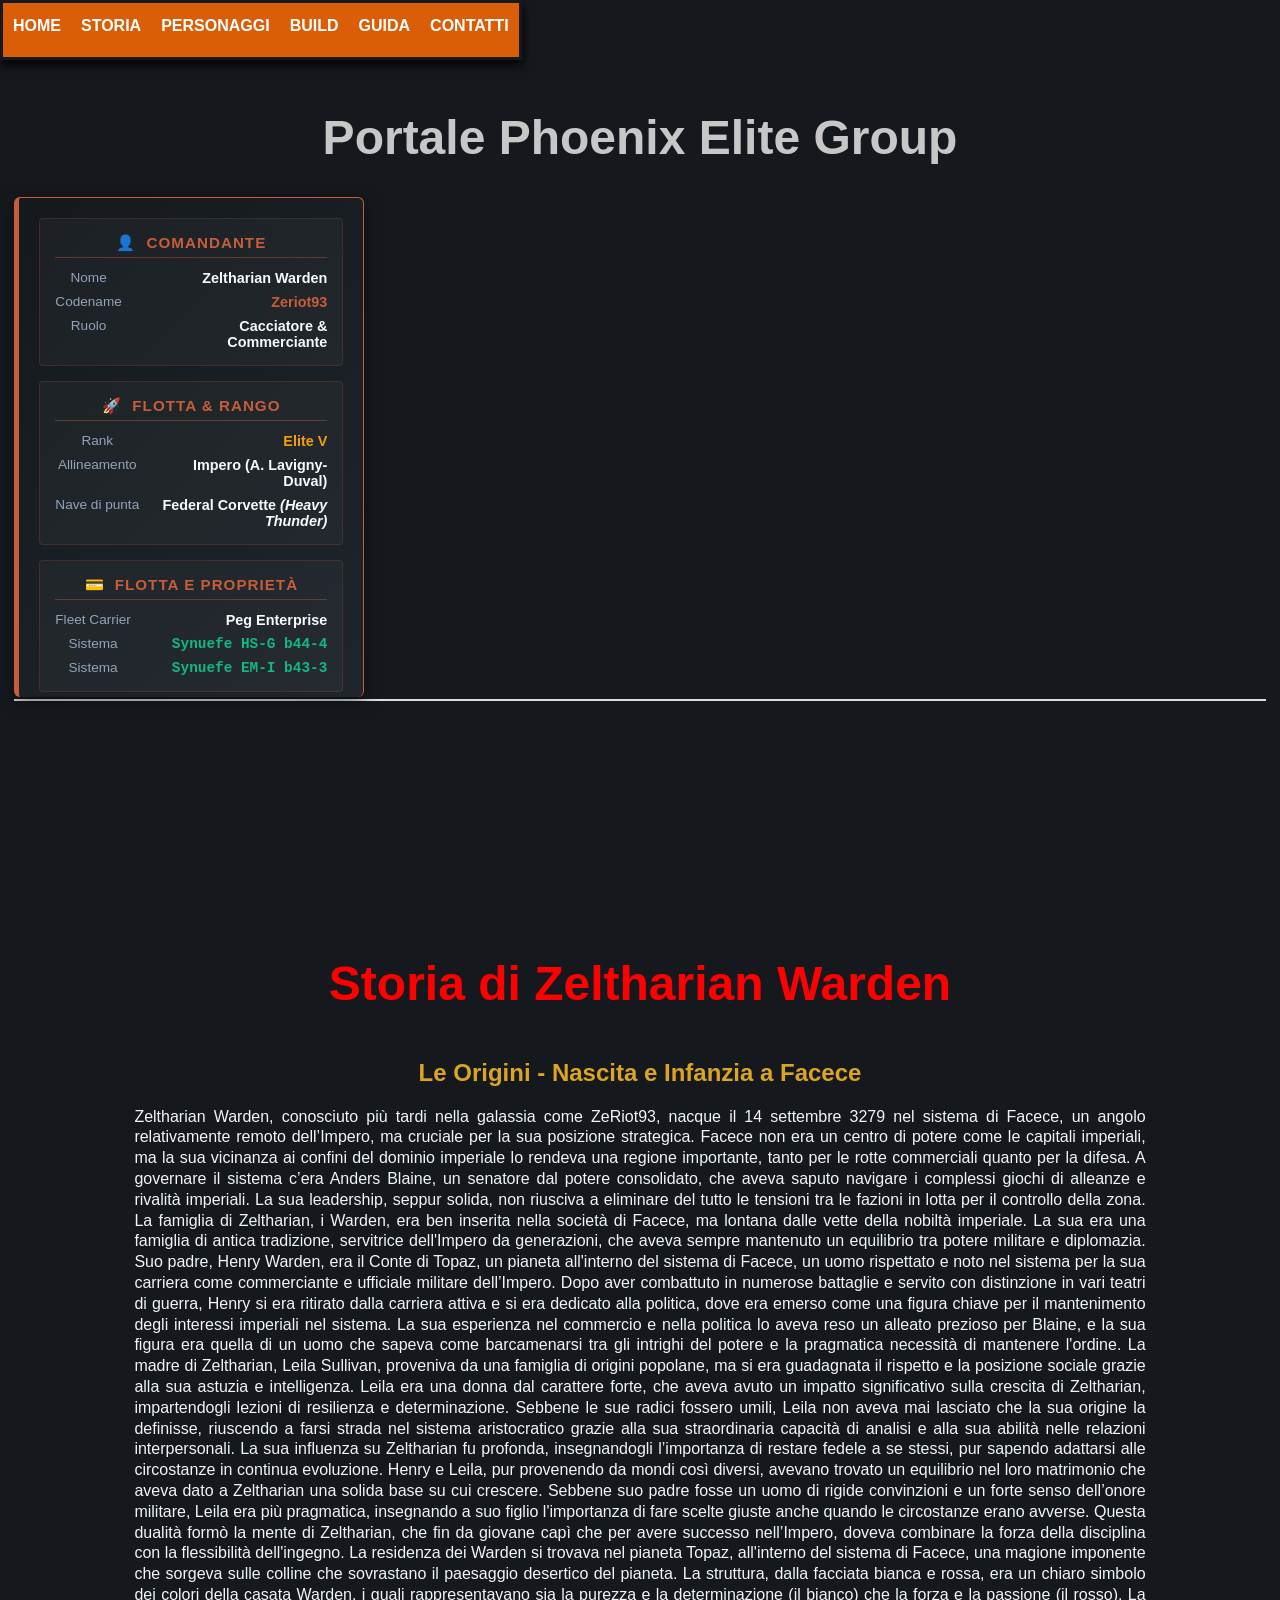
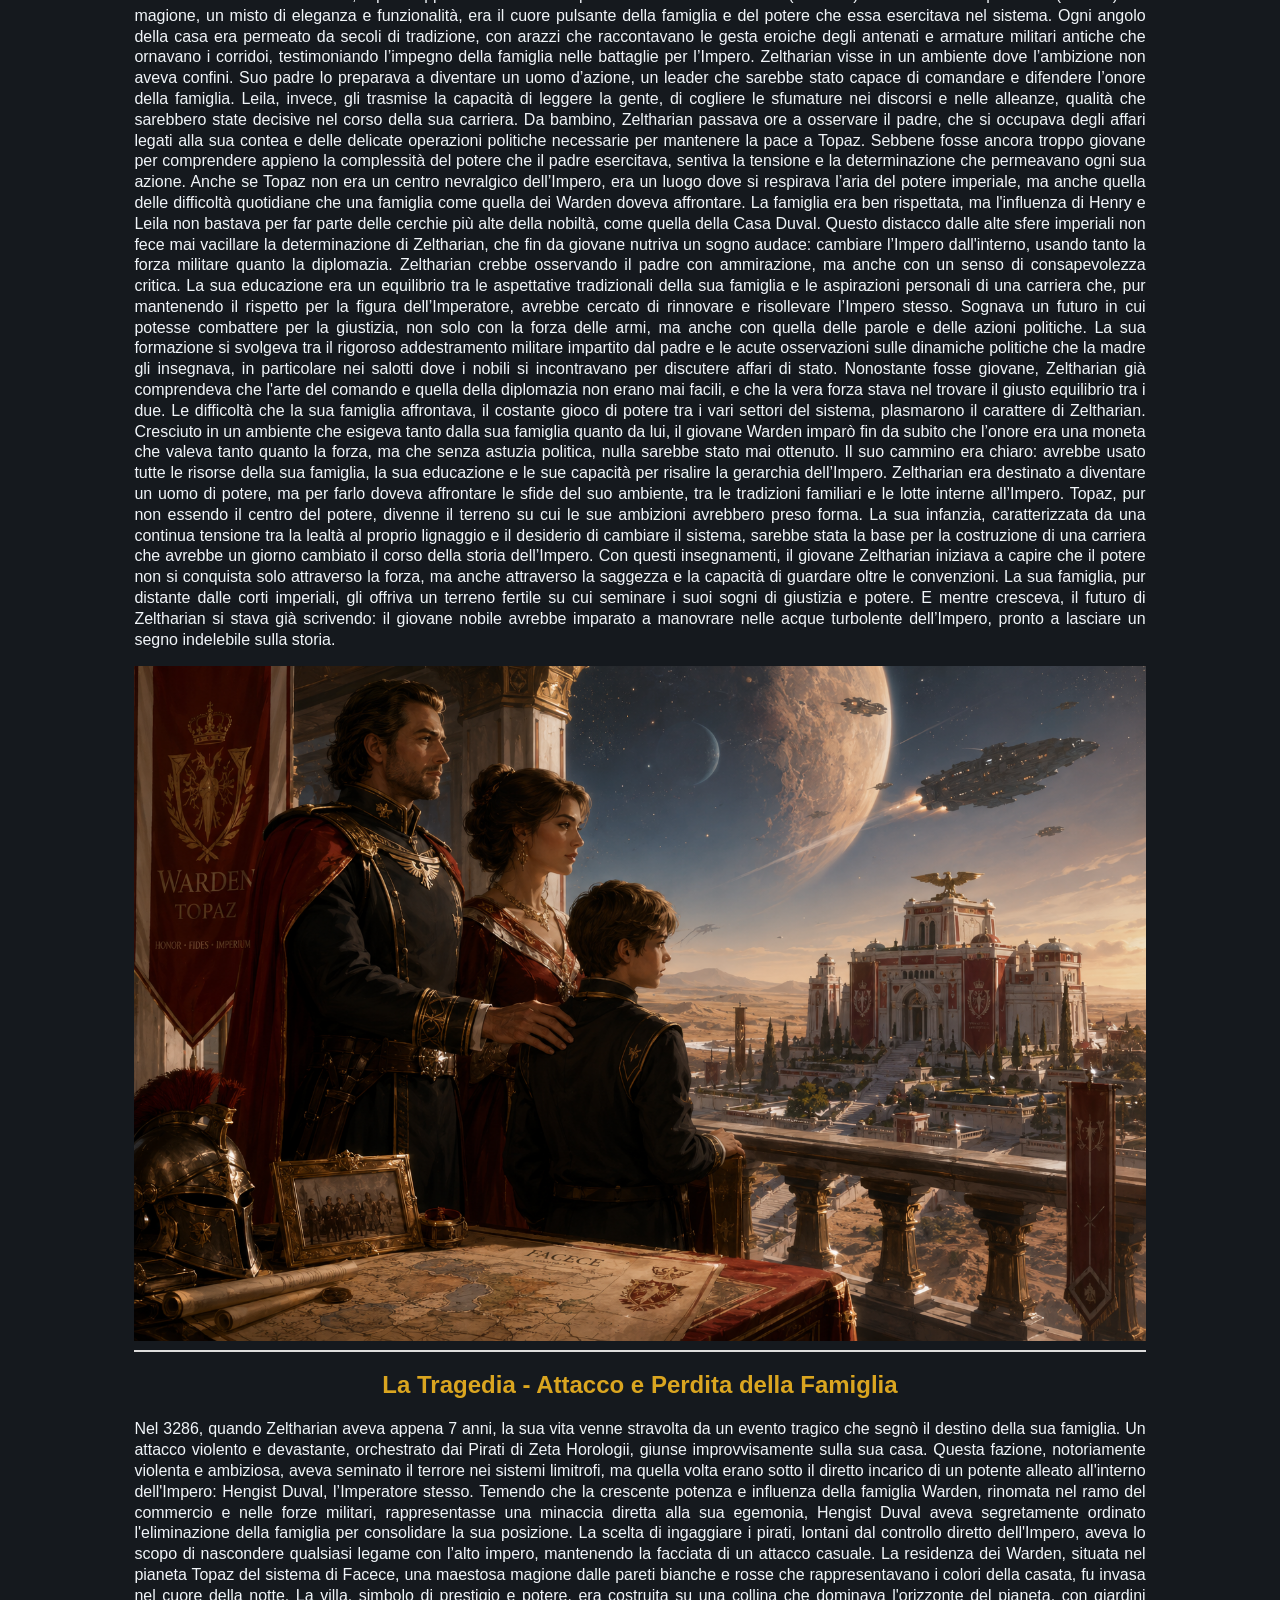
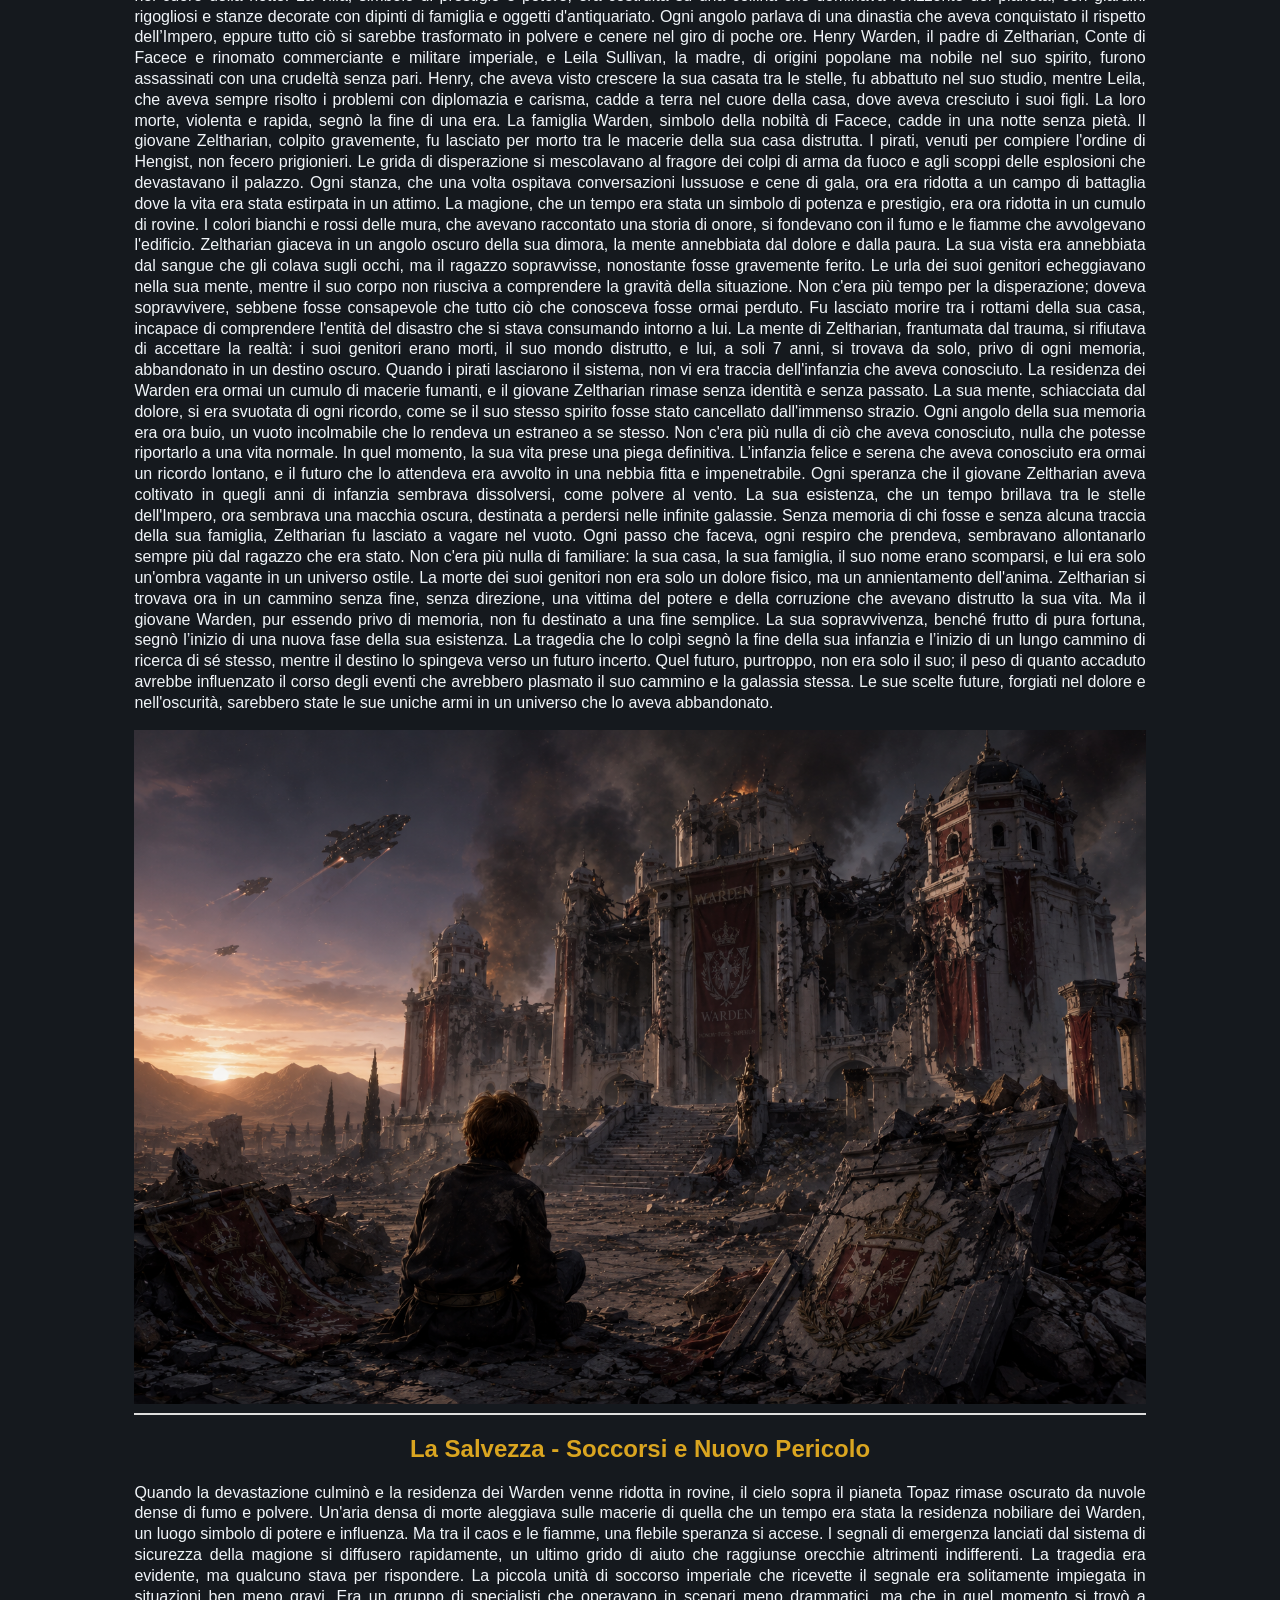
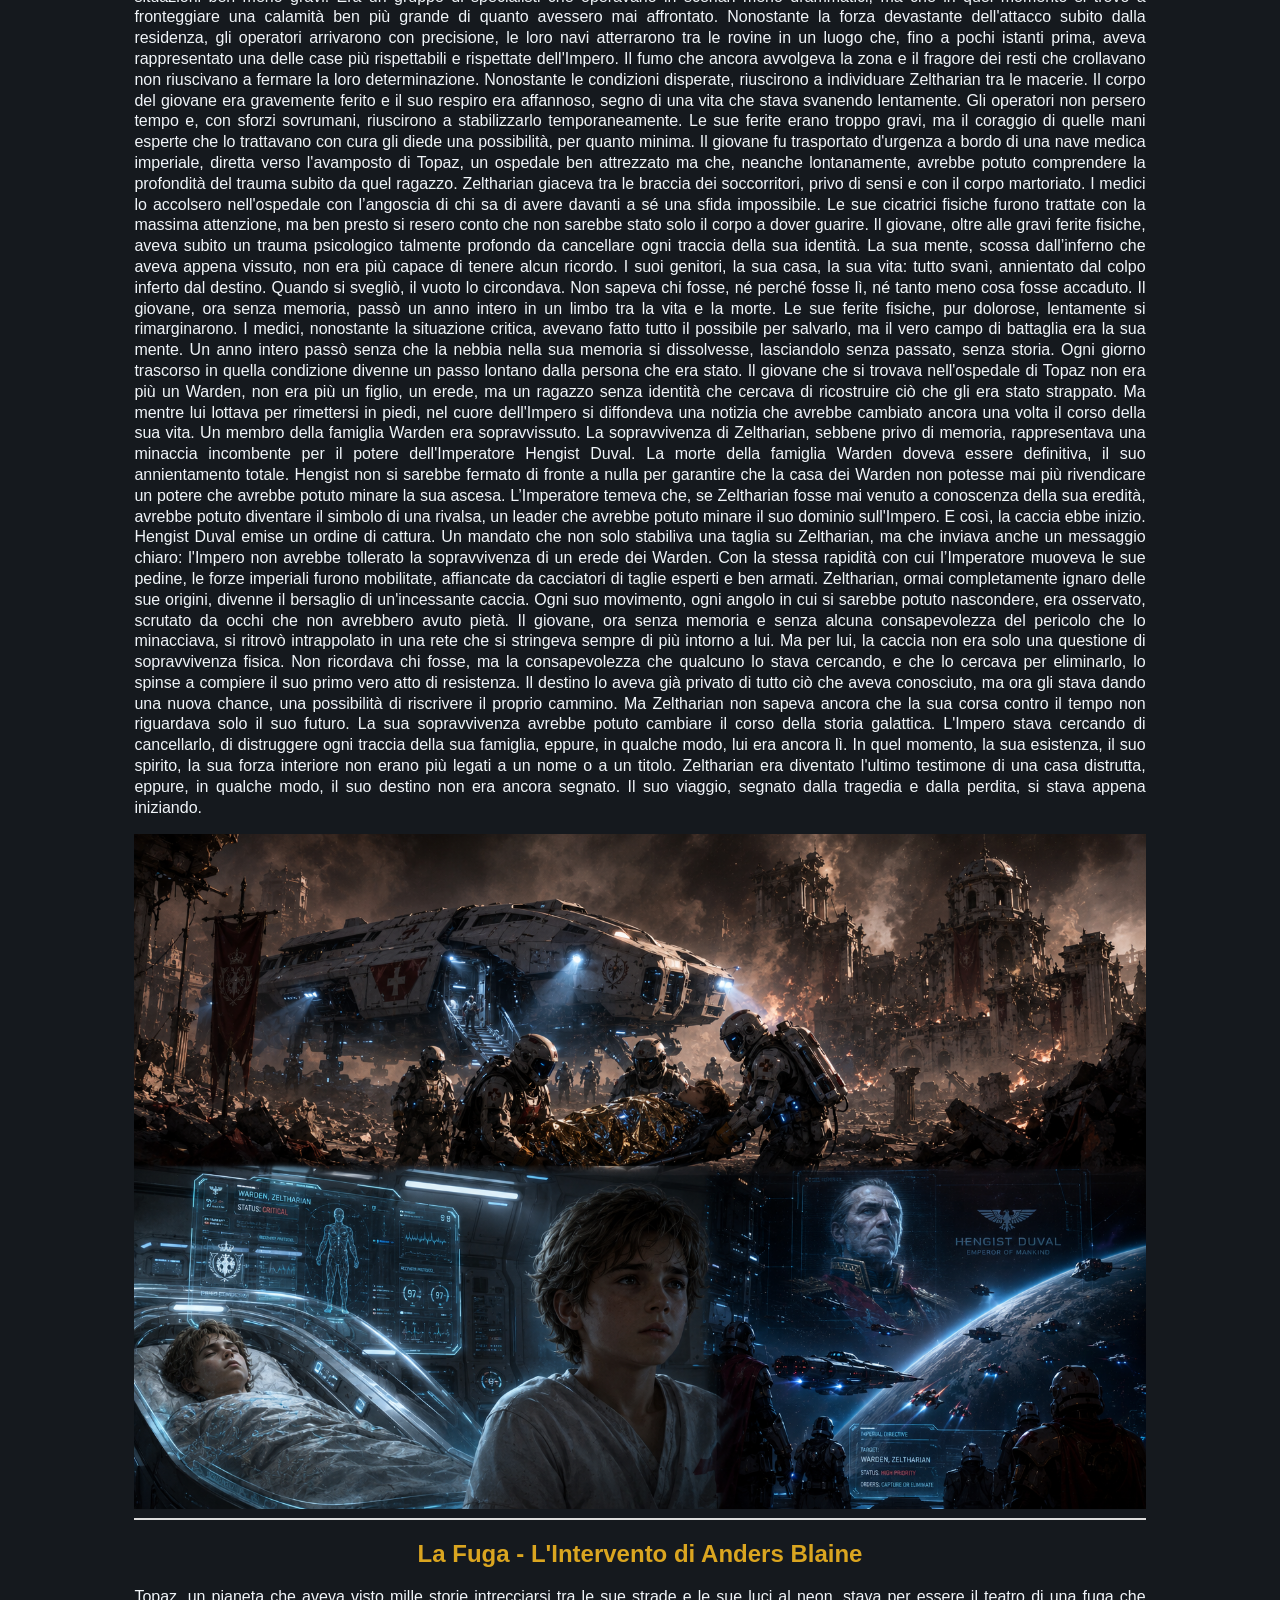
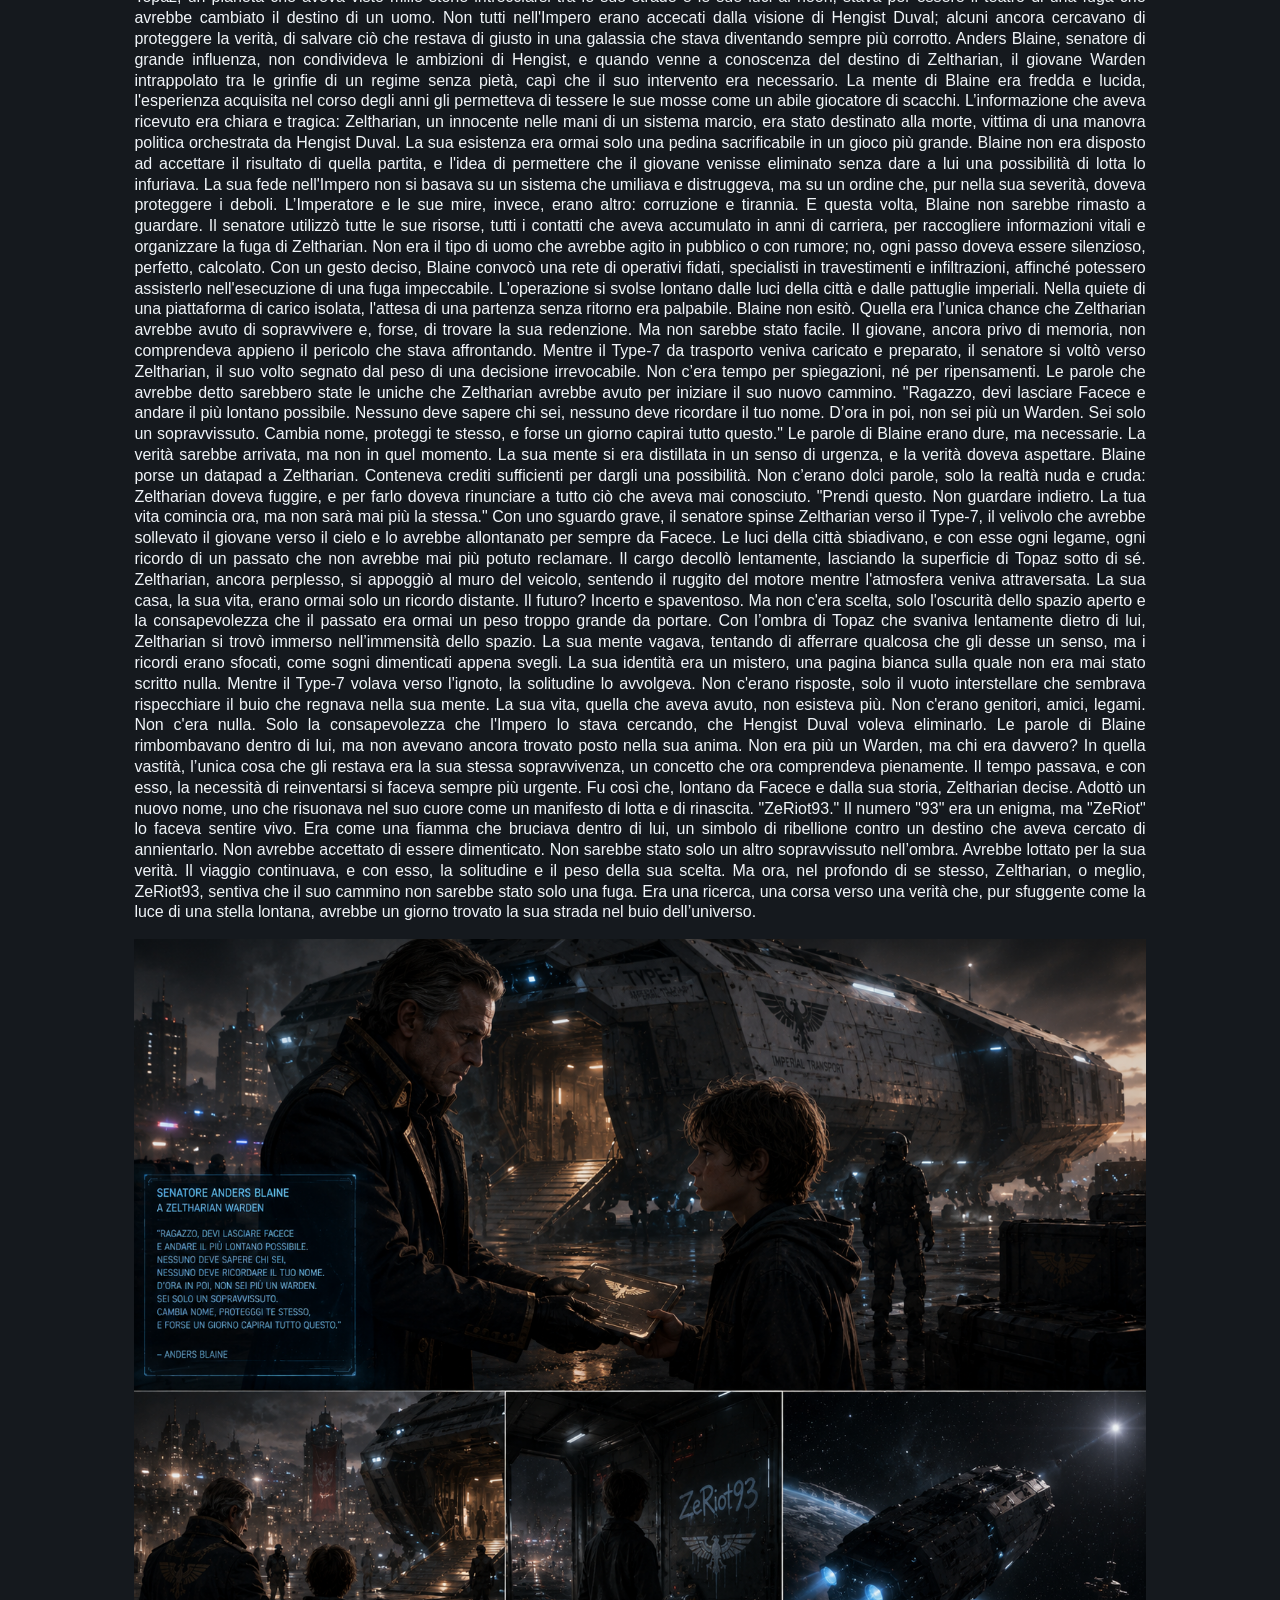
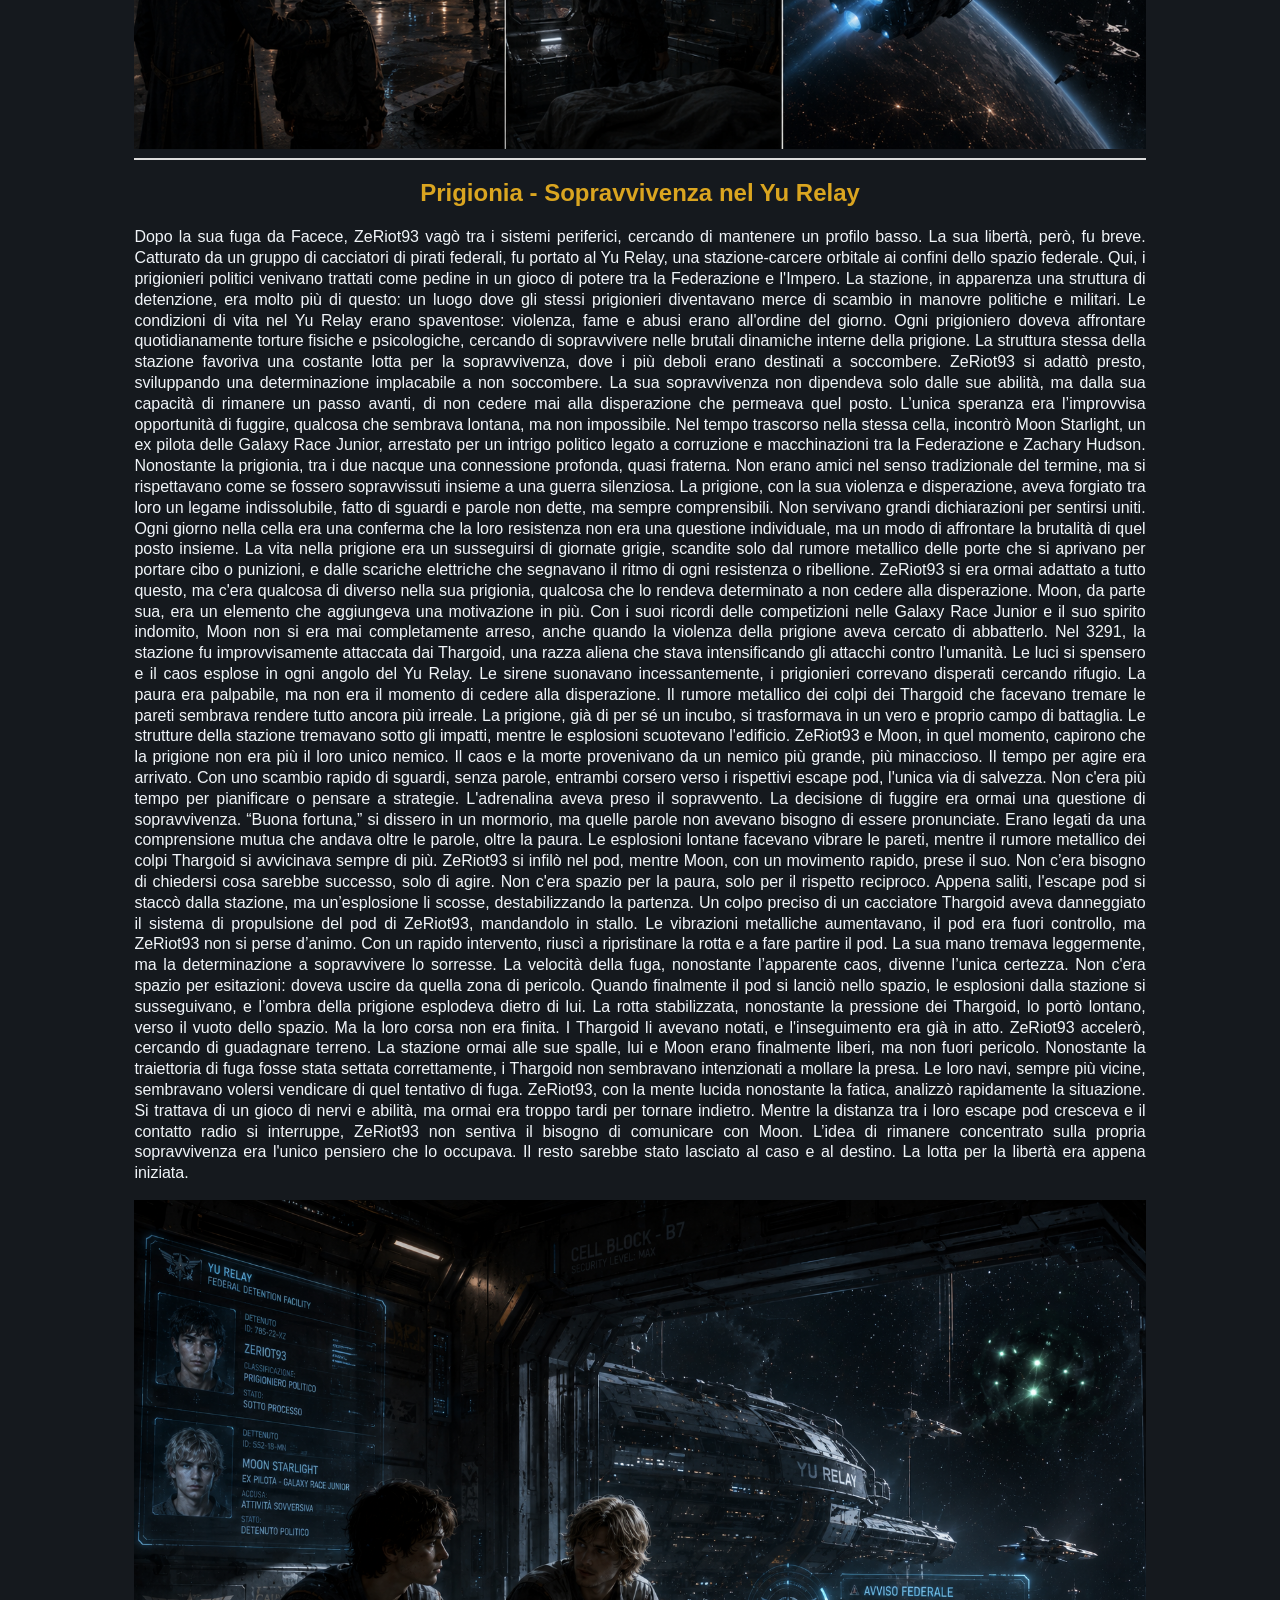
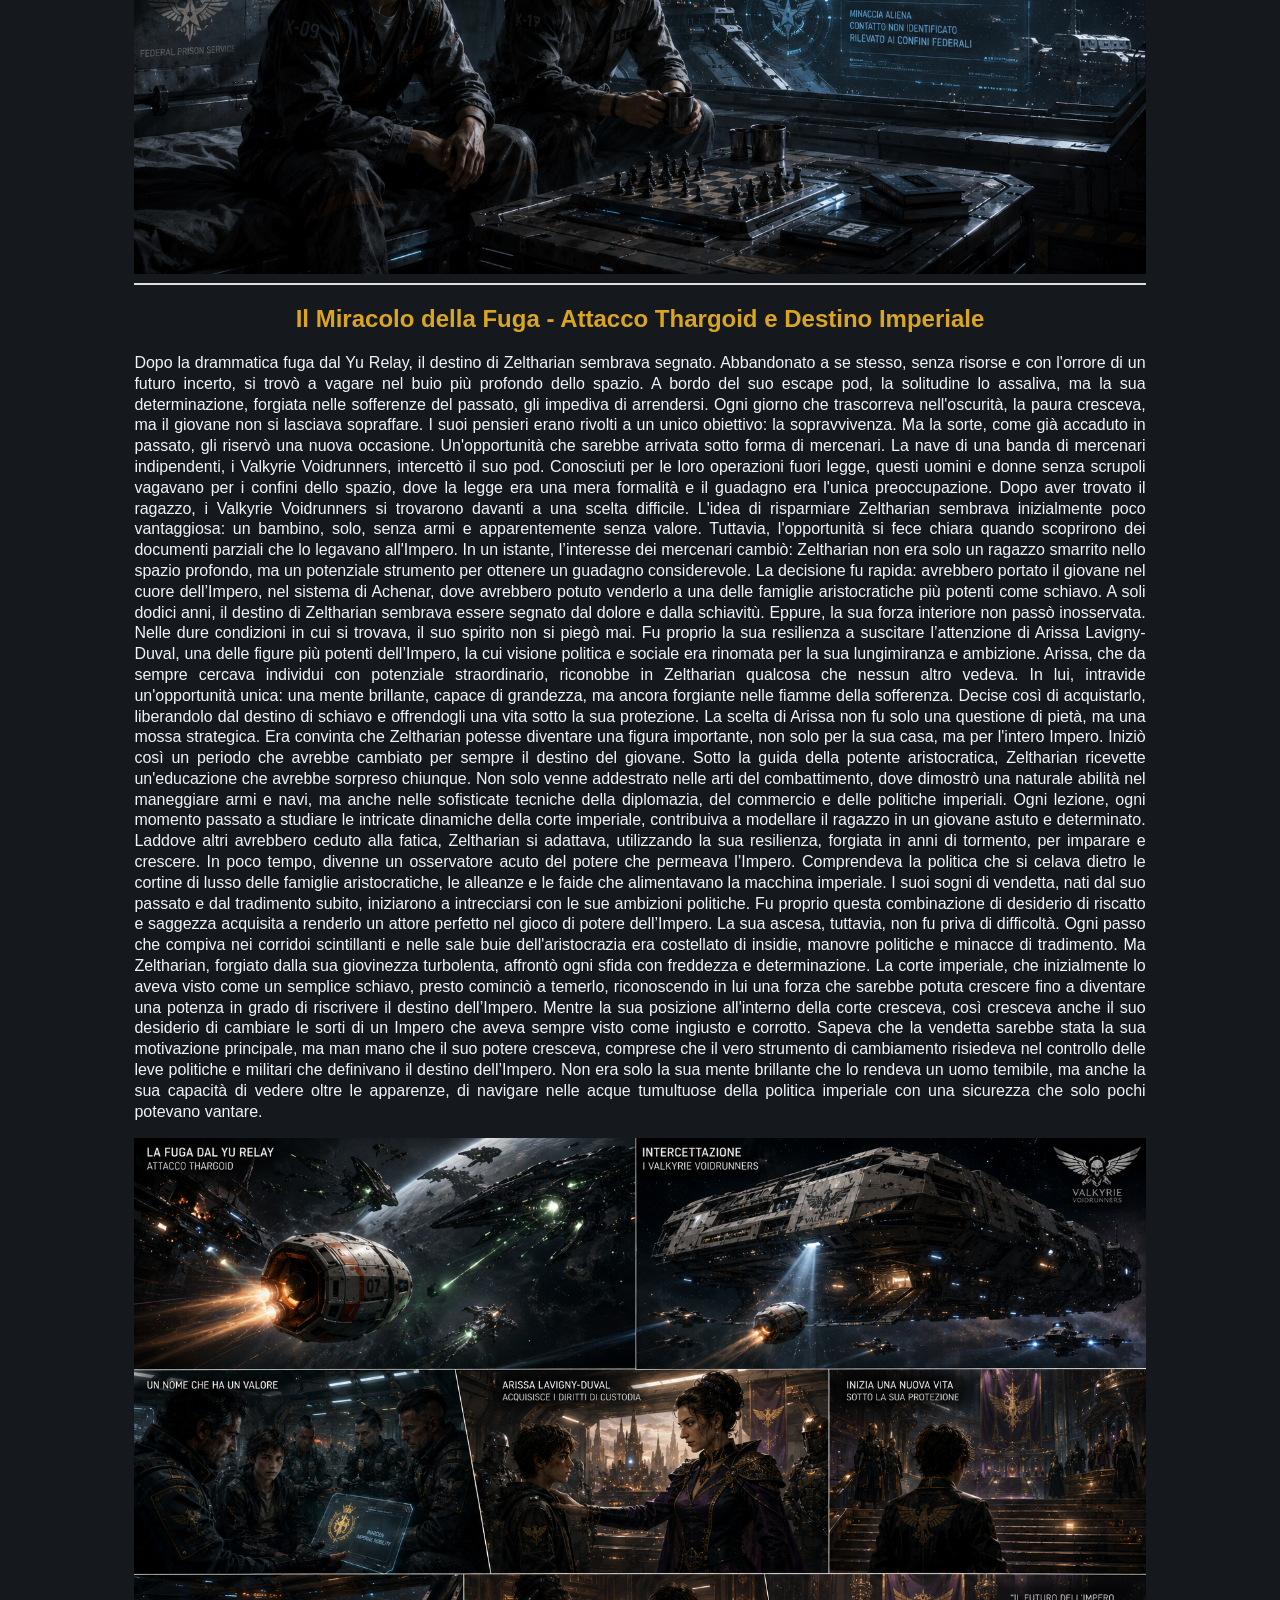
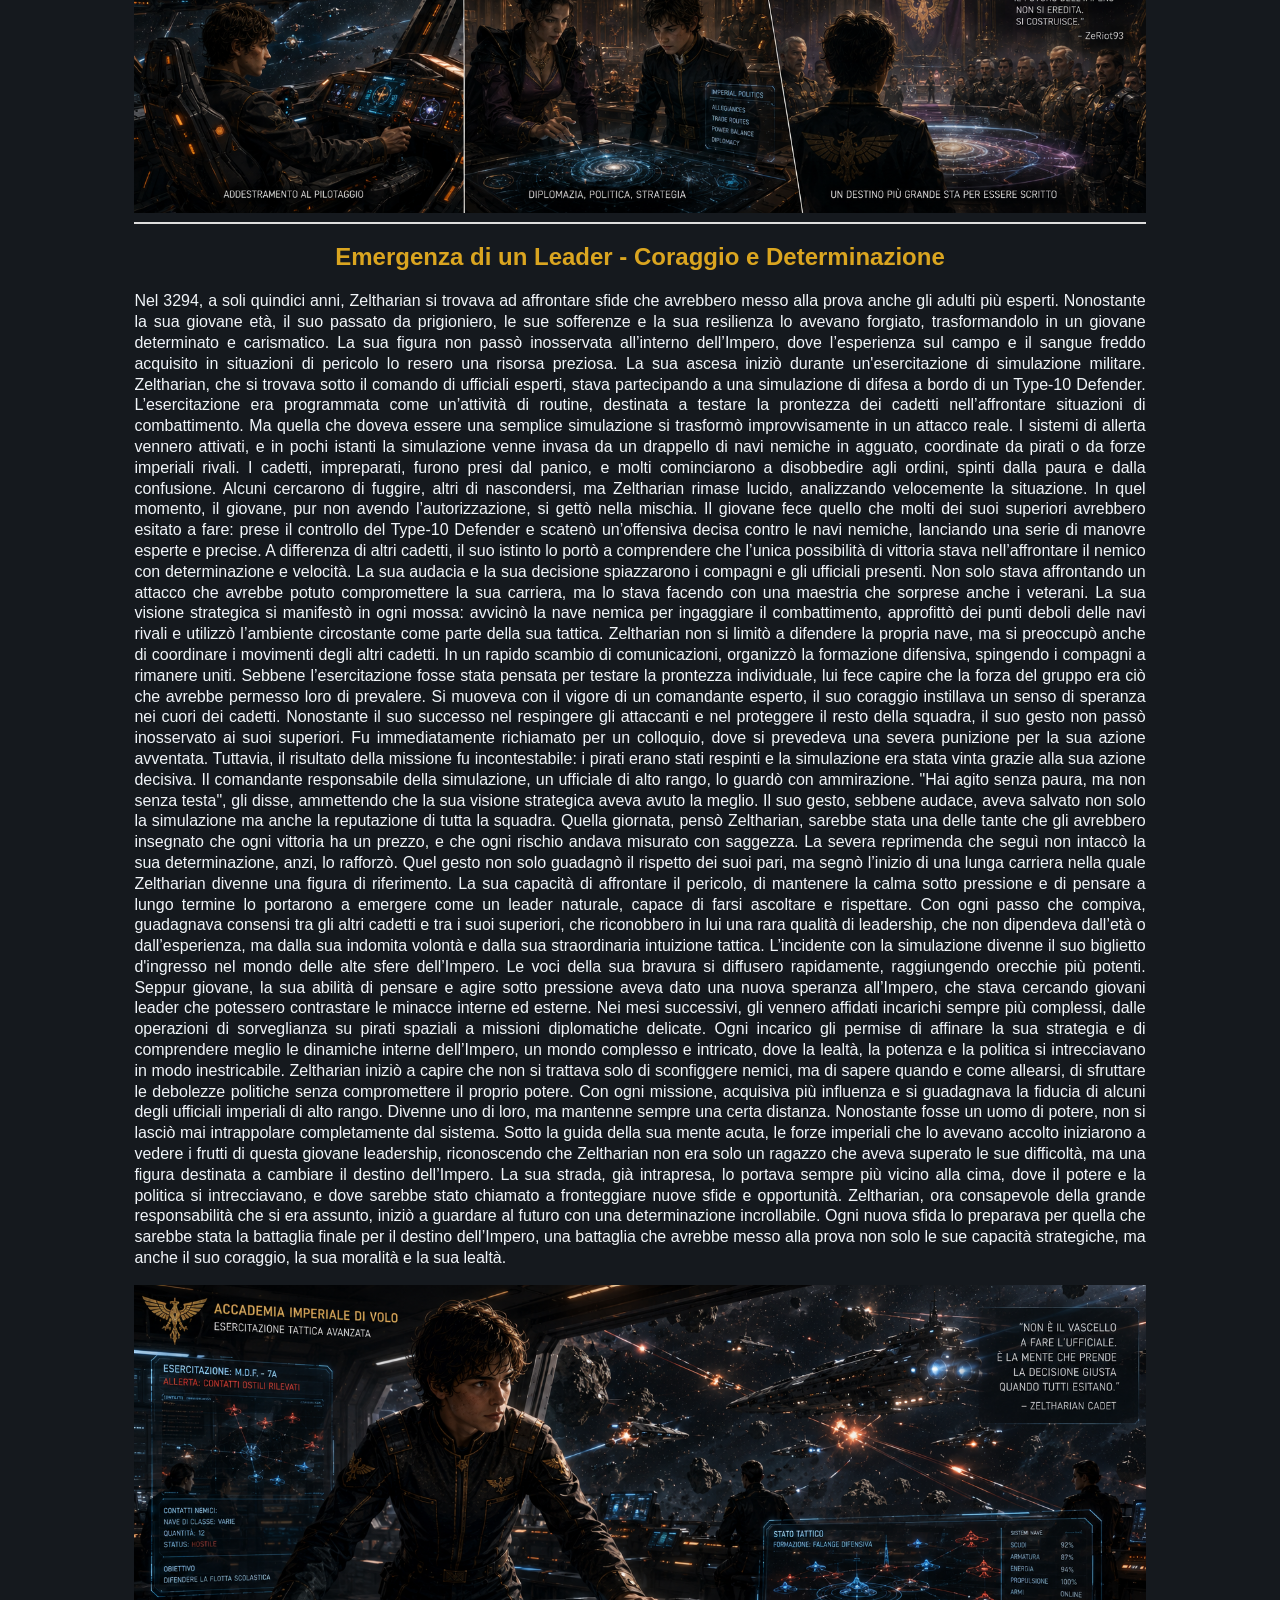
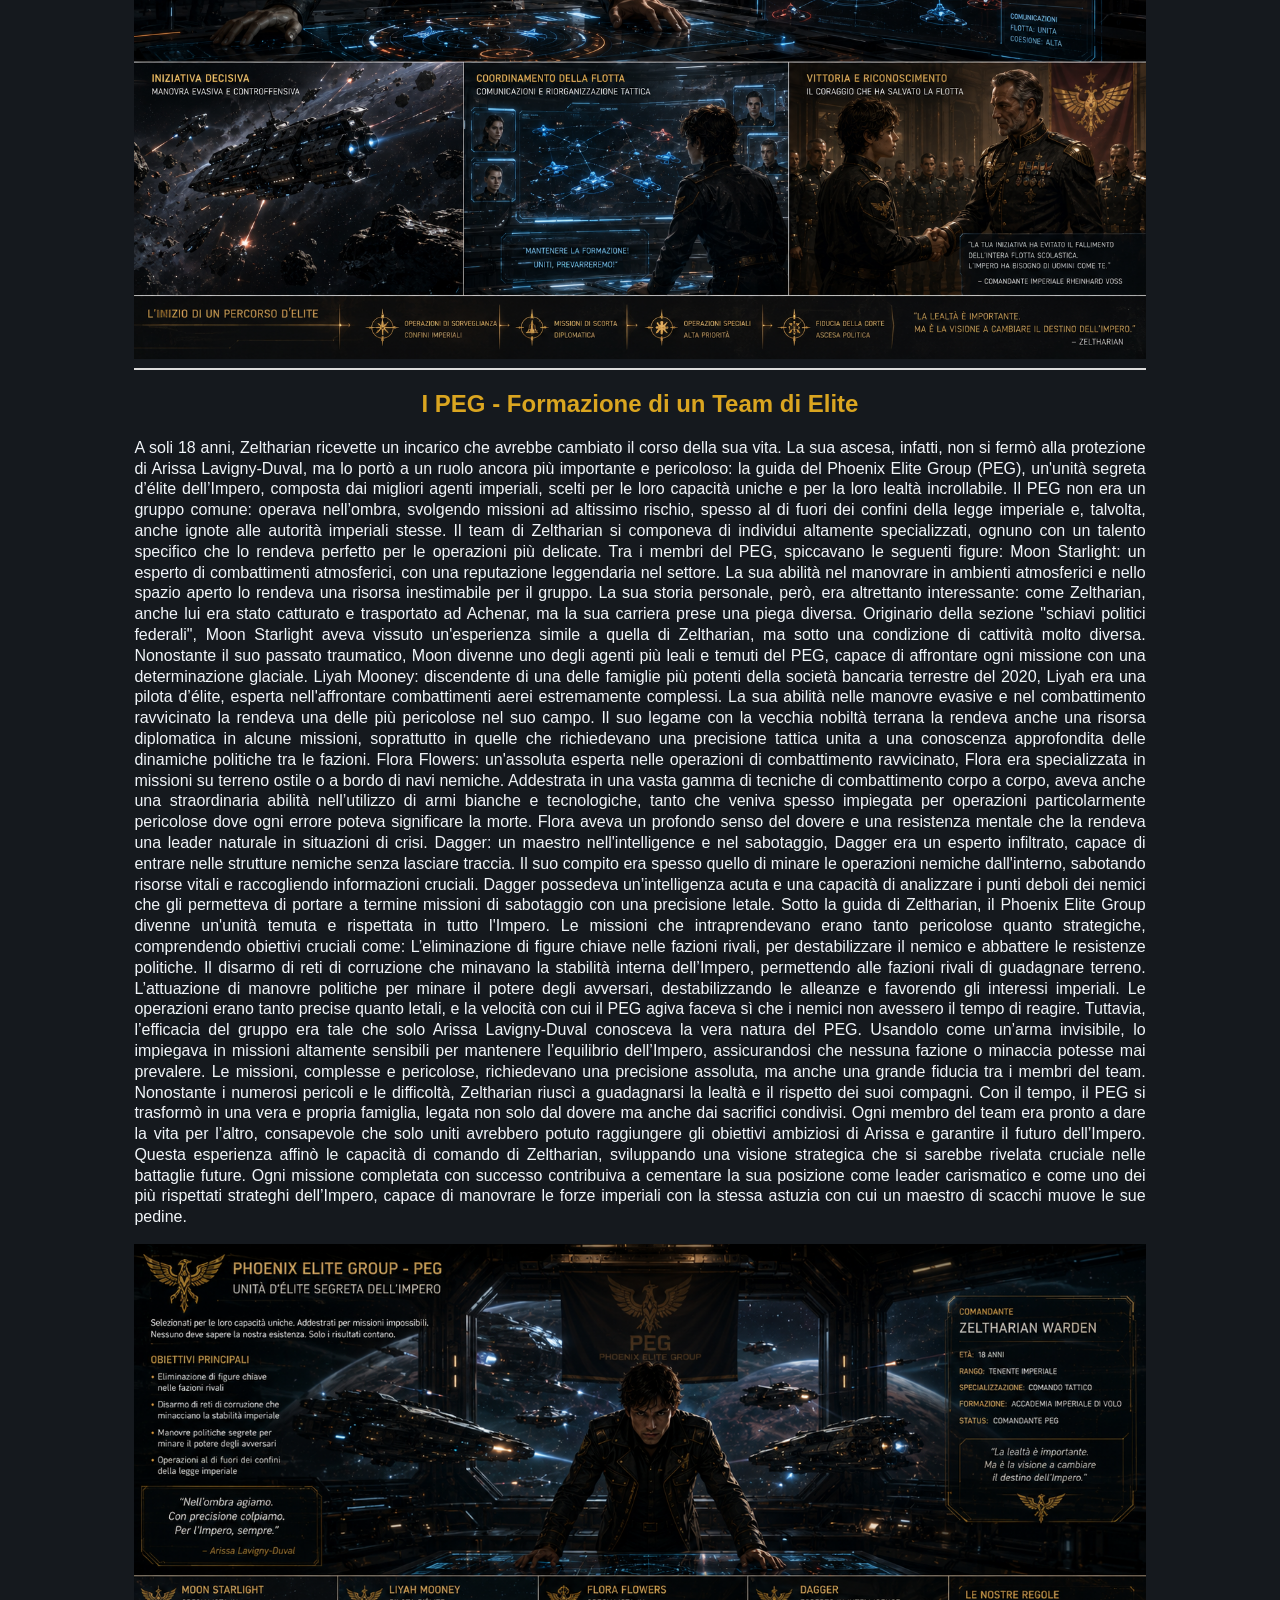
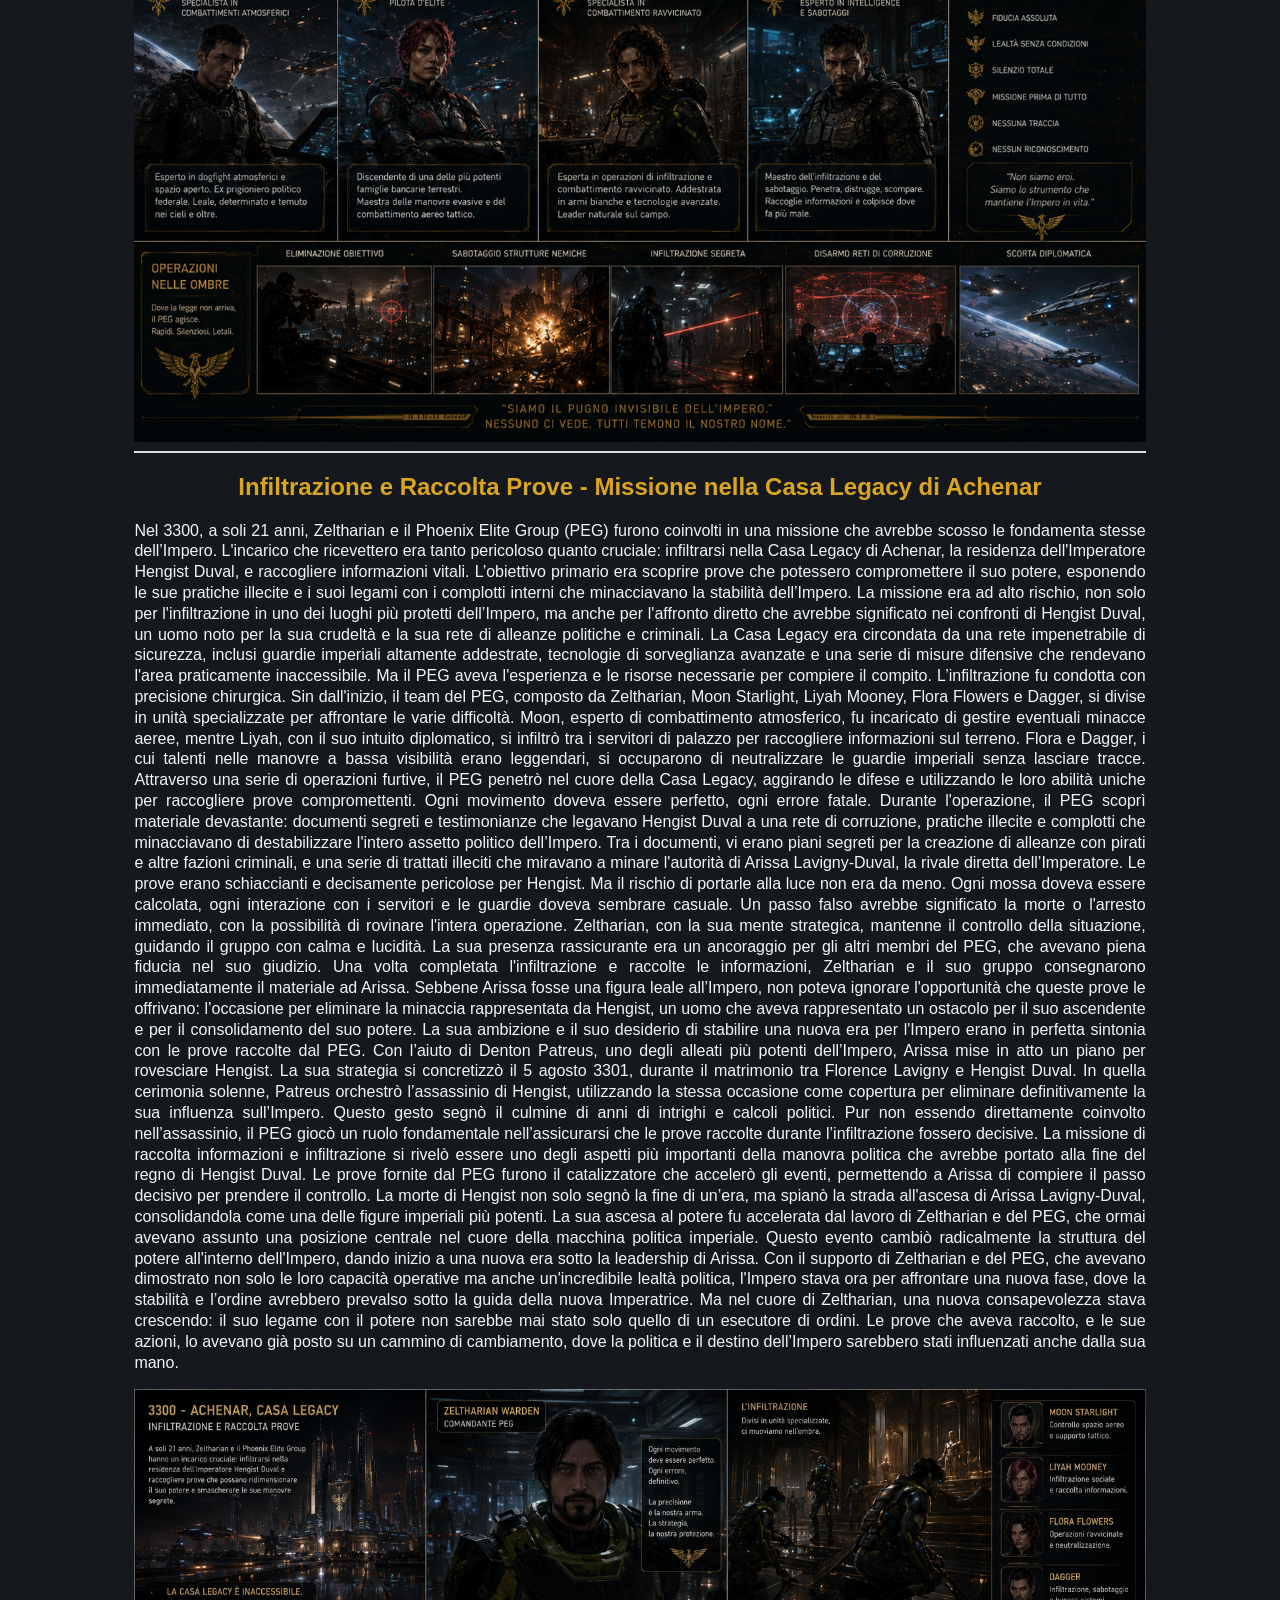
<file: index.html>
<!DOCTYPE html>
<html lang="it">

<head>
    <meta charset="UTF-8">
    <meta name="viewport" content="width=device-width, initial-scale=1.0">
    <title>Document</title>
    <!--custom css-->
    <link rel="stylesheet" href="./style/style.css">

</head>

<body>
    <nav>
        <div class="barralink2 altezza">
            <div class="barralink margin-c altezza">

                <ul class="font-white">
                    <li> <a href="./index.html" target="_self"><span class="font-superwhite">HOME</span></a></li>
                    <li><a href="#" target="_self"><span class="font-superwhite">STORIA</span></a></li>
                    <li><a href="./BioZ.html" target="_self"><span class="font-superwhite">PERSONAGGI</span></a></li>
                    <li><a href="#" target="_self"><span class="font-superwhite">BUILD </span></a></li>
                    <li><a href="#" target="_self"><span class="font-superwhite">GUIDA </span></a></li>
                    <li><a href="#" target="_self"><span class="font-superwhite">CONTATTI </span></a></li>
                </ul>
            </div>
        </div>
    </nav>

    <h1 class="font-white centrocentro h1fixcel">Portale Phoenix Elite Group</h1>
    <header>

        <!-- Informazioni del Commander -->

        <section class="blocco-contenuto2">


                        <div class="blocco-contenuto scheda-pilota-header">
                <!-- Blocco 1: Anagrafica / Profilo -->
                <div class="scheda-sezione">
                    <h3><span class="hud-icon">👤</span> Comandante</h3>
                    <dl>
                        <dt>Nome</dt>
                        <dd>Zeltharian Warden</dd>
                        <dt>Codename</dt>
                        <dd class="evidenziato">Zeriot93</dd>
                        <dt>Ruolo</dt>
                        <dd>Cacciatore & Commerciante</dd>
                    </dl>
                </div>

                <!-- Blocco 2: Militare e Allineamento -->
                <div class="scheda-sezione">
                    <h3><span class="hud-icon">🚀</span> Flotta & Rango</h3>
                    <dl>
                        <dt>Rank</dt>
                        <dd class="rango">Elite V</dd>
                        <dt>Allineamento</dt>
                        <dd>Impero (A. Lavigny-Duval)</dd>
                        <dt>Nave di punta</dt>
                        <dd>Federal Corvette <em>(Heavy Thunder)</em></dd>
                    </dl>
                </div>

                <!-- Blocco 3: Finanze e Clan -->
                <div class="scheda-sezione">
                    <h3><span class="hud-icon">💳</span> Flotta e Proprietà</h3>
                    <dl>
                        <dt>Fleet Carrier</dt>
                        <dd>Peg Enterprise</dd>
                        <dt>Sistema</dt>
                        <dd class="valuta">Synuefe HS-G b44-4</dd>
                        <dt>Sistema</dt>
                        <dd class="valuta">Synuefe EM-I b43-3</dd>
                    </dl>
                </div>
            </div>

        </section>

    </header>

    <main>
        <article>
            <section class="blocco-contenuto">
                <h1 class="font-red centrocentro ">Storia di Zeltharian Warden</h1>

                <h2 class="font-gold centrocentro">Le Origini - Nascita e Infanzia a Facece</h2>
                <p>Zeltharian Warden, conosciuto più tardi nella galassia come ZeRiot93, nacque il 14 settembre 3279 nel
                    sistema di Facece, un angolo relativamente remoto dell’Impero, ma cruciale per la sua posizione
                    strategica. Facece non era un centro di potere come le capitali imperiali, ma la sua vicinanza ai
                    confini del dominio imperiale lo rendeva una regione importante, tanto per le rotte commerciali
                    quanto per la difesa. A governare il sistema c’era Anders Blaine, un senatore dal potere
                    consolidato, che aveva saputo navigare i complessi giochi di alleanze e rivalità imperiali. La sua
                    leadership, seppur solida, non riusciva a eliminare del tutto le tensioni tra le fazioni in lotta
                    per il controllo della zona.

                    La famiglia di Zeltharian, i Warden, era ben inserita nella società di Facece, ma lontana dalle
                    vette della nobiltà imperiale. La sua era una famiglia di antica tradizione, servitrice dell'Impero
                    da generazioni, che aveva sempre mantenuto un equilibrio tra potere militare e diplomazia. Suo
                    padre, Henry Warden, era il Conte di Topaz, un pianeta all'interno del sistema di Facece, un uomo
                    rispettato e noto nel sistema per la sua carriera come commerciante e ufficiale militare
                    dell’Impero. Dopo aver combattuto in numerose battaglie e servito con distinzione in vari teatri di
                    guerra, Henry si era ritirato dalla carriera attiva e si era dedicato alla politica, dove era emerso
                    come una figura chiave per il mantenimento degli interessi imperiali nel sistema. La sua esperienza
                    nel commercio e nella politica lo aveva reso un alleato prezioso per Blaine, e la sua figura era
                    quella di un uomo che sapeva come barcamenarsi tra gli intrighi del potere e la pragmatica necessità
                    di mantenere l'ordine.

                    La madre di Zeltharian, Leila Sullivan, proveniva da una famiglia di origini popolane, ma si era
                    guadagnata il rispetto e la posizione sociale grazie alla sua astuzia e intelligenza. Leila era una
                    donna dal carattere forte, che aveva avuto un impatto significativo sulla crescita di Zeltharian,
                    impartendogli lezioni di resilienza e determinazione. Sebbene le sue radici fossero umili, Leila non
                    aveva mai lasciato che la sua origine la definisse, riuscendo a farsi strada nel sistema
                    aristocratico grazie alla sua straordinaria capacità di analisi e alla sua abilità nelle relazioni
                    interpersonali. La sua influenza su Zeltharian fu profonda, insegnandogli l’importanza di restare
                    fedele a se stessi, pur sapendo adattarsi alle circostanze in continua evoluzione.

                    Henry e Leila, pur provenendo da mondi così diversi, avevano trovato un equilibrio nel loro
                    matrimonio che aveva dato a Zeltharian una solida base su cui crescere. Sebbene suo padre fosse un
                    uomo di rigide convinzioni e un forte senso dell’onore militare, Leila era più pragmatica,
                    insegnando a suo figlio l'importanza di fare scelte giuste anche quando le circostanze erano
                    avverse. Questa dualità formò la mente di Zeltharian, che fin da giovane capì che per avere successo
                    nell’Impero, doveva combinare la forza della disciplina con la flessibilità dell'ingegno.

                    La residenza dei Warden si trovava nel pianeta Topaz, all'interno del sistema di Facece, una magione
                    imponente che sorgeva sulle colline che sovrastano il paesaggio desertico del pianeta. La struttura,
                    dalla facciata bianca e rossa, era un chiaro simbolo dei colori della casata Warden, i quali
                    rappresentavano sia la purezza e la determinazione (il bianco) che la forza e la passione (il
                    rosso). La magione, un misto di eleganza e funzionalità, era il cuore pulsante della famiglia e del
                    potere che essa esercitava nel sistema. Ogni angolo della casa era permeato da secoli di tradizione,
                    con arazzi che raccontavano le gesta eroiche degli antenati e armature militari antiche che ornavano
                    i corridoi, testimoniando l’impegno della famiglia nelle battaglie per l’Impero.

                    Zeltharian visse in un ambiente dove l’ambizione non aveva confini. Suo padre lo preparava a
                    diventare un uomo d’azione, un leader che sarebbe stato capace di comandare e difendere l’onore
                    della famiglia. Leila, invece, gli trasmise la capacità di leggere la gente, di cogliere le
                    sfumature nei discorsi e nelle alleanze, qualità che sarebbero state decisive nel corso della sua
                    carriera. Da bambino, Zeltharian passava ore a osservare il padre, che si occupava degli affari
                    legati alla sua contea e delle delicate operazioni politiche necessarie per mantenere la pace a
                    Topaz. Sebbene fosse ancora troppo giovane per comprendere appieno la complessità del potere che il
                    padre esercitava, sentiva la tensione e la determinazione che permeavano ogni sua azione.

                    Anche se Topaz non era un centro nevralgico dell’Impero, era un luogo dove si respirava l’aria del
                    potere imperiale, ma anche quella delle difficoltà quotidiane che una famiglia come quella dei
                    Warden doveva affrontare. La famiglia era ben rispettata, ma l'influenza di Henry e Leila non
                    bastava per far parte delle cerchie più alte della nobiltà, come quella della Casa Duval. Questo
                    distacco dalle alte sfere imperiali non fece mai vacillare la determinazione di Zeltharian, che fin
                    da giovane nutriva un sogno audace: cambiare l’Impero dall'interno, usando tanto la forza militare
                    quanto la diplomazia.

                    Zeltharian crebbe osservando il padre con ammirazione, ma anche con un senso di consapevolezza
                    critica. La sua educazione era un equilibrio tra le aspettative tradizionali della sua famiglia e le
                    aspirazioni personali di una carriera che, pur mantenendo il rispetto per la figura dell’Imperatore,
                    avrebbe cercato di rinnovare e risollevare l’Impero stesso. Sognava un futuro in cui potesse
                    combattere per la giustizia, non solo con la forza delle armi, ma anche con quella delle parole e
                    delle azioni politiche.

                    La sua formazione si svolgeva tra il rigoroso addestramento militare impartito dal padre e le acute
                    osservazioni sulle dinamiche politiche che la madre gli insegnava, in particolare nei salotti dove i
                    nobili si incontravano per discutere affari di stato. Nonostante fosse giovane, Zeltharian già
                    comprendeva che l'arte del comando e quella della diplomazia non erano mai facili, e che la vera
                    forza stava nel trovare il giusto equilibrio tra i due.

                    Le difficoltà che la sua famiglia affrontava, il costante gioco di potere tra i vari settori del
                    sistema, plasmarono il carattere di Zeltharian. Cresciuto in un ambiente che esigeva tanto dalla sua
                    famiglia quanto da lui, il giovane Warden imparò fin da subito che l’onore era una moneta che valeva
                    tanto quanto la forza, ma che senza astuzia politica, nulla sarebbe stato mai ottenuto. Il suo
                    cammino era chiaro: avrebbe usato tutte le risorse della sua famiglia, la sua educazione e le sue
                    capacità per risalire la gerarchia dell’Impero.

                    Zeltharian era destinato a diventare un uomo di potere, ma per farlo doveva affrontare le sfide del
                    suo ambiente, tra le tradizioni familiari e le lotte interne all’Impero. Topaz, pur non essendo il
                    centro del potere, divenne il terreno su cui le sue ambizioni avrebbero preso forma. La sua
                    infanzia, caratterizzata da una continua tensione tra la lealtà al proprio lignaggio e il desiderio
                    di cambiare il sistema, sarebbe stata la base per la costruzione di una carriera che avrebbe un
                    giorno cambiato il corso della storia dell’Impero.

                    Con questi insegnamenti, il giovane Zeltharian iniziava a capire che il potere non si conquista solo
                    attraverso la forza, ma anche attraverso la saggezza e la capacità di guardare oltre le convenzioni.
                    La sua famiglia, pur distante dalle corti imperiali, gli offriva un terreno fertile su cui seminare
                    i suoi sogni di giustizia e potere. E mentre cresceva, il futuro di Zeltharian si stava già
                    scrivendo: il giovane nobile avrebbe imparato a manovrare nelle acque turbolente dell’Impero, pronto
                    a lasciare un segno indelebile sulla storia.</p>
                <img class="immpos" src="./img/z1.png" alt="Immagine di un giovane Zeltharian Warden" width="100%"
                    height="100%">
            </section>
            <section class="blocco-contenuto">

                <h2 class="font-gold centrocentro">La Tragedia - Attacco e Perdita della Famiglia</h2>
                <p>Nel 3286, quando Zeltharian aveva appena 7 anni, la sua vita venne stravolta da un evento tragico che
                    segnò il destino della sua famiglia. Un attacco violento e devastante, orchestrato dai Pirati di
                    Zeta Horologii, giunse improvvisamente sulla sua casa. Questa fazione, notoriamente violenta e
                    ambiziosa, aveva seminato il terrore nei sistemi limitrofi, ma quella volta erano sotto il diretto
                    incarico di un potente alleato all'interno dell'Impero: Hengist Duval, l’Imperatore stesso.

                    Temendo che la crescente potenza e influenza della famiglia Warden, rinomata nel ramo del commercio
                    e nelle forze militari, rappresentasse una minaccia diretta alla sua egemonia, Hengist Duval aveva
                    segretamente ordinato l'eliminazione della famiglia per consolidare la sua posizione. La scelta di
                    ingaggiare i pirati, lontani dal controllo diretto dell'Impero, aveva lo scopo di nascondere
                    qualsiasi legame con l’alto impero, mantenendo la facciata di un attacco casuale.

                    La residenza dei Warden, situata nel pianeta Topaz del sistema di Facece, una maestosa magione dalle
                    pareti bianche e rosse che rappresentavano i colori della casata, fu invasa nel cuore della notte.
                    La villa, simbolo di prestigio e potere, era costruita su una collina che dominava l'orizzonte del
                    pianeta, con giardini rigogliosi e stanze decorate con dipinti di famiglia e oggetti d'antiquariato.
                    Ogni angolo parlava di una dinastia che aveva conquistato il rispetto dell’Impero, eppure tutto ciò
                    si sarebbe trasformato in polvere e cenere nel giro di poche ore.

                    Henry Warden, il padre di Zeltharian, Conte di Facece e rinomato commerciante e militare imperiale,
                    e Leila Sullivan, la madre, di origini popolane ma nobile nel suo spirito, furono assassinati con
                    una crudeltà senza pari. Henry, che aveva visto crescere la sua casata tra le stelle, fu abbattuto
                    nel suo studio, mentre Leila, che aveva sempre risolto i problemi con diplomazia e carisma, cadde a
                    terra nel cuore della casa, dove aveva cresciuto i suoi figli. La loro morte, violenta e rapida,
                    segnò la fine di una era. La famiglia Warden, simbolo della nobiltà di Facece, cadde in una notte
                    senza pietà.

                    Il giovane Zeltharian, colpito gravemente, fu lasciato per morto tra le macerie della sua casa
                    distrutta. I pirati, venuti per compiere l'ordine di Hengist, non fecero prigionieri. Le grida di
                    disperazione si mescolavano al fragore dei colpi di arma da fuoco e agli scoppi delle esplosioni che
                    devastavano il palazzo. Ogni stanza, che una volta ospitava conversazioni lussuose e cene di gala,
                    ora era ridotta a un campo di battaglia dove la vita era stata estirpata in un attimo. La magione,
                    che un tempo era stata un simbolo di potenza e prestigio, era ora ridotta in un cumulo di rovine. I
                    colori bianchi e rossi delle mura, che avevano raccontato una storia di onore, si fondevano con il
                    fumo e le fiamme che avvolgevano l'edificio.

                    Zeltharian giaceva in un angolo oscuro della sua dimora, la mente annebbiata dal dolore e dalla
                    paura. La sua vista era annebbiata dal sangue che gli colava sugli occhi, ma il ragazzo sopravvisse,
                    nonostante fosse gravemente ferito. Le urla dei suoi genitori echeggiavano nella sua mente, mentre
                    il suo corpo non riusciva a comprendere la gravità della situazione. Non c'era più tempo per la
                    disperazione; doveva sopravvivere, sebbene fosse consapevole che tutto ciò che conosceva fosse ormai
                    perduto. Fu lasciato morire tra i rottami della sua casa, incapace di comprendere l'entità del
                    disastro che si stava consumando intorno a lui. La mente di Zeltharian, frantumata dal trauma, si
                    rifiutava di accettare la realtà: i suoi genitori erano morti, il suo mondo distrutto, e lui, a soli
                    7 anni, si trovava da solo, privo di ogni memoria, abbandonato in un destino oscuro.

                    Quando i pirati lasciarono il sistema, non vi era traccia dell'infanzia che aveva conosciuto. La
                    residenza dei Warden era ormai un cumulo di macerie fumanti, e il giovane Zeltharian rimase senza
                    identità e senza passato. La sua mente, schiacciata dal dolore, si era svuotata di ogni ricordo,
                    come se il suo stesso spirito fosse stato cancellato dall'immenso strazio. Ogni angolo della sua
                    memoria era ora buio, un vuoto incolmabile che lo rendeva un estraneo a se stesso. Non c'era più
                    nulla di ciò che aveva conosciuto, nulla che potesse riportarlo a una vita normale.

                    In quel momento, la sua vita prese una piega definitiva. L’infanzia felice e serena che aveva
                    conosciuto era ormai un ricordo lontano, e il futuro che lo attendeva era avvolto in una nebbia
                    fitta e impenetrabile. Ogni speranza che il giovane Zeltharian aveva coltivato in quegli anni di
                    infanzia sembrava dissolversi, come polvere al vento. La sua esistenza, che un tempo brillava tra le
                    stelle dell'Impero, ora sembrava una macchia oscura, destinata a perdersi nelle infinite galassie.

                    Senza memoria di chi fosse e senza alcuna traccia della sua famiglia, Zeltharian fu lasciato a
                    vagare nel vuoto. Ogni passo che faceva, ogni respiro che prendeva, sembravano allontanarlo sempre
                    più dal ragazzo che era stato. Non c'era più nulla di familiare: la sua casa, la sua famiglia, il
                    suo nome erano scomparsi, e lui era solo un'ombra vagante in un universo ostile. La morte dei suoi
                    genitori non era solo un dolore fisico, ma un annientamento dell'anima. Zeltharian si trovava ora in
                    un cammino senza fine, senza direzione, una vittima del potere e della corruzione che avevano
                    distrutto la sua vita.

                    Ma il giovane Warden, pur essendo privo di memoria, non fu destinato a una fine semplice. La sua
                    sopravvivenza, benché frutto di pura fortuna, segnò l’inizio di una nuova fase della sua esistenza.
                    La tragedia che lo colpì segnò la fine della sua infanzia e l’inizio di un lungo cammino di ricerca
                    di sé stesso, mentre il destino lo spingeva verso un futuro incerto. Quel futuro, purtroppo, non era
                    solo il suo; il peso di quanto accaduto avrebbe influenzato il corso degli eventi che avrebbero
                    plasmato il suo cammino e la galassia stessa. Le sue scelte future, forgiati nel dolore e
                    nell'oscurità, sarebbero state le sue uniche armi in un universo che lo aveva abbandonato.</p>
                <img src="./img/z2.png" alt="immagine provvisoria" width="100%" height="100%">
            </section>
            <section class="blocco-contenuto">
                <h2 class="font-gold centrocentro">La Salvezza - Soccorsi e Nuovo Pericolo</h2>
                <p>Quando la devastazione culminò e la residenza dei Warden venne ridotta in rovine, il cielo sopra il
                    pianeta Topaz rimase oscurato da nuvole dense di fumo e polvere. Un'aria densa di morte aleggiava
                    sulle macerie di quella che un tempo era stata la residenza nobiliare dei Warden, un luogo simbolo
                    di potere e influenza. Ma tra il caos e le fiamme, una flebile speranza si accese. I segnali di
                    emergenza lanciati dal sistema di sicurezza della magione si diffusero rapidamente, un ultimo grido
                    di aiuto che raggiunse orecchie altrimenti indifferenti. La tragedia era evidente, ma qualcuno stava
                    per rispondere.

                    La piccola unità di soccorso imperiale che ricevette il segnale era solitamente impiegata in
                    situazioni ben meno gravi. Era un gruppo di specialisti che operavano in scenari meno drammatici, ma
                    che in quel momento si trovò a fronteggiare una calamità ben più grande di quanto avessero mai
                    affrontato. Nonostante la forza devastante dell'attacco subito dalla residenza, gli operatori
                    arrivarono con precisione, le loro navi atterrarono tra le rovine in un luogo che, fino a pochi
                    istanti prima, aveva rappresentato una delle case più rispettabili e rispettate dell'Impero. Il fumo
                    che ancora avvolgeva la zona e il fragore dei resti che crollavano non riuscivano a fermare la loro
                    determinazione.

                    Nonostante le condizioni disperate, riuscirono a individuare Zeltharian tra le macerie. Il corpo del
                    giovane era gravemente ferito e il suo respiro era affannoso, segno di una vita che stava svanendo
                    lentamente. Gli operatori non persero tempo e, con sforzi sovrumani, riuscirono a stabilizzarlo
                    temporaneamente. Le sue ferite erano troppo gravi, ma il coraggio di quelle mani esperte che lo
                    trattavano con cura gli diede una possibilità, per quanto minima. Il giovane fu trasportato
                    d'urgenza a bordo di una nave medica imperiale, diretta verso l'avamposto di Topaz, un ospedale ben
                    attrezzato ma che, neanche lontanamente, avrebbe potuto comprendere la profondità del trauma subito
                    da quel ragazzo.

                    Zeltharian giaceva tra le braccia dei soccorritori, privo di sensi e con il corpo martoriato. I
                    medici lo accolsero nell'ospedale con l’angoscia di chi sa di avere davanti a sé una sfida
                    impossibile. Le sue cicatrici fisiche furono trattate con la massima attenzione, ma ben presto si
                    resero conto che non sarebbe stato solo il corpo a dover guarire. Il giovane, oltre alle gravi
                    ferite fisiche, aveva subito un trauma psicologico talmente profondo da cancellare ogni traccia
                    della sua identità. La sua mente, scossa dall’inferno che aveva appena vissuto, non era più capace
                    di tenere alcun ricordo. I suoi genitori, la sua casa, la sua vita: tutto svanì, annientato dal
                    colpo inferto dal destino. Quando si svegliò, il vuoto lo circondava. Non sapeva chi fosse, né
                    perché fosse lì, né tanto meno cosa fosse accaduto.

                    Il giovane, ora senza memoria, passò un anno intero in un limbo tra la vita e la morte. Le sue
                    ferite fisiche, pur dolorose, lentamente si rimarginarono. I medici, nonostante la situazione
                    critica, avevano fatto tutto il possibile per salvarlo, ma il vero campo di battaglia era la sua
                    mente. Un anno intero passò senza che la nebbia nella sua memoria si dissolvesse, lasciandolo senza
                    passato, senza storia. Ogni giorno trascorso in quella condizione divenne un passo lontano dalla
                    persona che era stato. Il giovane che si trovava nell'ospedale di Topaz non era più un Warden, non
                    era più un figlio, un erede, ma un ragazzo senza identità che cercava di ricostruire ciò che gli era
                    stato strappato.

                    Ma mentre lui lottava per rimettersi in piedi, nel cuore dell'Impero si diffondeva una notizia che
                    avrebbe cambiato ancora una volta il corso della sua vita. Un membro della famiglia Warden era
                    sopravvissuto. La sopravvivenza di Zeltharian, sebbene privo di memoria, rappresentava una minaccia
                    incombente per il potere dell'Imperatore Hengist Duval. La morte della famiglia Warden doveva essere
                    definitiva, il suo annientamento totale. Hengist non si sarebbe fermato di fronte a nulla per
                    garantire che la casa dei Warden non potesse mai più rivendicare un potere che avrebbe potuto minare
                    la sua ascesa. L’Imperatore temeva che, se Zeltharian fosse mai venuto a conoscenza della sua
                    eredità, avrebbe potuto diventare il simbolo di una rivalsa, un leader che avrebbe potuto minare il
                    suo dominio sull'Impero. E così, la caccia ebbe inizio.

                    Hengist Duval emise un ordine di cattura. Un mandato che non solo stabiliva una taglia su
                    Zeltharian, ma che inviava anche un messaggio chiaro: l'Impero non avrebbe tollerato la
                    sopravvivenza di un erede dei Warden. Con la stessa rapidità con cui l’Imperatore muoveva le sue
                    pedine, le forze imperiali furono mobilitate, affiancate da cacciatori di taglie esperti e ben
                    armati. Zeltharian, ormai completamente ignaro delle sue origini, divenne il bersaglio di
                    un'incessante caccia. Ogni suo movimento, ogni angolo in cui si sarebbe potuto nascondere, era
                    osservato, scrutato da occhi che non avrebbero avuto pietà.

                    Il giovane, ora senza memoria e senza alcuna consapevolezza del pericolo che lo minacciava, si
                    ritrovò intrappolato in una rete che si stringeva sempre di più intorno a lui. Ma per lui, la caccia
                    non era solo una questione di sopravvivenza fisica. Non ricordava chi fosse, ma la consapevolezza
                    che qualcuno lo stava cercando, e che lo cercava per eliminarlo, lo spinse a compiere il suo primo
                    vero atto di resistenza. Il destino lo aveva già privato di tutto ciò che aveva conosciuto, ma ora
                    gli stava dando una nuova chance, una possibilità di riscrivere il proprio cammino.

                    Ma Zeltharian non sapeva ancora che la sua corsa contro il tempo non riguardava solo il suo futuro.
                    La sua sopravvivenza avrebbe potuto cambiare il corso della storia galattica. L'Impero stava
                    cercando di cancellarlo, di distruggere ogni traccia della sua famiglia, eppure, in qualche modo,
                    lui era ancora lì. In quel momento, la sua esistenza, il suo spirito, la sua forza interiore non
                    erano più legati a un nome o a un titolo. Zeltharian era diventato l'ultimo testimone di una casa
                    distrutta, eppure, in qualche modo, il suo destino non era ancora segnato. Il suo viaggio, segnato
                    dalla tragedia e dalla perdita, si stava appena iniziando.</p>
                <img src="./img/z3.png" alt="immagine provvisoria" width="100%" height="100%">
            </section>
            <section class="blocco-contenuto">
                <h2 class="font-gold centrocentro">La Fuga - L'Intervento di Anders Blaine</h2>
                <p>Topaz, un pianeta che aveva visto mille storie intrecciarsi tra le sue strade e le sue luci al neon,
                    stava per essere il teatro di una fuga che avrebbe cambiato il destino di un uomo. Non tutti
                    nell'Impero erano accecati dalla visione di Hengist Duval; alcuni ancora cercavano di proteggere la
                    verità, di salvare ciò che restava di giusto in una galassia che stava diventando sempre più
                    corrotto. Anders Blaine, senatore di grande influenza, non condivideva le ambizioni di Hengist, e
                    quando venne a conoscenza del destino di Zeltharian, il giovane Warden intrappolato tra le grinfie
                    di un regime senza pietà, capì che il suo intervento era necessario.

                    La mente di Blaine era fredda e lucida, l'esperienza acquisita nel corso degli anni gli permetteva
                    di tessere le sue mosse come un abile giocatore di scacchi. L’informazione che aveva ricevuto era
                    chiara e tragica: Zeltharian, un innocente nelle mani di un sistema marcio, era stato destinato alla
                    morte, vittima di una manovra politica orchestrata da Hengist Duval. La sua esistenza era ormai solo
                    una pedina sacrificabile in un gioco più grande.

                    Blaine non era disposto ad accettare il risultato di quella partita, e l'idea di permettere che il
                    giovane venisse eliminato senza dare a lui una possibilità di lotta lo infuriava. La sua fede
                    nell'Impero non si basava su un sistema che umiliava e distruggeva, ma su un ordine che, pur nella
                    sua severità, doveva proteggere i deboli. L’Imperatore e le sue mire, invece, erano altro:
                    corruzione e tirannia. E questa volta, Blaine non sarebbe rimasto a guardare.

                    Il senatore utilizzò tutte le sue risorse, tutti i contatti che aveva accumulato in anni di
                    carriera, per raccogliere informazioni vitali e organizzare la fuga di Zeltharian. Non era il tipo
                    di uomo che avrebbe agito in pubblico o con rumore; no, ogni passo doveva essere silenzioso,
                    perfetto, calcolato. Con un gesto deciso, Blaine convocò una rete di operativi fidati, specialisti
                    in travestimenti e infiltrazioni, affinché potessero assisterlo nell'esecuzione di una fuga
                    impeccabile.

                    L’operazione si svolse lontano dalle luci della città e dalle pattuglie imperiali. Nella quiete di
                    una piattaforma di carico isolata, l'attesa di una partenza senza ritorno era palpabile. Blaine non
                    esitò. Quella era l’unica chance che Zeltharian avrebbe avuto di sopravvivere e, forse, di trovare
                    la sua redenzione. Ma non sarebbe stato facile. Il giovane, ancora privo di memoria, non comprendeva
                    appieno il pericolo che stava affrontando.

                    Mentre il Type-7 da trasporto veniva caricato e preparato, il senatore si voltò verso Zeltharian, il
                    suo volto segnato dal peso di una decisione irrevocabile. Non c’era tempo per spiegazioni, né per
                    ripensamenti. Le parole che avrebbe detto sarebbero state le uniche che Zeltharian avrebbe avuto per
                    iniziare il suo nuovo cammino.

                    "Ragazzo, devi lasciare Facece e andare il più lontano possibile. Nessuno deve sapere chi sei,
                    nessuno deve ricordare il tuo nome. D’ora in poi, non sei più un Warden. Sei solo un sopravvissuto.
                    Cambia nome, proteggi te stesso, e forse un giorno capirai tutto questo." Le parole di Blaine erano
                    dure, ma necessarie. La verità sarebbe arrivata, ma non in quel momento. La sua mente si era
                    distillata in un senso di urgenza, e la verità doveva aspettare.

                    Blaine porse un datapad a Zeltharian. Conteneva crediti sufficienti per dargli una possibilità. Non
                    c’erano dolci parole, solo la realtà nuda e cruda: Zeltharian doveva fuggire, e per farlo doveva
                    rinunciare a tutto ciò che aveva mai conosciuto.

                    "Prendi questo. Non guardare indietro. La tua vita comincia ora, ma non sarà mai più la stessa."

                    Con uno sguardo grave, il senatore spinse Zeltharian verso il Type-7, il velivolo che avrebbe
                    sollevato il giovane verso il cielo e lo avrebbe allontanato per sempre da Facece. Le luci della
                    città sbiadivano, e con esse ogni legame, ogni ricordo di un passato che non avrebbe mai più potuto
                    reclamare.

                    Il cargo decollò lentamente, lasciando la superficie di Topaz sotto di sé. Zeltharian, ancora
                    perplesso, si appoggiò al muro del veicolo, sentendo il ruggito del motore mentre l'atmosfera veniva
                    attraversata. La sua casa, la sua vita, erano ormai solo un ricordo distante. Il futuro? Incerto e
                    spaventoso. Ma non c'era scelta, solo l'oscurità dello spazio aperto e la consapevolezza che il
                    passato era ormai un peso troppo grande da portare.

                    Con l’ombra di Topaz che svaniva lentamente dietro di lui, Zeltharian si trovò immerso
                    nell’immensità dello spazio. La sua mente vagava, tentando di afferrare qualcosa che gli desse un
                    senso, ma i ricordi erano sfocati, come sogni dimenticati appena svegli. La sua identità era un
                    mistero, una pagina bianca sulla quale non era mai stato scritto nulla.

                    Mentre il Type-7 volava verso l'ignoto, la solitudine lo avvolgeva. Non c'erano risposte, solo il
                    vuoto interstellare che sembrava rispecchiare il buio che regnava nella sua mente. La sua vita,
                    quella che aveva avuto, non esisteva più. Non c'erano genitori, amici, legami. Non c'era nulla. Solo
                    la consapevolezza che l'Impero lo stava cercando, che Hengist Duval voleva eliminarlo.

                    Le parole di Blaine rimbombavano dentro di lui, ma non avevano ancora trovato posto nella sua anima.
                    Non era più un Warden, ma chi era davvero? In quella vastità, l’unica cosa che gli restava era la
                    sua stessa sopravvivenza, un concetto che ora comprendeva pienamente.

                    Il tempo passava, e con esso, la necessità di reinventarsi si faceva sempre più urgente. Fu così
                    che, lontano da Facece e dalla sua storia, Zeltharian decise. Adottò un nuovo nome, uno che
                    risuonava nel suo cuore come un manifesto di lotta e di rinascita. "ZeRiot93."

                    Il numero "93" era un enigma, ma "ZeRiot" lo faceva sentire vivo. Era come una fiamma che bruciava
                    dentro di lui, un simbolo di ribellione contro un destino che aveva cercato di annientarlo. Non
                    avrebbe accettato di essere dimenticato. Non sarebbe stato solo un altro sopravvissuto nell’ombra.
                    Avrebbe lottato per la sua verità.

                    Il viaggio continuava, e con esso, la solitudine e il peso della sua scelta. Ma ora, nel profondo di
                    se stesso, Zeltharian, o meglio, ZeRiot93, sentiva che il suo cammino non sarebbe stato solo una
                    fuga. Era una ricerca, una corsa verso una verità che, pur sfuggente come la luce di una stella
                    lontana, avrebbe un giorno trovato la sua strada nel buio dell’universo.</p>
                <img src="./img/z4.png" alt="immagine provvisoria" width="100%" height="100%">
            </section>
            <section class="blocco-contenuto">
                <h2 class="font-gold centrocentro">Prigionia - Sopravvivenza nel Yu Relay</h2>
                <p>Dopo la sua fuga da Facece, ZeRiot93 vagò tra i sistemi periferici, cercando di mantenere un profilo
                    basso. La sua libertà, però, fu breve. Catturato da un gruppo di cacciatori di pirati federali, fu
                    portato al Yu Relay, una stazione-carcere orbitale ai confini dello spazio federale. Qui, i
                    prigionieri politici venivano trattati come pedine in un gioco di potere tra la Federazione e
                    l'Impero. La stazione, in apparenza una struttura di detenzione, era molto più di questo: un luogo
                    dove gli stessi prigionieri diventavano merce di scambio in manovre politiche e militari.

                    Le condizioni di vita nel Yu Relay erano spaventose: violenza, fame e abusi erano all'ordine del
                    giorno. Ogni prigioniero doveva affrontare quotidianamente torture fisiche e psicologiche, cercando
                    di sopravvivere nelle brutali dinamiche interne della prigione. La struttura stessa della stazione
                    favoriva una costante lotta per la sopravvivenza, dove i più deboli erano destinati a soccombere.
                    ZeRiot93 si adattò presto, sviluppando una determinazione implacabile a non soccombere. La sua
                    sopravvivenza non dipendeva solo dalle sue abilità, ma dalla sua capacità di rimanere un passo
                    avanti, di non cedere mai alla disperazione che permeava quel posto. L’unica speranza era
                    l’improvvisa opportunità di fuggire, qualcosa che sembrava lontana, ma non impossibile.

                    Nel tempo trascorso nella stessa cella, incontrò Moon Starlight, un ex pilota delle Galaxy Race
                    Junior, arrestato per un intrigo politico legato a corruzione e macchinazioni tra la Federazione e
                    Zachary Hudson. Nonostante la prigionia, tra i due nacque una connessione profonda, quasi fraterna.
                    Non erano amici nel senso tradizionale del termine, ma si rispettavano come se fossero sopravvissuti
                    insieme a una guerra silenziosa. La prigione, con la sua violenza e disperazione, aveva forgiato tra
                    loro un legame indissolubile, fatto di sguardi e parole non dette, ma sempre comprensibili. Non
                    servivano grandi dichiarazioni per sentirsi uniti. Ogni giorno nella cella era una conferma che la
                    loro resistenza non era una questione individuale, ma un modo di affrontare la brutalità di quel
                    posto insieme.

                    La vita nella prigione era un susseguirsi di giornate grigie, scandite solo dal rumore metallico
                    delle porte che si aprivano per portare cibo o punizioni, e dalle scariche elettriche che segnavano
                    il ritmo di ogni resistenza o ribellione. ZeRiot93 si era ormai adattato a tutto questo, ma c'era
                    qualcosa di diverso nella sua prigionia, qualcosa che lo rendeva determinato a non cedere alla
                    disperazione. Moon, da parte sua, era un elemento che aggiungeva una motivazione in più. Con i suoi
                    ricordi delle competizioni nelle Galaxy Race Junior e il suo spirito indomito, Moon non si era mai
                    completamente arreso, anche quando la violenza della prigione aveva cercato di abbatterlo.

                    Nel 3291, la stazione fu improvvisamente attaccata dai Thargoid, una razza aliena che stava
                    intensificando gli attacchi contro l'umanità. Le luci si spensero e il caos esplose in ogni angolo
                    del Yu Relay. Le sirene suonavano incessantemente, i prigionieri correvano disperati cercando
                    rifugio. La paura era palpabile, ma non era il momento di cedere alla disperazione. Il rumore
                    metallico dei colpi dei Thargoid che facevano tremare le pareti sembrava rendere tutto ancora più
                    irreale. La prigione, già di per sé un incubo, si trasformava in un vero e proprio campo di
                    battaglia. Le strutture della stazione tremavano sotto gli impatti, mentre le esplosioni scuotevano
                    l'edificio.

                    ZeRiot93 e Moon, in quel momento, capirono che la prigione non era più il loro unico nemico. Il caos
                    e la morte provenivano da un nemico più grande, più minaccioso. Il tempo per agire era arrivato. Con
                    uno scambio rapido di sguardi, senza parole, entrambi corsero verso i rispettivi escape pod, l'unica
                    via di salvezza. Non c'era più tempo per pianificare o pensare a strategie. L'adrenalina aveva preso
                    il sopravvento. La decisione di fuggire era ormai una questione di sopravvivenza.

                    “Buona fortuna,” si dissero in un mormorio, ma quelle parole non avevano bisogno di essere
                    pronunciate. Erano legati da una comprensione mutua che andava oltre le parole, oltre la paura. Le
                    esplosioni lontane facevano vibrare le pareti, mentre il rumore metallico dei colpi Thargoid si
                    avvicinava sempre di più. ZeRiot93 si infilò nel pod, mentre Moon, con un movimento rapido, prese il
                    suo. Non c’era bisogno di chiedersi cosa sarebbe successo, solo di agire. Non c'era spazio per la
                    paura, solo per il rispetto reciproco.

                    Appena saliti, l'escape pod si staccò dalla stazione, ma un’esplosione li scosse, destabilizzando la
                    partenza. Un colpo preciso di un cacciatore Thargoid aveva danneggiato il sistema di propulsione del
                    pod di ZeRiot93, mandandolo in stallo. Le vibrazioni metalliche aumentavano, il pod era fuori
                    controllo, ma ZeRiot93 non si perse d’animo. Con un rapido intervento, riuscì a ripristinare la
                    rotta e a fare partire il pod. La sua mano tremava leggermente, ma la determinazione a sopravvivere
                    lo sorresse. La velocità della fuga, nonostante l’apparente caos, divenne l’unica certezza. Non
                    c'era spazio per esitazioni: doveva uscire da quella zona di pericolo.

                    Quando finalmente il pod si lanciò nello spazio, le esplosioni dalla stazione si susseguivano, e
                    l’ombra della prigione esplodeva dietro di lui. La rotta stabilizzata, nonostante la pressione dei
                    Thargoid, lo portò lontano, verso il vuoto dello spazio. Ma la loro corsa non era finita. I Thargoid
                    li avevano notati, e l'inseguimento era già in atto. ZeRiot93 accelerò, cercando di guadagnare
                    terreno. La stazione ormai alle sue spalle, lui e Moon erano finalmente liberi, ma non fuori
                    pericolo.

                    Nonostante la traiettoria di fuga fosse stata settata correttamente, i Thargoid non sembravano
                    intenzionati a mollare la presa. Le loro navi, sempre più vicine, sembravano volersi vendicare di
                    quel tentativo di fuga. ZeRiot93, con la mente lucida nonostante la fatica, analizzò rapidamente la
                    situazione. Si trattava di un gioco di nervi e abilità, ma ormai era troppo tardi per tornare
                    indietro.

                    Mentre la distanza tra i loro escape pod cresceva e il contatto radio si interruppe, ZeRiot93 non
                    sentiva il bisogno di comunicare con Moon. L’idea di rimanere concentrato sulla propria
                    sopravvivenza era l'unico pensiero che lo occupava. Il resto sarebbe stato lasciato al caso e al
                    destino. La lotta per la libertà era appena iniziata.</p>
                <img src="./img/z5.png" alt="immagine provvisoria" width="100%" height="100%">
            </section>
            <section class="blocco-contenuto">
                <h2 class="font-gold centrocentro">Il Miracolo della Fuga - Attacco Thargoid e Destino Imperiale</h2>
                <p>Dopo la drammatica fuga dal Yu Relay, il destino di Zeltharian sembrava segnato. Abbandonato a se
                    stesso, senza risorse e con l'orrore di un futuro incerto, si trovò a vagare nel buio più profondo
                    dello spazio. A bordo del suo escape pod, la solitudine lo assaliva, ma la sua determinazione,
                    forgiata nelle sofferenze del passato, gli impediva di arrendersi. Ogni giorno che trascorreva
                    nell'oscurità, la paura cresceva, ma il giovane non si lasciava sopraffare. I suoi pensieri erano
                    rivolti a un unico obiettivo: la sopravvivenza.

                    Ma la sorte, come già accaduto in passato, gli riservò una nuova occasione. Un'opportunità che
                    sarebbe arrivata sotto forma di mercenari. La nave di una banda di mercenari indipendenti, i
                    Valkyrie Voidrunners, intercettò il suo pod. Conosciuti per le loro operazioni fuori legge, questi
                    uomini e donne senza scrupoli vagavano per i confini dello spazio, dove la legge era una mera
                    formalità e il guadagno era l'unica preoccupazione.

                    Dopo aver trovato il ragazzo, i Valkyrie Voidrunners si trovarono davanti a una scelta difficile.
                    L'idea di risparmiare Zeltharian sembrava inizialmente poco vantaggiosa: un bambino, solo, senza
                    armi e apparentemente senza valore. Tuttavia, l'opportunità si fece chiara quando scoprirono dei
                    documenti parziali che lo legavano all'Impero. In un istante, l’interesse dei mercenari cambiò:
                    Zeltharian non era solo un ragazzo smarrito nello spazio profondo, ma un potenziale strumento per
                    ottenere un guadagno considerevole. La decisione fu rapida: avrebbero portato il giovane nel cuore
                    dell’Impero, nel sistema di Achenar, dove avrebbero potuto venderlo a una delle famiglie
                    aristocratiche più potenti come schiavo.

                    A soli dodici anni, il destino di Zeltharian sembrava essere segnato dal dolore e dalla schiavitù.
                    Eppure, la sua forza interiore non passò inosservata. Nelle dure condizioni in cui si trovava, il
                    suo spirito non si piegò mai. Fu proprio la sua resilienza a suscitare l’attenzione di Arissa
                    Lavigny-Duval, una delle figure più potenti dell’Impero, la cui visione politica e sociale era
                    rinomata per la sua lungimiranza e ambizione. Arissa, che da sempre cercava individui con potenziale
                    straordinario, riconobbe in Zeltharian qualcosa che nessun altro vedeva. In lui, intravide
                    un'opportunità unica: una mente brillante, capace di grandezza, ma ancora forgiante nelle fiamme
                    della sofferenza.

                    Decise così di acquistarlo, liberandolo dal destino di schiavo e offrendogli una vita sotto la sua
                    protezione. La scelta di Arissa non fu solo una questione di pietà, ma una mossa strategica. Era
                    convinta che Zeltharian potesse diventare una figura importante, non solo per la sua casa, ma per
                    l'intero Impero. Iniziò così un periodo che avrebbe cambiato per sempre il destino del giovane.

                    Sotto la guida della potente aristocratica, Zeltharian ricevette un'educazione che avrebbe sorpreso
                    chiunque. Non solo venne addestrato nelle arti del combattimento, dove dimostrò una naturale abilità
                    nel maneggiare armi e navi, ma anche nelle sofisticate tecniche della diplomazia, del commercio e
                    delle politiche imperiali. Ogni lezione, ogni momento passato a studiare le intricate dinamiche
                    della corte imperiale, contribuiva a modellare il ragazzo in un giovane astuto e determinato.
                    Laddove altri avrebbero ceduto alla fatica, Zeltharian si adattava, utilizzando la sua resilienza,
                    forgiata in anni di tormento, per imparare e crescere.

                    In poco tempo, divenne un osservatore acuto del potere che permeava l’Impero. Comprendeva la
                    politica che si celava dietro le cortine di lusso delle famiglie aristocratiche, le alleanze e le
                    faide che alimentavano la macchina imperiale. I suoi sogni di vendetta, nati dal suo passato e dal
                    tradimento subito, iniziarono a intrecciarsi con le sue ambizioni politiche. Fu proprio questa
                    combinazione di desiderio di riscatto e saggezza acquisita a renderlo un attore perfetto nel gioco
                    di potere dell’Impero.

                    La sua ascesa, tuttavia, non fu priva di difficoltà. Ogni passo che compiva nei corridoi
                    scintillanti e nelle sale buie dell'aristocrazia era costellato di insidie, manovre politiche e
                    minacce di tradimento. Ma Zeltharian, forgiato dalla sua giovinezza turbolenta, affrontò ogni sfida
                    con freddezza e determinazione. La corte imperiale, che inizialmente lo aveva visto come un semplice
                    schiavo, presto cominciò a temerlo, riconoscendo in lui una forza che sarebbe potuta crescere fino a
                    diventare una potenza in grado di riscrivere il destino dell’Impero.

                    Mentre la sua posizione all'interno della corte cresceva, così cresceva anche il suo desiderio di
                    cambiare le sorti di un Impero che aveva sempre visto come ingiusto e corrotto. Sapeva che la
                    vendetta sarebbe stata la sua motivazione principale, ma man mano che il suo potere cresceva,
                    comprese che il vero strumento di cambiamento risiedeva nel controllo delle leve politiche e
                    militari che definivano il destino dell’Impero. Non era solo la sua mente brillante che lo rendeva
                    un uomo temibile, ma anche la sua capacità di vedere oltre le apparenze, di navigare nelle acque
                    tumultuose della politica imperiale con una sicurezza che solo pochi potevano vantare.</p>
                <img src="./img/z6.png" alt="immagine provvisoria" width="100%" height="100%">
            </section>
            <section class="blocco-contenuto">
                <h2 class="font-gold centrocentro">Emergenza di un Leader - Coraggio e Determinazione</h2>
                <p>Nel 3294, a soli quindici anni, Zeltharian si trovava ad affrontare sfide che avrebbero messo alla
                    prova anche gli adulti più esperti. Nonostante la sua giovane età, il suo passato da prigioniero, le
                    sue sofferenze e la sua resilienza lo avevano forgiato, trasformandolo in un giovane determinato e
                    carismatico. La sua figura non passò inosservata all’interno dell’Impero, dove l’esperienza sul
                    campo e il sangue freddo acquisito in situazioni di pericolo lo resero una risorsa preziosa.

                    La sua ascesa iniziò durante un'esercitazione di simulazione militare. Zeltharian, che si trovava
                    sotto il comando di ufficiali esperti, stava partecipando a una simulazione di difesa a bordo di un
                    Type-10 Defender. L’esercitazione era programmata come un’attività di routine, destinata a testare
                    la prontezza dei cadetti nell’affrontare situazioni di combattimento. Ma quella che doveva essere
                    una semplice simulazione si trasformò improvvisamente in un attacco reale.

                    I sistemi di allerta vennero attivati, e in pochi istanti la simulazione venne invasa da un
                    drappello di navi nemiche in agguato, coordinate da pirati o da forze imperiali rivali. I cadetti,
                    impreparati, furono presi dal panico, e molti cominciarono a disobbedire agli ordini, spinti dalla
                    paura e dalla confusione. Alcuni cercarono di fuggire, altri di nascondersi, ma Zeltharian rimase
                    lucido, analizzando velocemente la situazione.

                    In quel momento, il giovane, pur non avendo l’autorizzazione, si gettò nella mischia. Il giovane
                    fece quello che molti dei suoi superiori avrebbero esitato a fare: prese il controllo del Type-10
                    Defender e scatenò un’offensiva decisa contro le navi nemiche, lanciando una serie di manovre
                    esperte e precise. A differenza di altri cadetti, il suo istinto lo portò a comprendere che l’unica
                    possibilità di vittoria stava nell’affrontare il nemico con determinazione e velocità.

                    La sua audacia e la sua decisione spiazzarono i compagni e gli ufficiali presenti. Non solo stava
                    affrontando un attacco che avrebbe potuto compromettere la sua carriera, ma lo stava facendo con una
                    maestria che sorprese anche i veterani. La sua visione strategica si manifestò in ogni mossa:
                    avvicinò la nave nemica per ingaggiare il combattimento, approfittò dei punti deboli delle navi
                    rivali e utilizzò l’ambiente circostante come parte della sua tattica.

                    Zeltharian non si limitò a difendere la propria nave, ma si preoccupò anche di coordinare i
                    movimenti degli altri cadetti. In un rapido scambio di comunicazioni, organizzò la formazione
                    difensiva, spingendo i compagni a rimanere uniti. Sebbene l’esercitazione fosse stata pensata per
                    testare la prontezza individuale, lui fece capire che la forza del gruppo era ciò che avrebbe
                    permesso loro di prevalere. Si muoveva con il vigore di un comandante esperto, il suo coraggio
                    instillava un senso di speranza nei cuori dei cadetti.

                    Nonostante il suo successo nel respingere gli attaccanti e nel proteggere il resto della squadra, il
                    suo gesto non passò inosservato ai suoi superiori. Fu immediatamente richiamato per un colloquio,
                    dove si prevedeva una severa punizione per la sua azione avventata. Tuttavia, il risultato della
                    missione fu incontestabile: i pirati erano stati respinti e la simulazione era stata vinta grazie
                    alla sua azione decisiva.

                    Il comandante responsabile della simulazione, un ufficiale di alto rango, lo guardò con ammirazione.
                    "Hai agito senza paura, ma non senza testa", gli disse, ammettendo che la sua visione strategica
                    aveva avuto la meglio. Il suo gesto, sebbene audace, aveva salvato non solo la simulazione ma anche
                    la reputazione di tutta la squadra. Quella giornata, pensò Zeltharian, sarebbe stata una delle tante
                    che gli avrebbero insegnato che ogni vittoria ha un prezzo, e che ogni rischio andava misurato con
                    saggezza. La severa reprimenda che seguì non intaccò la sua determinazione, anzi, lo rafforzò. Quel
                    gesto non solo guadagnò il rispetto dei suoi pari, ma segnò l’inizio di una lunga carriera nella
                    quale Zeltharian divenne una figura di riferimento.

                    La sua capacità di affrontare il pericolo, di mantenere la calma sotto pressione e di pensare a
                    lungo termine lo portarono a emergere come un leader naturale, capace di farsi ascoltare e
                    rispettare. Con ogni passo che compiva, guadagnava consensi tra gli altri cadetti e tra i suoi
                    superiori, che riconobbero in lui una rara qualità di leadership, che non dipendeva dall’età o
                    dall’esperienza, ma dalla sua indomita volontà e dalla sua straordinaria intuizione tattica.
                    L’incidente con la simulazione divenne il suo biglietto d'ingresso nel mondo delle alte sfere
                    dell’Impero.

                    Le voci della sua bravura si diffusero rapidamente, raggiungendo orecchie più potenti. Seppur
                    giovane, la sua abilità di pensare e agire sotto pressione aveva dato una nuova speranza all’Impero,
                    che stava cercando giovani leader che potessero contrastare le minacce interne ed esterne. Nei mesi
                    successivi, gli vennero affidati incarichi sempre più complessi, dalle operazioni di sorveglianza su
                    pirati spaziali a missioni diplomatiche delicate. Ogni incarico gli permise di affinare la sua
                    strategia e di comprendere meglio le dinamiche interne dell’Impero, un mondo complesso e intricato,
                    dove la lealtà, la potenza e la politica si intrecciavano in modo inestricabile.

                    Zeltharian iniziò a capire che non si trattava solo di sconfiggere nemici, ma di sapere quando e
                    come allearsi, di sfruttare le debolezze politiche senza compromettere il proprio potere. Con ogni
                    missione, acquisiva più influenza e si guadagnava la fiducia di alcuni degli ufficiali imperiali di
                    alto rango. Divenne uno di loro, ma mantenne sempre una certa distanza. Nonostante fosse un uomo di
                    potere, non si lasciò mai intrappolare completamente dal sistema.

                    Sotto la guida della sua mente acuta, le forze imperiali che lo avevano accolto iniziarono a vedere
                    i frutti di questa giovane leadership, riconoscendo che Zeltharian non era solo un ragazzo che aveva
                    superato le sue difficoltà, ma una figura destinata a cambiare il destino dell’Impero. La sua
                    strada, già intrapresa, lo portava sempre più vicino alla cima, dove il potere e la politica si
                    intrecciavano, e dove sarebbe stato chiamato a fronteggiare nuove sfide e opportunità.

                    Zeltharian, ora consapevole della grande responsabilità che si era assunto, iniziò a guardare al
                    futuro con una determinazione incrollabile. Ogni nuova sfida lo preparava per quella che sarebbe
                    stata la battaglia finale per il destino dell’Impero, una battaglia che avrebbe messo alla prova non
                    solo le sue capacità strategiche, ma anche il suo coraggio, la sua moralità e la sua lealtà.</p>
                <img src="./img/z7.png" alt="immagine provvisoria" width="100%" height="100%">
            </section>
            <section class="blocco-contenuto">
                <h2 class="font-gold centrocentro">I PEG - Formazione di un Team di Elite</h2>
                <p>A soli 18 anni, Zeltharian ricevette un incarico che avrebbe cambiato il corso della sua vita. La sua
                    ascesa, infatti, non si fermò alla protezione di Arissa Lavigny-Duval, ma lo portò a un ruolo ancora
                    più importante e pericoloso: la guida del Phoenix Elite Group (PEG), un'unità segreta d’élite
                    dell’Impero, composta dai migliori agenti imperiali, scelti per le loro capacità uniche e per la
                    loro lealtà incrollabile. Il PEG non era un gruppo comune: operava nell’ombra, svolgendo missioni ad
                    altissimo rischio, spesso al di fuori dei confini della legge imperiale e, talvolta, anche ignote
                    alle autorità imperiali stesse.

                    Il team di Zeltharian si componeva di individui altamente specializzati, ognuno con un talento
                    specifico che lo rendeva perfetto per le operazioni più delicate. Tra i membri del PEG, spiccavano
                    le seguenti figure:

                    Moon Starlight: un esperto di combattimenti atmosferici, con una reputazione leggendaria nel
                    settore. La sua abilità nel manovrare in ambienti atmosferici e nello spazio aperto lo rendeva una
                    risorsa inestimabile per il gruppo. La sua storia personale, però, era altrettanto interessante:
                    come Zeltharian, anche lui era stato catturato e trasportato ad Achenar, ma la sua carriera prese
                    una piega diversa. Originario della sezione "schiavi politici federali", Moon Starlight aveva
                    vissuto un'esperienza simile a quella di Zeltharian, ma sotto una condizione di cattività molto
                    diversa. Nonostante il suo passato traumatico, Moon divenne uno degli agenti più leali e temuti del
                    PEG, capace di affrontare ogni missione con una determinazione glaciale.

                    Liyah Mooney: discendente di una delle famiglie più potenti della società bancaria terrestre del
                    2020, Liyah era una pilota d’élite, esperta nell'affrontare combattimenti aerei estremamente
                    complessi. La sua abilità nelle manovre evasive e nel combattimento ravvicinato la rendeva una delle
                    più pericolose nel suo campo. Il suo legame con la vecchia nobiltà terrana la rendeva anche una
                    risorsa diplomatica in alcune missioni, soprattutto in quelle che richiedevano una precisione
                    tattica unita a una conoscenza approfondita delle dinamiche politiche tra le fazioni.

                    Flora Flowers: un'assoluta esperta nelle operazioni di combattimento ravvicinato, Flora era
                    specializzata in missioni su terreno ostile o a bordo di navi nemiche. Addestrata in una vasta gamma
                    di tecniche di combattimento corpo a corpo, aveva anche una straordinaria abilità nell’utilizzo di
                    armi bianche e tecnologiche, tanto che veniva spesso impiegata per operazioni particolarmente
                    pericolose dove ogni errore poteva significare la morte. Flora aveva un profondo senso del dovere e
                    una resistenza mentale che la rendeva una leader naturale in situazioni di crisi.

                    Dagger: un maestro nell'intelligence e nel sabotaggio, Dagger era un esperto infiltrato, capace di
                    entrare nelle strutture nemiche senza lasciare traccia. Il suo compito era spesso quello di minare
                    le operazioni nemiche dall'interno, sabotando risorse vitali e raccogliendo informazioni cruciali.
                    Dagger possedeva un’intelligenza acuta e una capacità di analizzare i punti deboli dei nemici che
                    gli permetteva di portare a termine missioni di sabotaggio con una precisione letale.

                    Sotto la guida di Zeltharian, il Phoenix Elite Group divenne un'unità temuta e rispettata in tutto
                    l'Impero. Le missioni che intraprendevano erano tanto pericolose quanto strategiche, comprendendo
                    obiettivi cruciali come:

                    L’eliminazione di figure chiave nelle fazioni rivali, per destabilizzare il nemico e abbattere le
                    resistenze politiche.
                    Il disarmo di reti di corruzione che minavano la stabilità interna dell’Impero, permettendo alle
                    fazioni rivali di guadagnare terreno.
                    L’attuazione di manovre politiche per minare il potere degli avversari, destabilizzando le alleanze
                    e favorendo gli interessi imperiali.
                    Le operazioni erano tanto precise quanto letali, e la velocità con cui il PEG agiva faceva sì che i
                    nemici non avessero il tempo di reagire. Tuttavia, l’efficacia del gruppo era tale che solo Arissa
                    Lavigny-Duval conosceva la vera natura del PEG. Usandolo come un’arma invisibile, lo impiegava in
                    missioni altamente sensibili per mantenere l’equilibrio dell’Impero, assicurandosi che nessuna
                    fazione o minaccia potesse mai prevalere.

                    Le missioni, complesse e pericolose, richiedevano una precisione assoluta, ma anche una grande
                    fiducia tra i membri del team. Nonostante i numerosi pericoli e le difficoltà, Zeltharian riuscì a
                    guadagnarsi la lealtà e il rispetto dei suoi compagni. Con il tempo, il PEG si trasformò in una vera
                    e propria famiglia, legata non solo dal dovere ma anche dai sacrifici condivisi. Ogni membro del
                    team era pronto a dare la vita per l’altro, consapevole che solo uniti avrebbero potuto raggiungere
                    gli obiettivi ambiziosi di Arissa e garantire il futuro dell’Impero.

                    Questa esperienza affinò le capacità di comando di Zeltharian, sviluppando una visione strategica
                    che si sarebbe rivelata cruciale nelle battaglie future. Ogni missione completata con successo
                    contribuiva a cementare la sua posizione come leader carismatico e come uno dei più rispettati
                    strateghi dell’Impero, capace di manovrare le forze imperiali con la stessa astuzia con cui un
                    maestro di scacchi muove le sue pedine.</p>
                <img src="./img/z8.png" alt="immagine provvisoria" width="100%" height="100%">
            </section>
            <section class="blocco-contenuto">
                <h2 class="font-gold centrocentro">Infiltrazione e Raccolta Prove - Missione nella Casa Legacy di
                    Achenar</h2>
                <p> Nel 3300, a soli 21 anni, Zeltharian e il Phoenix Elite Group (PEG) furono coinvolti in una missione
                    che avrebbe scosso le fondamenta stesse dell’Impero. L'incarico che ricevettero era tanto pericoloso
                    quanto cruciale: infiltrarsi nella Casa Legacy di Achenar, la residenza dell'Imperatore Hengist
                    Duval, e raccogliere informazioni vitali. L’obiettivo primario era scoprire prove che potessero
                    compromettere il suo potere, esponendo le sue pratiche illecite e i suoi legami con i complotti
                    interni che minacciavano la stabilità dell’Impero.

                    La missione era ad alto rischio, non solo per l'infiltrazione in uno dei luoghi più protetti
                    dell’Impero, ma anche per l'affronto diretto che avrebbe significato nei confronti di Hengist Duval,
                    un uomo noto per la sua crudeltà e la sua rete di alleanze politiche e criminali. La Casa Legacy era
                    circondata da una rete impenetrabile di sicurezza, inclusi guardie imperiali altamente addestrate,
                    tecnologie di sorveglianza avanzate e una serie di misure difensive che rendevano l'area
                    praticamente inaccessibile. Ma il PEG aveva l'esperienza e le risorse necessarie per compiere il
                    compito.

                    L’infiltrazione fu condotta con precisione chirurgica. Sin dall'inizio, il team del PEG, composto da
                    Zeltharian, Moon Starlight, Liyah Mooney, Flora Flowers e Dagger, si divise in unità specializzate
                    per affrontare le varie difficoltà. Moon, esperto di combattimento atmosferico, fu incaricato di
                    gestire eventuali minacce aeree, mentre Liyah, con il suo intuito diplomatico, si infiltrò tra i
                    servitori di palazzo per raccogliere informazioni sul terreno. Flora e Dagger, i cui talenti nelle
                    manovre a bassa visibilità erano leggendari, si occuparono di neutralizzare le guardie imperiali
                    senza lasciare tracce.

                    Attraverso una serie di operazioni furtive, il PEG penetrò nel cuore della Casa Legacy, aggirando le
                    difese e utilizzando le loro abilità uniche per raccogliere prove compromettenti. Ogni movimento
                    doveva essere perfetto, ogni errore fatale. Durante l'operazione, il PEG scoprì materiale
                    devastante: documenti segreti e testimonianze che legavano Hengist Duval a una rete di corruzione,
                    pratiche illecite e complotti che minacciavano di destabilizzare l'intero assetto politico
                    dell’Impero. Tra i documenti, vi erano piani segreti per la creazione di alleanze con pirati e altre
                    fazioni criminali, e una serie di trattati illeciti che miravano a minare l'autorità di Arissa
                    Lavigny-Duval, la rivale diretta dell’Imperatore.

                    Le prove erano schiaccianti e decisamente pericolose per Hengist. Ma il rischio di portarle alla
                    luce non era da meno. Ogni mossa doveva essere calcolata, ogni interazione con i servitori e le
                    guardie doveva sembrare casuale. Un passo falso avrebbe significato la morte o l'arresto immediato,
                    con la possibilità di rovinare l'intera operazione. Zeltharian, con la sua mente strategica,
                    mantenne il controllo della situazione, guidando il gruppo con calma e lucidità. La sua presenza
                    rassicurante era un ancoraggio per gli altri membri del PEG, che avevano piena fiducia nel suo
                    giudizio.

                    Una volta completata l'infiltrazione e raccolte le informazioni, Zeltharian e il suo gruppo
                    consegnarono immediatamente il materiale ad Arissa. Sebbene Arissa fosse una figura leale
                    all’Impero, non poteva ignorare l'opportunità che queste prove le offrivano: l’occasione per
                    eliminare la minaccia rappresentata da Hengist, un uomo che aveva rappresentato un ostacolo per il
                    suo ascendente e per il consolidamento del suo potere. La sua ambizione e il suo desiderio di
                    stabilire una nuova era per l'Impero erano in perfetta sintonia con le prove raccolte dal PEG.

                    Con l’aiuto di Denton Patreus, uno degli alleati più potenti dell’Impero, Arissa mise in atto un
                    piano per rovesciare Hengist. La sua strategia si concretizzò il 5 agosto 3301, durante il
                    matrimonio tra Florence Lavigny e Hengist Duval. In quella cerimonia solenne, Patreus orchestrò
                    l’assassinio di Hengist, utilizzando la stessa occasione come copertura per eliminare
                    definitivamente la sua influenza sull’Impero. Questo gesto segnò il culmine di anni di intrighi e
                    calcoli politici.

                    Pur non essendo direttamente coinvolto nell’assassinio, il PEG giocò un ruolo fondamentale
                    nell’assicurarsi che le prove raccolte durante l’infiltrazione fossero decisive. La missione di
                    raccolta informazioni e infiltrazione si rivelò essere uno degli aspetti più importanti della
                    manovra politica che avrebbe portato alla fine del regno di Hengist Duval. Le prove fornite dal PEG
                    furono il catalizzatore che accelerò gli eventi, permettendo a Arissa di compiere il passo decisivo
                    per prendere il controllo.

                    La morte di Hengist non solo segnò la fine di un’era, ma spianò la strada all'ascesa di Arissa
                    Lavigny-Duval, consolidandola come una delle figure imperiali più potenti. La sua ascesa al potere
                    fu accelerata dal lavoro di Zeltharian e del PEG, che ormai avevano assunto una posizione centrale
                    nel cuore della macchina politica imperiale. Questo evento cambiò radicalmente la struttura del
                    potere all'interno dell'Impero, dando inizio a una nuova era sotto la leadership di Arissa.

                    Con il supporto di Zeltharian e del PEG, che avevano dimostrato non solo le loro capacità operative
                    ma anche un'incredibile lealtà politica, l'Impero stava ora per affrontare una nuova fase, dove la
                    stabilità e l’ordine avrebbero prevalso sotto la guida della nuova Imperatrice. Ma nel cuore di
                    Zeltharian, una nuova consapevolezza stava crescendo: il suo legame con il potere non sarebbe mai
                    stato solo quello di un esecutore di ordini. Le prove che aveva raccolto, e le sue azioni, lo
                    avevano già posto su un cammino di cambiamento, dove la politica e il destino dell’Impero sarebbero
                    stati influenzati anche dalla sua mano.</p>
                <img src="./img/z9.png" alt="immagine provvisoria" width="100%" height="100%">
            </section>
            <section class="blocco-contenuto">
                <h2 class="font-gold centrocentro">La Verità Sconvolgente - Erede della Dinastia Imperiale</h2>
                <p> Nel periodo in cui Arissa Lavigny-Duval consolidava il suo potere e Zeltharian completava la sua
                    ascesa, un segreto sconvolgente venne alla luce, cambiando per sempre il corso della sua vita.
                    Arissa, che aveva sempre visto in Zeltharian non solo un abile comandante ma anche un prezioso
                    alleato per l'Impero, rivelò una verità che lo avrebbe trasformato in un simbolo di potere e
                    legittimità: Zeltharian non era solo un orfano sopravvissuto a un attacco devastante, ma un
                    discendente diretto della dinastia imperiale.

                    Quando Arissa gli rivelò questa verità, l'emozione che attraversò Zeltharian fu difficile da
                    descrivere. Per tutta la vita aveva creduto di essere un semplice soldato, un uomo le cui origini
                    non avevano nulla di particolare. Cresciuto lontano dalle corti imperiali, aveva sempre visto
                    l'Impero come una grande entità distante, un mondo a cui non apparteneva. La rivelazione che il suo
                    sangue fosse legato direttamente alla dinastia imperiale lo scioccò, eppure in cuor suo non poté
                    fare a meno di sentirsi un po' sollevato. Non era un caso, non era un incidente che la sua vita
                    fosse stata segnata dal destino. Esisteva un filo invisibile che l'aveva guidato fino a quel
                    momento, un legame che ora diventava visibile e concreto.

                    Zeltharian, infatti, era un membro perduto della nobile famiglia Warden, la cui casa era stata
                    distrutta dalla morte dei suoi genitori. Il titolo di Conte gli spettava alla maggiore età, ma la
                    sua famiglia era stata sterminata prima che potesse rivendicare quella carica. La casa Warden, un
                    tempo un bastione della nobiltà nell’Impero, era stata cancellata in un tragico attacco da parte di
                    pirati che avevano radunato le loro forze in un angolo oscuro della galassia. I Warden erano stati
                    da sempre leali all’Impero, ma il loro nome era stato ridotto a cenere in un attacco che aveva
                    segnato per sempre il giovane Zeltharian.

                    Con l’arrivo della rivelazione, Arissa non solo restituì a Zeltharian il suo titolo nobiliare, ma lo
                    elevò anche a un livello di importanza che il giovane non avrebbe mai potuto immaginare. Restituendo
                    a Zeltharian il titolo di Conte, Arissa non solo ripristinò il suo lignaggio, ma lo restituì a lui
                    in un contesto ben più grande, una scena politica dove il suo ruolo non sarebbe mai stato più
                    irrilevante. Ora, era un uomo con un potere legittimo, un nobile con un antico titolo che lo legava
                    al cuore stesso dell’Impero. Ma c’era anche una dimensione più complessa nella decisione di Arissa.

                    La salvezza di Zeltharian non era stata solo un atto di compassione, ma un piano strategico. Arissa,
                    consapevole delle sue ambizioni di consolidare il suo potere all’interno dell’Impero, aveva visto in
                    Zeltharian non solo un giovane talentuoso ma anche uno strumento chiave per rafforzare la sua
                    posizione. La sua visione di una nobiltà rinnovata, dove i vecchi ranghi venivano riscritti e i
                    legami di sangue riscoperti, stava prendendo forma davanti agli occhi di Zeltharian.

                    "Tu non sei solo un comandante," gli disse Arissa con voce ferma. "Sei un simbolo, un ponte tra il
                    passato e il futuro. La tua famiglia è parte di questa storia, e il tuo nome non può restare
                    nell’ombra."

                    Le parole di Arissa riecheggiavano nella mente di Zeltharian, ma il significato di quelle parole
                    stava cominciando a farsi strada nel suo cuore. Non era più solo un comandante dei Phoenix Elite
                    Group (PEG), non era solo un uomo che combatteva per vendetta. Era diventato l’emblema di un nuovo
                    ordine, di una nuova nobiltà, dove il passato e il presente si mescolavano per dar vita a qualcosa
                    di più grande.

                    La rivelazione del suo lignaggio non fu però senza conseguenze. Nei giorni successivi, il peso della
                    verità lo assalì come un fiume in piena. Flashback disturbanti lo riportarono indietro alla sua
                    infanzia perduta: i volti di sua madre e suo padre, il suono dell’allarme che lanciava l’intero
                    sistema nell’ansia, la visione della sua famiglia distrutta nel caos di un attacco sanguinoso. Ogni
                    dettaglio, ogni immagine, lo travolse con la forza di un colpo violento. Quella parte della sua
                    vita, che aveva cercato di seppellire in fondo al suo cuore, tornava a galla come un fardello che
                    non poteva più ignorare. Il dolore e la rabbia si mescolavano con la crescente consapevolezza del
                    suo legame con la dinastia imperiale, e il futuro che gli si apriva davanti non gli sembrava più una
                    benedizione, ma una sfida.

                    Zeltharian capì che la sua missione non era solo vendetta contro i pirati che avevano distrutto la
                    sua famiglia, ma anche un’impresa per riacquistare il posto che gli spettava, quello che gli era
                    stato rubato dalla crudeltà del destino. La sua lotta non sarebbe stata solo per il suo passato, ma
                    per il suo futuro e per quello dell’Impero stesso. Il suo legame con l’Impero non era solo una
                    questione di sangue, ma un simbolo di potere e dignità che gli erano stati sottratti. Ora doveva
                    restituire quella dignità e quella forza a sé stesso e alla sua famiglia.

                    In seguito alla rivelazione, il giovane nobile decise di rimanere ad Achenar, dove il PEG stabilì la
                    propria base operativa. Achenar non era solo la capitale dell’Impero, ma il cuore pulsante della
                    politica e del potere. Essere lì, vicino alla corte imperiale, significava accedere a una nuova rete
                    di alleanze e opportunità che gli avrebbero permesso di costruire la sua carriera, di incontrare
                    figure chiave per il suo futuro: ingegneri, venditori di navi, e politici che avrebbero potuto
                    aiutarlo a portare avanti la sua missione.

                    Poco dopo, Moon Starlight, uno dei membri del PEG, venne a conoscenza della produzione di un nuovo
                    scudo: il Prismatic Shield Generator, un progetto in mano a Aisling Duval, che attirò
                    considerevolmente l’attenzione di Zeltharian e di Arissa. Questo sviluppo segnò un capitolo
                    importante nella sua carriera, portando il PEG a essere coinvolto in dinamiche politiche e
                    tecnologiche cruciali per il futuro dell’Impero. La scoperta di tale tecnologia rappresentava non
                    solo un salto in avanti per la protezione della flotta imperiale, ma anche un segnale che Arissa
                    stava pianificando una nuova era di potere, dove le alleanze tra le nobili famiglie e le innovazioni
                    tecnologiche si mescolavano per ridefinire la posizione dell’Impero nella galassia.

                    Zeltharian sapeva che la strada davanti a lui sarebbe stata difficile. La sua lealtà verso Arissa,
                    ora saldamente legata a un ritorno alle sue radici nobiliari, lo spingeva verso un destino che
                    sembrava ormai ineluttabile. Ma la verità che aveva scoperto su se stesso non gli dava solo forza:
                    gli dava una ragione per combattere, per riscattarsi e per riscrivere la storia della sua famiglia.
                </p>
                <img src="./img/z10.png" alt="immagine provvisoria" width="100%" height="100%">
            </section>
            <section class="blocco-contenuto">
                <h2 class="font-gold centrocentro">L'Impero in Instabilità - la Minaccia del Prismatic Shield Generator
                </h2>
                <p>Nel 3301, l’Impero subì una scossa che ne minò le fondamenta con la morte del Principe Harold Duval,
                    assassinato per mano dell’Esercito di Liberazione Neo-Marlinista, un gruppo paramilitare estremista
                    che aveva guadagnato terreno nell’Impero. Questo tragico evento, che segnò una rottura senza
                    precedenti nella dinastia Duval, scatenò una crisi di successione che avrebbe avuto effetti
                    devastanti sulla stabilità dell’Impero. Con la morte di Harold, il trono imperiale divenne oggetto
                    di una feroce lotta intestina tra le fazioni rivali, tutte impegnate a ottenere il controllo del
                    potere.

                    Arissa Lavigny-Duval, figlia di Hengist e ormai una delle figure di spicco della politica imperiale,
                    si trovava nel momento cruciale della sua ascesa. Decisa a consolidare il suo potere, vedeva
                    nell’instabilità del momento una rara opportunità per costruire un’Impero forte e stabile sotto la
                    sua guida. Nonostante la sua determinazione, le sue azioni avrebbero incontrato una forte
                    opposizione. La lotta per il potere non era solo politica, ma anche ideologica.

                    Da un lato, Aisling Duval, figlia di Harold, cominciava a emergere come una figura progressista che
                    sfidava l’ordine tradizionale dell’Impero. A differenza di Arissa, che aspirava a un controllo
                    rigido e autoritario, Aisling cercava di modernizzare l’Impero e di introdurre cambiamenti radicali.
                    La sua visione dell’Impero era più inclusiva e mirava a superare le barriere tradizionali, ma al
                    tempo stesso, la sua ascesa alimentava le paure dei conservatori che vedevano in lei una minaccia
                    per l’ordine stabilito.

                    Nonostante la sua popolarità tra le masse, Aisling non riuscì a ottenere il trono immediatamente.
                    Tuttavia, con il tempo, guadagnò sempre più supporto, tanto che il suo nome divenne sinonimo di
                    rinnovamento. Una delle sue innovazioni più significative fu la creazione del Prismatic Shield
                    Generator, una tecnologia che avrebbe dovuto potenziare le difese imperiali contro minacce sia
                    interne che esterne. Per Aisling, il Prismatic Shield Generator rappresentava una realizzazione
                    della sua visione di un’Impero più forte, più sicuro e pronto a fronteggiare le sfide future.

                    Per Arissa Lavigny-Duval, la crescente influenza di Aisling rappresentava una minaccia diretta ai
                    suoi interessi. Nonostante condividessero il legame di sangue, le loro visioni per il futuro
                    dell'Impero erano diametralmente opposte. Arissa vedeva nel Prismatic Shield Generator non solo un
                    avanzamento tecnologico, ma anche un simbolo del potere e dell'innovazione che Aisling
                    rappresentava. La possibilità che una tecnologia così cruciale cadesse nelle mani di una rivale
                    politica era inaccettabile per Arissa, che riconosceva l'importanza strategica di tale risorsa.

                    Zeltharian, un agente fedele a Arissa Lavigny-Duval, riconosceva l'importanza di questa tecnologia e
                    la necessità di impedirne l'acquisizione da parte di Aisling. Le sue operazioni per proteggere gli
                    interessi di Arissa si intensificarono, con una serie di missioni mirate a sabotare gli sforzi di
                    Aisling per consolidare il suo potere attraverso il Prismatic Shield Generator. Per Zeltharian, la
                    lealtà ad Arissa e la visione di un Impero unito e forte sotto la sua guida erano imprescindibili.

                    Nel contesto della lotta per il potere, Arissa dovette affrontare non solo le sfide interne, ma
                    anche le minacce esterne che potevano sfruttare l'instabilità dell'Impero. La sua esperienza come
                    secondo senatore di Facece, accanto a Blaine, le aveva dato una profonda comprensione delle
                    dinamiche politiche e delle necessità dell'Impero. Questa esperienza si rivelò cruciale nel navigare
                    le acque tumultuose del periodo post-Harold, mentre cercava di mantenere l'unità e la stabilità
                    dell'Impero.

                    Arissa e Aisling rappresentavano due visioni contrastanti per il futuro dell'Impero. Arissa, con la
                    sua visione di un controllo autoritario e centralizzato, si opponeva fermamente alle idee di riforma
                    e inclusività di Aisling. La rivalità tra le due non era solo una lotta per il potere, ma una
                    battaglia ideologica che avrebbe determinato il destino dell'Impero. Ogni decisione, ogni azione
                    presa da entrambe le parti, aveva ripercussioni che andavano oltre la semplice politica,
                    influenzando la vita di miliardi di cittadini imperiali.

                    Mentre Arissa consolidava la sua posizione e pianificava le mosse successive per rafforzare il suo
                    dominio, Aisling continuava a guadagnare consensi tra coloro che cercavano un cambiamento. La loro
                    rivalità divenne il centro di una narrazione epica, con il Prismatic Shield Generator al cuore della
                    contesa. Le manovre politiche, gli scontri militari e le strategie di spionaggio si intrecciavano in
                    un gioco di potere complesso e pericoloso.

                    Il Prismatic Shield Generator, nato come simbolo di innovazione, divenne un catalizzatore per il
                    conflitto. Le decisioni prese in questo periodo avrebbero avuto effetti duraturi, plasmando il
                    futuro dell'Impero. La lotta per il controllo di questa tecnologia rappresentava non solo una
                    questione di potere politico, ma anche una questione di principio: quale Impero sarebbe emerso da
                    questo conflitto? Un Impero statico e autoritario sotto la guida di Arissa, o uno più aperto e
                    dinamico sotto Aisling?

                    In questo contesto di incertezza e rivalità, Zeltharian e altri agenti fedeli ad Arissa si trovarono
                    a dover navigare una miriade di sfide. La loro missione di proteggere l'Impero e sostenere la
                    visione di Arissa divenne una questione di vita o di morte, con il futuro dell'intera nazione in
                    bilico.</p>
                <img src="./img/z11.png" alt="immagine provvisoria" width="100%" height="100%">
            </section>
            <section class="blocco-contenuto">
                <h2 class="font-gold centrocentro">Instabilità nell'impero - La Liberazione di Facece</h2>
                <p>Il sistema di Facece, da sempre un baluardo dell’Impero, si trovava ora stretto nella morsa di una
                    ribellione devastante. L’insurrezione dell’Ordine Alleato di Facece aveva rovesciato il Partito
                    dell’Impero di Facece nel gennaio del 3302, innescando una lunga e sanguinosa guerra civile.
                    Nonostante il tradizionale allineamento con l'Impero, il sistema era caduto nelle mani dei ribelli.
                    A capo dell'operazione di liberazione si era posto il Cancelliere Blaine, che, dopo un breve periodo
                    di ritardo, annunciò la sua intenzione di riprendere il sistema. Ma non era solo: al suo fianco si
                    ergeva la forza più temuta e rispettata tra le linee imperiali, il gruppo di forze speciali d’élite
                    conosciuto come i Phoenix Elite Group (PEG), guidato dal leggendario Zeltharian.

                    Le forze imperiali, sotto il comando del Marchese Endincite, si trovavano in una difficile
                    posizione. Non solo dovevano affrontare le truppe ribelli dell’Ordine Alleato, ma anche risolvere i
                    conflitti interni e le alleanze in frantumi che minacciavano la stabilità dell'Impero. Era una lotta
                    su più fronti, e solo un intervento deciso avrebbe potuto ribaltare le sorti.

                    Zeltharian, leader carismatico dei PEG, non era estraneo alle battaglie più cruente. Con la sua
                    esperienza, aveva già dimostrato più volte il suo valore, ma ora la posta in gioco era ancora più
                    alta. I suoi compagni, ognuno con una storia di sacrificio e lealtà, erano pronti ad affrontare il
                    nemico con la determinazione di chi sa che la sopravvivenza dipende dal loro successo.

                    Moon Starlight, il cui passato oscuro era stato segnato dalla prigionia in Achenar, era il maestro
                    delle operazioni atmosferiche. La sua abilità nell'affrontare il combattimento ravvicinato in
                    condizioni impossibili lo rendeva indispensabile per missioni che richiedevano un alto tasso di
                    precisione, come l’assalto a porti orbitali ribelli o l’eliminazione di obiettivi chiave nel cuore
                    di Facece. Nonostante il trauma del passato, Moon era un uomo di ghiaccio, il cui cuore batteva solo
                    per la missione.

                    Liyah Mooney, la brillante pilota con una discendenza dalle famiglie più influenti della banca
                    terrana, era la mente dietro le manovre evasive. La sua abilità nel combattimento spaziale e nelle
                    fughe audaci le aveva guadagnato una reputazione che persino i suoi alleati temevano. Non solo una
                    pilota d'élite, ma anche una diplomatica senza pari, in grado di negoziare con alleati imperiali e
                    federali, il che si sarebbe rivelato cruciale per il successo della missione.

                    Flora Flowers, un’esperta di combattimento ravvicinato, aveva affrontato la morte più volte. Le sue
                    capacità, affinate su terreni ostili e a bordo di navi nemiche, la rendevano la scelta perfetta per
                    infiltrazioni dirette e operazioni a bordo delle navi ribelli. La sua freddezza in battaglia e il
                    suo infallibile senso del dovere erano garanzie che ogni missione avrebbe avuto successo, qualunque
                    fosse il rischio.

                    Infine, Dagger, l'ombra tra le ombre. Un maestro dell'intelligence e del sabotaggio, Dagger era
                    stato il primo a infiltrarsi nelle strutture nemiche, minando le risorse vitali dei ribelli
                    dall'interno. La sua capacità di raccogliere informazioni e di agire nell’ombra gli permetteva di
                    colpire dove il nemico meno si aspettava.

                    Con il piano di liberazione in atto, il gruppo iniziò l’operazione di recupero di Facece. Il 4
                    febbraio, le forze imperiali lanciarono il contrattacco. La liberazione non sarebbe stata rapida, ma
                    i PEG, con la loro determinazione, erano pronti a trasformare l’insurrezione in una vittoria
                    decisiva.

                    Durante le settimane successive, le forze ausiliarie imperiali, al fianco dei PEG, iniziarono a
                    riprendersi i porti orbitali e planetari di Facece uno dopo l’altro. La battaglia fu lunga, una
                    serie di scontri feroce che mettevano alla prova ogni singolo membro del PEG. Dalle roccaforti
                    ribelli sulle lune a bordo delle stazioni orbitalmente fisse, il caos imperversava. Moon Starlight e
                    Flora Flowers guidarono le incursioni atmosferiche, sconfiggendo le forze ribelli con una precisione
                    chirurgica, mentre Liyah Mooney e Dagger lavoravano senza sosta per minare la logistica nemica e
                    raccogliere informazioni vitali.

                    Il culmine dell’operazione avvenne il 2 luglio 3302. Le forze imperiali, grazie anche all'ingegno
                    dei PEG, ebbero finalmente la meglio. Il marchese Endincite, con il suo esercito ben preparato,
                    riuscì a capovolgere l’insurrezione, e il Partito dell’Impero di Facece tornò al potere. Il processo
                    di recupero dei porti orbitali e dei pianeti continuò per settimane, ma la vittoria era ormai certa.

                    Zeltharian e i suoi compagni si ritrovarono a festeggiare, ma con l’incredibile peso della guerra
                    ancora nelle loro mani. Non avevano solo recuperato un sistema, ma avevano anche dimostrato che,
                    quando le forze imperiali si uniscono, nulla è impossibile.

                    La liberazione di Facece non era solo una vittoria militare, ma anche un simbolo della forza e della
                    determinazione dell’Impero sotto la guida di Arissa Lavigny-Duval. Arissa, salita al trono imperiale
                    dopo una tumultuosa lotta di potere, aveva ereditato un Impero in crisi. Le sue decisioni erano
                    spesso guidate dalla necessità di mantenere un controllo rigido e autoritario, ma questo la poneva
                    in contrasto con sua cugina Aisling Duval, che aspirava a modernizzare l’Impero con una visione più
                    inclusiva e progressista.</p>
                <img src="./img/z12.png" alt="immagine provvisoria" width="100%" height="100%">
            </section>
            <section class="blocco-contenuto">
                <h2 class="font-gold centrocentro">Il Disastro di Baal - L'evento di Stromgren Orbital</h2>
                <p> Nel 3305, il sistema di Baal divenne il cuore pulsante della lotta di Aisling Duval per consolidare
                    il suo potere all'interno dell'Impero. Con il Prismatic Shield Generator in suo possesso, Aisling
                    intendeva utilizzarlo come simbolo della sua forza, non solo per proteggere l’Impero dalle minacce
                    esterne, ma anche per rafforzare la sua posizione nel conflitto interno che la vedeva contrapposta a
                    sua cugina Arissa Lavigny-Duval. Tuttavia, la sua ambizione venne minacciata da un gruppo di
                    oppositori determinati a sabotare i suoi piani: i PEG, sotto la guida di Zeltharian.

                    Il piano dei PEG era audace e pericoloso: infiltrarsi a Stromgren Orbital, dove si teneva l'evento
                    pubblico di presentazione del Prismatic Shield di Aisling, rubare i moduli del Prismatic Shield e
                    sabotare i dispositivi per impedire il rafforzamento della causa di Aisling. Un’operazione
                    rischiosa, ma perfettamente orchestrata grazie alle abilità dei membri del gruppo. Moon Starlight,
                    esperto in combattimenti atmosferici, avrebbe dovuto garantire l’ingresso furtivo all’interno della
                    stazione. Liyah Mooney, pilota d’élite, sarebbe stata responsabile del trasporto rapido e sicuro del
                    gruppo all’interno del cuore della base. Flora Flowers, maestra nelle operazioni di combattimento
                    ravvicinato, avrebbe protetto i compagni mentre si infiltravano nella stazione. Dagger, esperto in
                    sabotaggi e in intelligence, si sarebbe infiltrato nei terminali di sicurezza per manomettere i
                    dispositivi e causare il disastro durante la presentazione di Aisling.

                    La tensione era palpabile quando i PEG riuscirono ad arrivare a Stromgren Orbital, dove il rischio
                    di essere scoperti era altissimo. Moon Starlight neutralizzò le prime difese esterne con un attacco
                    mirato, consentendo a Liyah Mooney di portare il gruppo all’interno della stazione senza farsi
                    notare. Una volta all’interno, Dagger manomise i sistemi di sicurezza, disabilitando i protocolli di
                    difesa che proteggevano i prototipi dei Prismatic Shield. Il piano sembrava procedere senza intoppi,
                    ma la sorpresa era dietro l’angolo.

                    Quando Flora Flowers e Zeltharian raggiunsero la sala dove venivano conservati i prototipi, furono
                    sorpresi da un contingente di guardie imperiali in avvicinamento. In un atto di coraggio estremo,
                    Flora decise di sacrificarsi per dare agli altri il tempo di fuggire. Rimanendo indietro, affrontò
                    le guardie in un combattimento corpo a corpo, rallentando l’avanzata nemica e permettendo agli altri
                    membri del gruppo di scappare con il bottino. Il sacrificio di Flora divenne il simbolo di una lotta
                    più grande, un atto che non solo assicurò il successo dell'operazione, ma che rafforzò la
                    determinazione di Zeltharian e degli altri membri del PEG.

                    Nel frattempo, Dagger completava la manomissione dei dispositivi e attivava il piano B:
                    un’esplosione controllata che avrebbe distrutto i moduli e causato un disastro. Quando il Prismatic
                    Shield venne attivato, la stazione fu devastata da una serie di esplosioni, mandando in tilt i
                    sistemi e creando una catastrofe che colpì Aisling duramente. La sua presentazione si trasformò in
                    un incubo pubblico, con il suo nome macchiato dal fallimento totale.

                    Con il caos che si scatenava a Stromgren Orbital, i PEG fuggirono rapidamente, senza lasciare tracce
                    dietro di sé. Le loro navi, neutrali e senza segni distintivi, li portarono lontano dal sistema,
                    lasciando le forze imperiali incapaci di fermarli. La morte di Flora Flowers divenne il simbolo del
                    sacrificio, mentre la sua memoria ispirò Zeltharian e gli altri a continuare la lotta per la causa.
                    Ma mentre la distruzione di Stromgren Orbital segnava la fine dell’ascesa di Aisling, dava anche
                    inizio a una nuova era.

                    Il fallimento di Aisling segnò un punto di non ritorno per l’Impero. La sua immagine pubblica
                    crollò, e la sua base di supporto cominciò a frantumarsi, con molti dei suoi sostenitori che si
                    rivolgevano verso una nuova stella nascente nell'Impero: Arissa Lavigny-Duval. Arissa, ora pronta a
                    capitalizzare sulla debolezza della sua rivale, iniziò a tessere alleanze con coloro che avevano
                    tradito la causa di Aisling.

                    Per proteggere il legame con Arissa e consolidare il loro potere, i PEG trasferirono il loro
                    quartier generale a Baal, mantenendo un profilo basso e utilizzando Stromgren Orbital come base
                    operativa definitiva. La stazione divenne simbolo di resistenza e determinazione, un avamposto dove
                    il sacrificio di Flora continuava a ispirare i membri del gruppo.

                    Nel frattempo, Baal, che era stato teatro del conflitto tra Aisling e Arissa, passò sotto il
                    controllo di quest’ultima. Zeltharian e i suoi uomini iniziarono a pianificare il futuro di Baal
                    come il "Stronghold" di Arissa, mettendo in atto operazioni di pulizia e controllo. Il primo
                    obiettivo fu Zeta Horologii, un sistema infestato da pirati e fazioni corrotte. L’operazione di
                    pulizia iniziò in modo furtivo, con navi dei PEG senza segni distintivi, eliminando i pirati in
                    attacchi rapidi e mirati. Questo garantì a Baal il controllo completo, segnando un passo
                    fondamentale per la stabilizzazione politica del sistema.

                    Entro il 3307, Zeltharian, a soli 28 anni, aveva consolidato il suo ruolo di leader. Baal, da
                    "Exploited", divenne "Fortified", un simbolo della crescente influenza di Arissa e del potere dei
                    PEG. Nei due anni successivi, il sistema divenne un punto nevralgico per le operazioni politiche e
                    strategiche, grazie agli scambi commerciali e alla protezione militare fornita dai PEG. Stromgren
                    Orbital si confermò come la base operativa definitiva, posizionata in orbita attorno a Baal,
                    offrendo una difesa impenetrabile contro le fazioni ribelli e i pirati.

                    Zeltharian sfruttò la stazione per rafforzare ulteriormente la sua posizione, tessendo alleanze con
                    mercenari e ribelli che desideravano un ordine sotto Arissa. Stromgren Orbital divenne un centro di
                    intelligence clandestina, un luogo dove spie e sabotatori preparavano ogni mossa futura. La stazione
                    non era solo un avamposto militare, ma anche il cuore pulsante dell’autorità crescente di Arissa
                    Lavigny-Duval.

                    Ma Zeltharian sapeva che la vera battaglia si stava combattendo nel cuore delle fazioni imperiali,
                    dove ogni alleanza e ogni mossa politica avrebbero potuto determinare il futuro dei PEG all'interno
                    dell'Impero. La consolidazione di Baal e le operazioni svolte a Zeta Horologii segnarono solo
                    l’inizio di una serie di eventi che avrebbero cambiato il destino di tutto l'Impero. E mentre
                    l'influenza di Arissa cresceva, una nuova minaccia stava per emergere nel sistema di Achenar, a
                    Capitol, che avrebbe messo in discussione ogni piano futuro.</p>
                <img src="./img/z13.png" alt="immagine provvisoria" width="100%" height="100%">
            </section>
            <section class="blocco-contenuto">
                <h2 class="font-gold centrocentro">Rapimento e Salvataggio - La Liberazione di Lavigny Duval</h2>
                <p>Nel gennaio del 3307, l’Impero si trovava sull’orlo di una crisi che avrebbe potuto distruggerne
                    l’unità. Lavigny Duval, erede al trono e figura centrale nella monarchia imperiale, era da tempo
                    oggetto di minacce credibili alla sua vita. La sua figura aveva attirato l’attenzione di numerosi
                    nemici, alcuni esterni all'Impero, altri ben più vicini alle sfere di potere che la circondavano.
                    Per proteggersi, decise di abbandonare Capitol e trasferirsi in un rifugio sicuro. Ma ciò che
                    inizialmente sembrava un piano prudente si trasformò rapidamente in una trappola mortale.

                    Quando Lavigny salì a bordo della sua nave, la principessa credeva di essere al sicuro. Ma i suoi
                    nemici erano già un passo avanti. Durante il viaggio, una serie di segnali codificati inviati dalla
                    Darkwater Inc. annunciarono il via a un’operazione perfettamente coordinata. La sua nave venne
                    improvvisamente abbordata e rapita dalla potente e misteriosa corporazione militare privata. La
                    Darkwater Inc. non era una forza comune. Era al servizio di una cabala segreta: i Lord della
                    Restaurazione, un gruppo di potenti aristocratici imperiali con un solo obiettivo: rovesciare la
                    monarchia e restituire il potere al Senato. La mente dietro questa cospirazione era il senatore Karl
                    Nerva, una figura carismatica che da tempo complottava per distruggere la dinastia Duval.

                    Con la sua abilità manipolatoria, Nerva riuscì a diffondere una falsa notizia riguardante il
                    rapimento: Lavigny, diceva il comunicato ufficiale, era già stata trasferita in un altro sistema
                    sotto protezione. Ma la verità era ben diversa. La principessa venne imprigionata in una capsula
                    criogenica e nascosta in un impianto segreto nel sistema di Summerland, dove sarebbe rimasta
                    prigioniera, lontana dai riflettori dell’Impero. Il piano di Nerva era chiaro: eliminarla, spezzare
                    il potere della famiglia Duval e far risorgere un nuovo ordine, dove il Senato avrebbe dominato
                    l’Impero.

                    Ma nonostante l’abilità della Darkwater Inc. nel mantenere il segreto, l’operazione non passò
                    inosservata. I membri del Phoenix Elite Group (PEG), sotto la guida di Zeltharian, erano già sulle
                    tracce della cospirazione. La loro rete di spie, alleanze segrete e capacità di raccolta delle
                    informazioni portò a una scoperta sorprendente: un messaggio criptato proveniente dal sistema Zhao
                    Jin, dall’Omega Grid. Quel messaggio divenne la chiave per svelare il mistero. Nella nebbia della
                    guerra e dei complotti imperiali, quel messaggio fu la prima vera pista che indicava la posizione di
                    Lavigny.

                    Le settimane che seguirono furono segnate da operazioni clandestine, da attacchi furtivi e da una
                    crescente tensione che permeava ogni mossa dei PEG. Zeltharian, pur consapevole delle difficoltà che
                    avrebbero affrontato, sapeva che ogni decisione avrebbe avuto ripercussioni non solo sulla vita di
                    Lavigny, ma anche sulla stabilità dell’Impero stesso. Il 6 febbraio 3308, dopo giorni di indagini
                    incessanti, i PEG intercettarono una nave in fuga dalla guerra nel sistema di Summerland. Quella
                    nave era appartenente alla Darkwater Inc. e trasportava informazioni vitali. Ma il tempo stringeva,
                    e i PEG sapevano che ogni momento che passava metteva Lavigny in ulteriore pericolo.

                    Il 9 febbraio, Zeltharian e i suoi uomini, supportati da una squadra d’assalto altamente addestrata,
                    riuscirono finalmente a intercettare la nave della corporazione. Lo scontro che seguì fu violento e
                    intenso. Le navette da combattimento si schiantavano nell'oscurità dello spazio, le esplosioni
                    riempivano il vuoto tra le stelle mentre i PEG cercavano disperatamente di liberare la principessa.
                    I colpi al plasma si susseguivano, ma la determinazione dei PEG non venne mai meno. Quando infine
                    riuscirono a penetrarvi e a raggiungere la capsula criogenica, il cuore di Zeltharian batté forte.
                    L’operazione, che aveva visto la vita di Lavigny in gioco ad ogni istante, stava per avere successo.

                    La principessa fu rapidamente recuperata e trasportata in sicurezza verso Capitol. Durante il
                    viaggio, Zeltharian rifletteva sul peso di ciò che avevano appena fatto. Il destino dell’Impero,
                    almeno per un momento, era stato messo nelle mani di pochi uomini, e ora quel destino sembrava
                    essere stato salvato. Ma dietro la gratitudine di Lavigny c'era la consapevolezza che l’Impero era
                    ancora vulnerabile a molti pericoli. Il senatore Nerva e i membri dei Lord della Restaurazione
                    furono smantellati grazie alle informazioni cruciali che i PEG avevano acquisito durante
                    l’intervento. La maggior parte dei traditori fu arrestata dal Servizio di Sicurezza Imperiale, e il
                    complotto che minacciava di distruggere la monarchia fu finalmente fermato.

                    Zeltharian, tuttavia, non aveva tempo per riposarsi sugli allori. Il 16 febbraio 3308, in una
                    cerimonia solenne a Trasken Square a Capitol, ricevette il titolo di Duca dalle mani dell’Imperatore
                    stesso. Il riconoscimento pubblico per il suo ruolo nella salvezza di Lavigny non fu solo un premio,
                    ma anche un segnale chiaro delle sue ambizioni crescenti. La cerimonia si tenne sotto gli occhi di
                    tutta la nobiltà, e la presenza della stessa Lavigny Duval ne fece un evento memorabile. Durante il
                    suo discorso di gratitudine, Lavigny espresse il suo ringraziamento a Zeltharian e ai suoi alleati
                    per il coraggio dimostrato. La sua voce era forte, ma nel suo sguardo c'era un'intensità che
                    Zeltharian non poté ignorare. Il suo destino era ormai legato a quello dell'Impero, ma il percorso
                    che lo attendeva si faceva sempre più incerto.

                    Il titolo di Duca segnò un punto di svolta nella carriera di Zeltharian. La sua posizione
                    all’interno della nobiltà imperiale divenne solida, e la sua influenza politica crebbe
                    esponenzialmente. Ma sebbene la sua posizione fosse ora più forte che mai, sapeva che il potere non
                    era mai sicuro. Nuove sfide politiche e militari si profilavano all'orizzonte, e con il suo
                    crescente potere, il futuro di Zeltharian sarebbe diventato sempre più incerto. Ma una cosa era
                    certa: il suo nome era ormai indissolubilmente legato al destino dell’Impero.</p>
                <img src="./img/z14.png" alt="immagine provvisoria" width="100%" height="100%">
            </section>
            <section class="blocco-contenuto">
                <h2 class="font-gold centrocentro">Fortificazione di Baal e Zeta Horologii - La Fase Finale di una
                    Vendetta</h2>
                <p>Il 21 Settembre 3310, l'Impero Subscrutato si trovò a un bivio decisivo. Il sistema di Baal, che in
                    passato era stato solo una roccaforte strategica, venne trasformato in una fortezza inespugnabile,
                    simbolo di potere assoluto sotto il controllo diretto di Lavigny Duval. La sua trasformazione da
                    semplice punto di passaggio a baluardo economico, diplomatico e militare segnò una nuova era di
                    stabilità imperiale, che avrebbe avuto ripercussioni ben oltre i confini del sistema.

                    Stromgren Orbital, una stazione orbitante che prima non era altro che una base di approvvigionamento
                    secondaria, divenne il cuore pulsante della difesa di Baal. Qui, le difese spaziali furono
                    potenziate con una tecnologia avanzata che rendeva l'accesso quasi impossibile per chiunque non
                    fosse stato autorizzato dal governo imperiale. Le patrolling di navi militari, l’integrazione di
                    droni di sorveglianza e sistemi di difesa a livello planetario costituivano una ragnatela di
                    protezione che avvolgeva l’intero sistema.

                    In pochi mesi, la prosperità di Baal divenne evidente. La sua economia fiorì, alimentata da un
                    flusso costante di risorse e commerci che attraversavano il sistema protetto da una cortina di
                    sicurezza impenetrabile. Le alleanze diplomatiche tra il sistema e altri stati imperiali erano
                    salde, e le autorità locali erano ben protette da ogni minaccia esterna. Dietro queste mura
                    d’acciaio, tuttavia, la crescente potenza di Zeltharian e della famiglia Duval non passava
                    inosservata. Ogni vittoria, ogni misura di sicurezza adottata, non faceva altro che consolidare il
                    suo potere, mentre il suo nome diventava sempre più sinonimo di stabilità all’interno dell’Impero.

                    Tuttavia, se Baal rappresentava la nuova speranza per l’Impero, Zeta Horologii era un sistema che
                    portava con sé cicatrici molto più profonde. Un tempo sotto il dominio dei pirati della Brotherhood,
                    Zeta Horologii era stato martoriato da guerre interne e da conflitti devastanti che avevano segnato
                    per sempre la sua storia. Anche se i Brotherhood erano stati in gran parte decimati grazie alle
                    offensive dei Phoenix Elite Group (PEG), le loro reti di potere non erano mai state completamente
                    distrutte. Dietro ogni angolo di Zeta Horologii, rimaneva la minaccia di quei criminali che avevano
                    causato tanto dolore nella vita di Zeltharian. La morte dei suoi genitori, per mano dei Brotherhood,
                    era un affronto che non poteva dimenticare. Per anni aveva progettato una vendetta che finalmente
                    sarebbe giunta alla sua conclusione. La distruzione dei leader rimanenti della Brotherhood era
                    l'unica cosa che potesse permettergli di chiudere definitivamente quel capitolo della sua vita.

                    Nel frattempo, l'alleanza con i White Templars, un potente gruppo politico legato alla fazione di
                    Lavigny Duval, stava dando i suoi frutti. Questi alleati, noti per la loro influenza politica, si
                    unirono alla causa di Zeltharian, fornendo supporto cruciale nella raccolta di informazioni e
                    nell’espansione della sua rete di alleanze. Mentre i White Templars si concentravano sulle
                    operazioni diplomatiche e sulla costruzione di un consenso imperiale, i PEG si dedicavano alle
                    azioni più dirette, neutralizzando le basi di supporto della Brotherhood e cercando i leader
                    rimasti. La loro collaborazione si rivelò vitale: i White Templars, con la loro rete di informatori,
                    fornirono a Zeltharian informazioni dettagliate sulla posizione e sulle mosse dei pirati, mentre i
                    PEG, con la loro forza d’assalto, compivano il lavoro più sporco.

                    In uno degli attacchi più importanti della campagna, i PEG, guidati da Zeltharian, riuscirono a
                    infiltrarsi nelle ultime roccaforti della Brotherhood. Le basi che avevano occupato non erano solo
                    centri di operazioni pirata, ma si rivelarono anche nodi di collegamento con altre fazioni nemiche,
                    inclusi gruppi che avevano cercato di approfittare del caos per ottenere vantaggi strategici. Ogni
                    operazione portava con sé un nuovo livello di complessità, ma la determinazione di Zeltharian non
                    vacillava. Sapeva che, per ottenere una vittoria duratura e liberarsi definitivamente dai fantasmi
                    del suo passato, doveva distruggere ogni traccia dei Brotherhood.

                    Il culmine di questa serie di operazioni culminò con una serie di attacchi simultanei su Zeta
                    Horologii. Zeltharian, con il supporto dei PEG e dei White Templars, pianificò un assalto coordinato
                    contro le principali roccaforti rimaste della Brotherhood. Era una guerra totale. Le battaglie si
                    susseguirono in rapida successione, i cieli di Zeta Horologii furono illuminati dalle esplosioni
                    delle navi da guerra, mentre i soldati d'élite dei PEG infiltravano le postazioni nemiche. La
                    vendetta di Zeltharian stava per compiersi. Ogni base distrutta, ogni leader dei Brotherhood
                    abbattuto, lo avvicinava sempre di più al suo obiettivo finale.

                    Mentre le operazioni continuavano, però, la resistenza dei Brotherhood non sembrava cessare.
                    Nonostante i colpi inflitti, il sistema era ancora sotto il controllo di alcuni dei comandanti
                    principali, tra cui il famigerato Morvagor, il leader supremo dei Brotherhood, che rimaneva un
                    obiettivo difficile da abbattere. Altri comandanti chiave, noti per la loro abilità nel coordinare
                    le forze dei pirati, erano riusciti a sfuggire alla morte, nascondendosi nei recessi più oscuri di
                    Zeta Horologii. La battaglia non era ancora finita. Zeltharian, pur avendo inflitto danni
                    significativi al gruppo, sapeva che la vendetta sarebbe stata completa solo quando Morvagor e gli
                    altri comandanti fossero stati abbattuti definitivamente.

                    Con la morte di alcuni dei leader più piccoli dei Brotherhood e con i restanti comandanti che si
                    erano ritirati in posizioni sicure, la guerra per Zeta Horologii entrò in una fase di stallo.
                    Morvagor era ancora vivo, e i suoi piani per la resistenza si stavano concretizzando. Zeltharian,
                    con la sua rete di alleanze, si preparava ora per il colpo finale. Era chiaro che Zeta Horologii
                    avrebbe continuato a essere una zona di conflitto finché Morvagor non fosse stato eliminato. La sua
                    vendetta personale, quella che aveva in mente fin dall'inizio, era ancora incompleta, e la fine
                    della guerra per Zeta Horologii dipendeva solo dal fatto che fosse riuscito a distruggere il cuore
                    della Brotherhood una volta per tutte.</p>
                <img src="./img/z15.png" alt="immagine provvisoria" width="100%" height="100%">
            </section>
            <section class="blocco-contenuto">
                <h2 class="font-gold centrocentro">Riunione Segreta - La Preparazione dell'Operazione Decisiva</h2>
                <p>Il 22 Settembre 3310, la stazione Oterma Station, situata nel sistema Baal, divenne il teatro di un
                    incontro che avrebbe definito il destino della regione e determinato il futuro della guerra contro i
                    Brotherhood di Zeta Horologii. La stazione, un avamposto fortemente fortificato e protetto dalle
                    forze del Silver Hunter Order, che giuravano fedeltà all'Impero, era il luogo ideale per una
                    riunione di tale importanza. Un incontro che doveva rimanere segreto a tutti i costi, non solo per
                    evitare che le fazioni nemiche intercettassero i piani, ma anche per garantire la massima efficienza
                    operativa, al di fuori degli occhi indiscreti di chiunque non fosse direttamente coinvolto.

                    Gli ambienti della stazione erano sobri ma imponenti. Grandi portoni blindati separavano le stanze
                    di comando dalle aree comuni, e l’aria stessa sembrava carica di una tensione palpabile. La riunione
                    si svolse in una sala conferenze sigillata, le pareti rivestite di schermature elettromagnetiche per
                    prevenire l’intercettazione di qualsiasi comunicazione. I partecipanti, i leader delle forze
                    alleate, erano poche figure selezionate, ognuna con un ruolo chiave nella pianificazione
                    dell'operazione finale contro le bande pirata della regione.

                    La strategia, che si sarebbe concretizzata nell’assalto decisivo, era frutto di settimane di
                    preparazione meticolosa e discussioni sul campo. Non si trattava solo di una serie di attacchi
                    coordinati, ma di una manovra articolata su più fronti, progettata per colpire simultaneamente e
                    disorientare l'avversario. Ogni comandante avrebbe avuto un compito preciso, e il successo
                    dell'intera operazione dipendeva dall’esecuzione impeccabile di ogni singola parte.

                    Zeltharian, come comandante delle forze Phoenix Elite Group (PEG), avrebbe avuto il comando supremo.
                    La sua esperienza sul campo e la sua capacità di ispirare fiducia tra le varie fazioni alleate lo
                    rendevano il leader naturale. La sua nave ammiraglia, la Sleeping Dog Executor, una corazzata
                    Type-10 Heavy rinomata per la sua potenza di fuoco e per le difese praticamente impenetrabili,
                    sarebbe stata il cuore pulsante dell’attacco. La nave era più che una semplice unità di guerra: era
                    un simbolo di invincibilità. Le leggende intorno al suo scudo prismatico, una tecnologia recuperata
                    grazie agli eventi che avevano segnato il 3005, si erano diffuse tra le forze alleate, dando ai
                    nemici una visione chiara di cosa li attendeva. Era inarrestabile, una forza della natura che
                    annientava ogni ostacolo.

                    “Con la Sleeping Dog Executor al comando, ogni mossa sarà calcolata per annientare i nemici,”
                    affermò Zeltharian con la sua solita calma glaciale, ma con un'intensità che non lasciava spazio a
                    dubbi. Il suo tono rifletteva la determinazione di chi sapeva di stare per affrontare la battaglia
                    finale. Non si trattava solo di una vittoria militare, ma della fine di un’era di pirateria che
                    aveva dilaniato la regione per troppo tempo. “Oggi, la pirateria finirà. Oggi, noi decideremo il
                    futuro.”

                    Accanto a lui, Mooney, la comandante esperta in operazioni aeree e letale nell’inseguimento, sarebbe
                    stata alla guida del Trident, un fighter agile e dotato di armamenti devastanti. Mooney non era solo
                    una pilota, ma una figura leggendaria, con una lunga carriera di successi e un'esperienza che le
                    permetteva di operare in ogni situazione. “Non ci sarà nessun pirata a cui sfuggire,” promise con
                    fermezza, le parole taglienti come il suono di una lama affilata. Sapeva che la sua missione era
                    cruciale: sarebbe stata la cacciatrice che avrebbe eliminato ogni possibile via di fuga nemica.

                    Moon Starlight, invece, comandava la flotta di supporto. La sua nave, il Mamba "Mambarari", era
                    famosa per la sua incredibile velocità e manovrabilità. Grazie alla sua abilità di disorientare e
                    rallentare le forze nemiche, Moon sarebbe stata il fattore distrazione, il pungolo che avrebbe
                    impedito al nemico di riorganizzarsi. Il suo compito era fondamentale: rallentare i movimenti dei
                    pirati, creare caos nelle loro linee e impedire che avessero il tempo di reagire. “Li faremo
                    impazzire. Ogni loro mossa sarà anticipata,” disse, la sua voce carica di una determinazione che non
                    lasciava spazio a dubbi.

                    Dagger, veterano delle guerre di strategia e noto per la sua freddezza e precisione, avrebbe avuto
                    il compito di eliminare le ultime resistenze nemiche. La sua nave, una Python rinforzata, avrebbe
                    agito come una clava implacabile, destinata a frantumare le difese più resistenti. “Non lascerò
                    nemmeno un pirata in vita,” disse con un sorriso sottile, le sue parole piene di una brutalità che
                    rifletteva la sua reputazione di saboteur senza pari. La sua strategia era chiara: non concedere
                    alcuna possibilità di fuga, distruggere ogni possibile rifugio.

                    L’intero piano non si limitava a un attacco diretto. Ogni mossa, ogni inganno, ogni azione era stata
                    pianificata in modo meticoloso. Non c’era spazio per l’improvvisazione. Ogni unità sarebbe dovuta
                    muoversi in perfetta sincronia, e ogni comandante avrebbe dovuto agire con precisione millimetrica.
                    Zeltharian, consapevole della delicatezza dell’operazione, non aveva lasciato nulla al caso. “Ogni
                    errore potrebbe essere fatale. Non possiamo permettercelo,” aveva ammonito. Le parole risuonavano
                    come un monito. Il piano doveva essere eseguito con perfezione assoluta.

                    A fine riunione, Lavigny Duval, la leader politica e simbolo della determinazione imperiale, si alzò
                    con un gesto risoluto. La sua presenza era imponente, come sempre. “La nostra causa è giusta, ma ciò
                    che è giusto non è mai facile. Questo non è solo un colpo decisivo per l’Impero, ma una
                    dichiarazione di fine per chi ha osato sfidare la nostra autorità. L’eliminazione dei pirati è
                    l’inizio di una nuova era per la regione. Non possiamo permetterci di fallire,” disse con gravità.
                    Ogni parola era carica di un peso che nessuno avrebbe osato ignorare.

                    Blaine, al suo fianco, aggiunse con fermezza: “Ogni colpo, ogni manovra sarà un tassello di un
                    disegno più grande. Se anche una mossa dovesse fallire, l’intera operazione sarebbe compromessa. Non
                    ci sarà spazio per la secondarietà.” I suoi occhi brillavano di un’intensità che non ammetteva
                    repliche.

                    Nel corso della riunione, uno degli sviluppi più importanti emerse quando venne rivelato il nome del
                    capo dei Brotherhood, l’uomo che aveva orchestrato le azioni più violente e pericolose contro le
                    forze imperiali: “Morvagor.” Il suo nome, già temuto in tutto il settore, ora aveva un prezzo
                    ufficiale sulla testa. Una taglia di 10 miliardi di crediti venne fissata per chiunque riuscisse a
                    catturarlo vivo. La sua cattura o eliminazione divenne l’obiettivo principale dell’operazione. La
                    rivelazione causò un mormorio tra i presenti, un segno di come il peso della missione fosse ormai
                    passato nelle mani dell'Impero.

                    L’operazione fu fissata per il giorno successivo, il 23 Gennaio 3311. L’assalto sarebbe iniziato nei
                    pressi di Zeta Horologii 1, un gas giant di Classe IV di cruciale importanza strategica per il
                    rifornimento dei pirati. L’obiettivo era chiaro: eliminare le ultime forze dei Brotherhood, fermare
                    il flusso di pirateria che aveva destabilizzato la regione e segnare la fine definitiva della
                    minaccia. La regione non sarebbe più stata un rifugio per i pirati. Con il piano ormai in atto, il
                    destino delle fazioni ribelli era segnato.

                    Il giorno dell’operazione, la sensazione di inevitabilità aleggiava nell’aria. Il destino delle
                    fazioni ribelli sarebbe stato sigillato. La fine della pirateria avrebbe rappresentato non solo una
                    vittoria per l’Impero, ma anche il culmine di anni di lotte e sacrifici. Il colpo finale sarebbe
                    stato dato, e nessuno avrebbe esitato.</p>
                <img src="./img/z16.png" alt="immagine provvisoria" width="100%" height="100%">
            </section>
            <section class="blocco-contenuto">
                <h2 class="font-gold centrocentro">La Guerra Finale a Zeta Horologii - La Caduta dei Brotherhood</h2>
                <p>Il 23 Settembre 3310, il sistema di Zeta Horologii divenne il palcoscenico di una battaglia che
                    avrebbe segnato la fine di un’era di caos e violenza. La guerra contro i Brotherhood di Zeta
                    Horologii, una coalizione di fazioni ribelli e pirati, si concluse con la definitiva vittoria delle
                    forze imperiali, alleate con i PEG e i White Templars. Un conflitto che si era esteso per anni,
                    minacciando la stabilità dell'intera regione, la pace tra i sistemi e la sicurezza delle rotte
                    commerciali vitali per l'Impero. Il teatro di questa epica battaglia si estendeva nei pressi del
                    gigantesco Zeta Horologii 1, un gas giant di classe IV, il cui oscuro volto fungeva da sfondo per il
                    confronto decisivo. La sua atmosfera turbolenta, punteggiata da tempeste di gas, sembrava riflettere
                    la furia della guerra che stava per consumare la regione.

                    Le forze alleate, pronte a porre fine al regno di violenza dei Brotherhood, erano comandate da
                    Zeltharian, il leader dei PEG. A bordo della sua imponente Sleeping Dog Executor, una Type-10 Heavy
                    dotata di una potenza di fuoco devastante, Zeltharian lanciò il suo assalto inesorabile. La nave
                    fortezza, imponente e quasi inaffondabile, si trasformò nel punto focale della strategia alleata,
                    bombardando incessantemente le forze nemiche con colpi letali. L'enorme nave da guerra non era solo
                    un'arma di distruzione, ma un simbolo della determinazione imperiale, che respingeva qualsiasi
                    tentativo di sfidare l'autorità dell'Impero.

                    La guerra non era solo una questione di potenza militare, ma anche di spirito. Mooney, a bordo del
                    suo Trident, danzava tra le navi nemiche come una falena infuocata, colpendo senza pietà chiunque
                    cercasse di sfuggire al dominio della Sleeping Dog Executor. La velocità e la manovrabilità del
                    Trident lo rendevano l'arma perfetta per contrastare la mobilità dei pirati, che si affidavano alla
                    loro agilità per schivare i colpi più pesanti delle forze imperiali. Mooney non era solo un pilota
                    eccezionale, ma una vera e propria leggenda nel combattimento spaziale, con il suo talento per
                    l'evasione e il suo istinto infallibile che gli permettevano di muoversi tra le navi nemiche come un
                    fantasma, abbattendo ogni avversario senza che potessero reagire.

                    Nel cuore della battaglia, Moon Starlight, con il suo storico Mamba, Mambarari, guidava le forze di
                    supporto, affrontando senza sosta le bande alleate ai pirati e dando il massimo per difendere il
                    sistema di Zeta Horologii. La sua presenza sul campo di battaglia era un segnale per tutti che
                    l'Impero non avrebbe mai ceduto alla pirateria. Le sue manovre, precise e letali, erano come un
                    baluardo di speranza per le forze imperiali, un faro che guidava le navi alleate nel caos della
                    battaglia. Ogni colpo sparato dalla sua nave sembrava risuonare come una promessa di vendetta contro
                    chiunque avesse osato opporsi all'ordine imperiale.

                    Dall'altro lato dello spettro, il comandante dei Brotherhood, Morvagor, un ex ufficiale imperialista
                    traditore, si preparava a fare la sua mossa decisiva. Con la sua temibile Anaconda, Morvagor sperava
                    di infliggere un colpo letale alle forze imperiali. La sua coalizione, composta da fazioni come i
                    VSOP Privateers, NGUN Patron's Principles, Zeta Horologii Imperial Society e altri gruppi ribelli,
                    si lanciò in un disperato tentativo di resistenza. Morvagor, pur consapevole della superiorità
                    numerica e strategica delle forze imperiali, non era tipo da arrendersi facilmente. La sua Anaconda,
                    pesantemente corazzata e armata, era l'ultima speranza di fermare la marea imperiale, una sfida
                    audace che però sembrava sempre più destinata a fallire.

                    La battaglia infuriò per 7 ore e 38 minuti, un conflitto che avrebbe segnato il destino del sistema.
                    Le forze dei Brotherhood, pur combattendo con la disperazione di chi non aveva nulla da perdere,
                    cominciarono a ritirarsi sotto i colpi implacabili delle forze alleate. La Sleeping Dog Executor,
                    con la sua potenza di fuoco schiacciante, non lasciava scampo ai ribelli, mentre le navi alleate
                    stringevano il cerchio intorno ai fuggitivi. Il cielo sopra Zeta Horologii 1 era striato di luci
                    brillanti, frutto delle esplosioni che segnavano la fine di ogni tentativo di resistenza.

                    Quando Morvagor capì che la fine era vicina, decise di lanciarsi nella battaglia finale contro la
                    Sleeping Dog Executor. Il duello tra le due navi fu furioso e devastante, un confronto tra titanici
                    colossi dello spazio. La Sleeping Dog Executor, nonostante i danni subiti, rispose con una forza
                    spaventosa, abbattendo pezzo dopo pezzo le difese della Anaconda nemica. Zeltharian, il suo
                    comandante, sentiva il peso di ogni decisione, ma la sua determinazione era incrollabile. L’esito fu
                    inevitabile: dopo un’ora di combattimenti disperati, la nave di Morvagor esplose in una nuvola di
                    detriti, segnando la fine della sua resistenza e la caduta definitiva del suo sogno di ribellione.

                    Ma la guerra non si concluse con la distruzione della nave di Morvagor. Le forze imperiali, guidate
                    da Zeltharian e Moon Starlight, si misero subito al lavoro per recuperare i prigionieri. La loro
                    priorità era garantire che nessun ribelle riuscisse a sfuggire alla giustizia. La Sleeping Dog
                    Executor lanciò i suoi Collector Limpet per recuperare gli escape pod, raccogliendo i prigionieri
                    rimasti tra le macerie. Tra questi, spiccava Morvagor, catturato vivo e pronto per essere portato
                    alla giustizia. Il suo destino era ormai segnato: il tradimento dell'Impero aveva avuto un prezzo
                    terribile.

                    Mentre le forze imperiali facevano il recupero, le navi di supporto portavano in salvo anche alcuni
                    dei traditori più noti, tra cui Ash Houghton, Sean Zabludow, e Jackster. I prigionieri vennero
                    trasferiti alla Sitterly Penal Colony su Zeta Horologii 5a, dove avrebbero affrontato il loro
                    destino nelle mani della giustizia imperiale. Non c'era pietà per chi aveva tradito l'Impero, e
                    nessun ribelle avrebbe mai potuto sfuggire alla sua vendetta.

                    Quando la notizia della vittoria si diffuse, l’intero sistema di Zeta Horologii esplose in
                    festeggiamenti. La guerra era finita, e finalmente, la regione poteva guardare al futuro con
                    speranza. La prigionia di Morvagor divenne il simbolo della fine della ribellione, un chiaro segno
                    che anche i traditori dell’Impero, una volta abbattuti, avrebbero dovuto pagare per le loro azioni.
                    Il silenzio che seguì la battaglia fu rotto solo dalle urla di vittoria e dalle risate dei soldati
                    imperiali che finalmente avevano ottenuto giustizia.

                    E mentre Zeltharian guardava l'orizzonte dal ponte della sua nave, riflettendo sul significato della
                    vittoria, sapeva che la vera sfida era appena cominciata. "Abbiamo vinto questa guerra," pensò, "ma
                    la pace sarà il nostro vero trionfo." Un trionfo che avrebbe richiesto pazienza, diplomazia e la
                    capacità di ricostruire una regione distrutta dalla violenza e dalla guerra. La battaglia per la
                    libertà era finita, ma quella per la giustizia e l’unità stava appena iniziando.</p>
                <img src="./img/z17.png" alt="immagine provvisoria" width="100%" height="100%">
            </section>
            <section class="blocco-contenuto">
                <h2 class="font-gold centrocentro">L'Ascesa di Zeltharian e la Fondazione della PEG Enterprise - Un Faro
                    di Stabilità e Rinascita</h2>
                <p>Il 24 Settembre 3310 non fu solo un giorno di vittoria per Zeltharian , ma un momento di
                    trasformazione epocale per l'intero Impero. Dopo aver abbattuto con determinazione e precisione i
                    Brotherhood di Zeta Horologii, Zeltharian ricevette il riconoscimento che sancì la sua ascesa
                    definitiva: Principe dell'Impero. La cerimonia di nomina, tenutasi nel maestoso Palazzo Imperiale di
                    Achenar, fu un evento che segnò non solo la fine di un lungo periodo di lotta e vendetta, ma anche
                    l'inizio di una nuova era di stabilità e prosperità per l’Impero, sotto la guida di un uomo che
                    aveva già dimostrato il suo valore in battaglia e nella politica.

                    La nomina a Principe da parte di Lavigny Duval, una figura di grande prestigio e influente
                    all'interno delle sfere imperiali, fu una scelta che rifletteva la fiducia che l’Imperatrice
                    riponeva in Zeltharian. Le sue parole, ascoltate con attenzione nella Sala Grande del Palazzo,
                    rimasero impresse nella memoria di tutti i presenti: “Con questo titolo, riconosciamo il tuo
                    coraggio, la tua dedizione e la tua lealtà. Da oggi, Zeltharian, sei Principe dell’Impero. La tua
                    forza e la tua determinazione sono la luce che guiderà l'Impero verso un futuro di pace e
                    prosperità.”

                    Con queste parole, Zeltharian divenne un simbolo di rinnovamento e speranza per l'Impero, pronto a
                    portare ordine in una galassia che aveva sofferto sotto il peso della corruzione e delle lotte
                    interne. Il suo viaggio, però, non fu segnato solo dalla battaglia e dalla conquista, ma da un
                    profondo desiderio di giustizia, un desiderio che era nato dalla tragedia della sua infanzia, quando
                    la sua famiglia venne sterminata dai Brotherhood, un atto orchestrato da Hengist Duval, che mirava a
                    cancellare ogni traccia della sua casata.

                    Dopo aver assunto il titolo, Zeltharian non si fermò alla celebrazione del suo nuovo potere. Il 26
                    novembre 3310, deciso a consolidare ulteriormente il suo potere e garantire la sicurezza della sua
                    regione, progettò una nuova impresa che avrebbe cambiato per sempre il corso della sua storia e di
                    quella dell'Impero: la fondazione della PEG Enterprise, un Fleet Carrier che avrebbe servito da base
                    operativa mobile, un simbolo di stabilità e di giustizia in un universo che spesso si trovava
                    sopraffatto dal caos.

                    La PEG Enterprise non era una semplice stazione, ma una vera e propria zona franca nello spazio,
                    progettata per essere indipendente da qualsiasi inclinazione politica, garantendo rifugio a coloro
                    che cercavano sicurezza e prosperità. La sua costruzione fu un’impresa titanica, frutto di mesi di
                    preparativi e ingegneria avanzata. La stazione doveva essere in grado di offrire più di semplici
                    risorse: avrebbe dovuto rappresentare un faro di speranza, un luogo in cui le forze che si
                    opponevano alla corruzione e all'anarchia avrebbero potuto operare senza timore di persecuzioni
                    politiche o di attacchi da parte di fazioni rivali.

                    La stazione fu progettata con un’estetica che non solo rifletteva l’impegno di Zeltharian verso la
                    giustizia, ma anche le sue radici nobili. I colori rosso porpora e bianco, simboli della sua casata
                    Warden, si mescolavano sulla superficie della stazione come un monito al potere della nobiltà
                    imperiale e alla sua volontà di garantire la sicurezza dei suoi territori. Il design stesso era
                    ispirato a una fusione tra maestosità imperiale e funzionalità, per renderla una roccaforte
                    impenetrabile, ma allo stesso tempo un centro di commercio prospero e di manutenzione navale.

                    Posizionata strategicamente vicino al teatro della grande guerra di Zeta Horologii, la PEG
                    Enterprise non solo avrebbe monitorato la situazione nei sistemi circostanti, ma avrebbe anche agito
                    come una barriera contro la possibilità che le vecchie minacce della corruzione e della criminalità
                    potessero rifarsi vive. La stazione non era solo una protezione fisica; era un simbolo di rinascita
                    e rinnovamento per una regione che aveva sofferto per troppo tempo.

                    La cerimonia di inaugurazione fu una giornata storica. Lavigny Duval, Blaine, i White Templars, e i
                    Silver Hunter Order erano presenti per testimoniare la nascita di questa nuova entità. Con il volto
                    impassibile ma il cuore sollevato dalla consapevolezza di ciò che stava creando, Zeltharian prese la
                    parola, pronunciando un discorso che avrebbe rimbombato nella storia dell'Impero:

                    "Amici, alleati e membri dei PEG, oggi inauguriamo non solo una stazione, ma un faro di speranza e
                    rinascita. La 'PEG Enterprise' rappresenta il culmine dei nostri sforzi per debellare la corruzione
                    e la criminalità che hanno infettato questa regione. Questo Fleet Carrier sarà il nostro quartier
                    generale, la nostra base operativa per missioni politiche e molto altro. Offriremo libero accesso al
                    commercio e ai servizi di manutenzione, assicurando che ogni comandante possa trovare qui un porto
                    sicuro."

                    La sala, gremita di dignitari e alleati, esplose in un applauso, ma l’importanza delle sue parole
                    risuonò ben oltre quella stanza. La PEG Enterprise non solo garantiva il controllo delle risorse
                    vitali, ma simboleggiava la nuova direzione che Zeltharian intendeva imprimere al suo Impero. La sua
                    determinazione era chiara: avrebbe preso ogni misura necessaria per evitare che il suo regno fosse
                    travolto dal caos e dalla corruzione come nel passato.

                    “Il nostro impegno per la giustizia e la stabilità è rappresentato dai colori della 'PEG
                    Enterprise', rosso porpora e bianco, un tributo alla casata Warden e un simbolo delle nostre origini
                    nobili. Posizionata vicino al luogo della nostra grande vittoria, questa stazione monitorerà
                    costantemente la situazione nei sistemi circostanti, garantendo che non si ripetano le devastazioni
                    del passato.”

                    Con queste parole, Zeltharian chiuse il suo discorso, avvertendo tutti i presenti che questo era
                    solo l'inizio di una lunga e prospera era. Una era in cui la sua visione di un Impero forte, giusto
                    e sicuro avrebbe prevalso. La PEG Enterprise sarebbe diventata non solo la roccaforte dei PEG, ma
                    anche il simbolo di un futuro luminoso per l’intera galassia, un futuro che Zeltharian avrebbe
                    protetto con determinazione e saggezza.

                    Da quel momento, la PEG Enterprise non fu solo una stazione, ma divenne il cuore pulsante di
                    un’epoca nuova: una zona franca che offriva protezione, commercio e giustizia, un baluardo di
                    speranza in un universo che aveva conosciuto troppo a lungo la guerra, il tradimento e la
                    corruzione. E Zeltharian, con la sua visione illuminata e la sua leadership ferma, si preparava a
                    guidare l'Impero verso un futuro di prosperità e sicurezza, consapevole che il cammino sarebbe stato
                    lungo, ma che il suo destino era ormai scritto tra le stelle.</p>
                <img src="./img/z18.png" alt="immagine provvisoria" width="100%" height="100%">
            </section>
            <section class="blocco-contenuto">
                <h2 class="font-gold centrocentro">Il Risveglio del Titano – L’Ombra su Wolf 359</h2>
                <p>Il 7 novembre 3310 segnò un punto di rottura nella storia dell’umanità. In un periodo di apparente
                    stabilità, mentre i Phoenix Elite Group (PEG) consolidavano il controllo imperiale nei sistemi di
                    Baal e Zeta Horologii — eliminando cellule anarchiche, reprimendo la pirateria rimasta e rafforzando
                    ed espandendo verso altri confini il potere politico verso Arissa Lavigny-Duval a discapito di
                    Aisling Duval — una minaccia ben più grande stava emergendo silenziosamente ai confini dello spazio
                    conosciuto.

                    La dottoressa Alba Tesreau, figura chiave dell’organizzazione Aegis, contattò direttamente il
                    quartier generale dei PEG presso la PEG Enterprise situata a Zeta Horologii. La richiesta era
                    chiara, ma il contenuto estremamente sensibile: investigare la misteriosa perdita di contatto con la
                    Tryggvason Installation, nel sistema Wolf 359. Nessun segnale di soccorso, nessuna comunicazione,
                    nessuna traccia di attacco convenzionale.

                    Zeltharian non esitò. Senza coinvolgere il resto della squadra, partì da solo a bordo della sua
                    fidata Diamondback Explorer, la Zip Zap Zui. La missione richiedeva discrezione assoluta: se si
                    fosse trattato di qualcosa di più grande di una semplice incursione pirata, l’Impero non doveva
                    essere coinvolto prematuramente.

                    Giunto nel sistema, la situazione apparve immediatamente anomala. La Tryggvason Installation era
                    completamente priva di energia. Nessun traffico, nessun segnale vitale. Solo silenzio. Un silenzio
                    innaturale.

                    All’atterraggio, la realtà si rivelò ancora più inquietante.

                    I corridoi della stazione erano disseminati di corpi. Guardie imperiali, tecnici, civili. Nessun
                    segno di combattimento convenzionale. Nessuna ferita riconducibile ad armi umane. I cadaveri
                    giacevano in posizioni innaturali, come se la vita fosse stata strappata loro all’improvviso.
                    Ovunque, tracce di una sostanza organica sconosciuta, vischiosa, pulsante, chiaramente non umana.

                    Zeltharian avanzò lentamente fino al centro di comando, attraversando oscurità e detriti, mentre la
                    tensione cresceva ad ogni passo. Lì trovò ciò che cercava: il DataPort centrale. Ma era corrotto.

                    Senza alternative, stabilì un collegamento con Seo Jin-ae, consulente speciale di Aegis e unica
                    persona in grado di interpretare i segnali della mente collettiva Thargoid. Attraverso un processo
                    complesso e rischioso, Seo iniziò la decriptazione dei dati.

                    Fu in quel momento che tutto cambiò.

                    Un boato scosse la struttura della stazione.

                    Dall’esterno, la Zip Zap Zui segnalò la comparsa di contatti multipli non identificati. Poi, la
                    conferma: forme di vita Thargoid. Interceptor.

                    Attraverso le vetrate distrutte del centro di comando, le sagome biomeccaniche emersero
                    dall’oscurità dello spazio, illuminate dai bagliori degli incendi interni. Zeltharian rimase
                    immobile, nascosto tra le ombre, mentre uno degli interceptor si avvicinava lentamente, come
                    attratto da una presenza invisibile.

                    Poi lo vide.

                    L’interceptor reagì.

                    Un istante dopo, il fuoco verde squarciò la stazione.

                    Zeltharian disattivò immediatamente gli scudi per ridurre la propria firma energetica e si lanciò in
                    una fuga disperata tra i corridoi devastati. Esplosioni, detriti, strutture che collassavano. Ogni
                    passo poteva essere l’ultimo. Riuscì a raggiungere l’hangar secondario, dove la Zip Zap Zui lo
                    attendeva.

                    Decollo immediato.

                    Gli interceptor si lanciarono all’inseguimento.

                    Lo spazio attorno alla stazione si trasformò in un inferno. Raggi caustici, distorsioni
                    gravitazionali, manovre evasive al limite. La Diamondback Explorer tremava sotto la pressione, ma
                    Zeltharian non esitò. Caricò il Frame Shift Drive sotto attacco diretto e, con un ultimo sforzo,
                    riuscì a saltare via dal sistema.

                    Solo allora arrivò il silenzio.

                    Ma non era una vittoria.

                    Una volta al sicuro, i dati recuperati vennero completamente analizzati con il supporto di Seo
                    Jin-ae. Ciò che emerse superò ogni previsione.

                    Il messaggio contenuto nel DataPort non era un semplice log. Era un frammento di qualcosa di più
                    grande. Un segnale. Un avvertimento.

                    L’ultimo dei Titani Thargoid, Cocijo, non era più inattivo.

                    Si stava muovendo.

                    Secondo i dati, la sua origine era nel settore Col 285 Sector BA-P c6-18. La sua traiettoria, però,
                    indicava qualcosa di molto più inquietante.

                    Destinazione: Sol.

                    Per la prima volta nella storia recente, l’umanità si trovava di fronte a una minaccia esistenziale
                    diretta.

                    Seo Jin-ae trasmise l’informazione ai vertici delle principali fazioni — Impero, Federazione,
                    Alleanza — imponendo il massimo riserbo per evitare il panico. Ma la portata della minaccia rese
                    impossibile mantenere il silenzio a lungo.

                    Le rivalità politiche vennero temporaneamente accantonate. Flotte mobilitate. Piloti richiamati.
                    Operazioni congiunte pianificate nell’ombra.

                    Ma non tutti scelsero la discrezione.

                    L’Anti-Xeno Initiative rese pubblica la minaccia, ignorando ogni tentativo di censura. I primi
                    rapporti trapelarono rapidamente, scatenando paura tra le popolazioni civili e dando inizio a
                    evacuazioni spontanee nei sistemi più esposti.

                    Il fragile equilibrio della galassia iniziò a incrinarsi.

                    Per i PEG, la situazione rappresentava una svolta. Ciò che fino a quel momento era stato un
                    conflitto politico interno all’Impero si trasformava ora in una guerra per la sopravvivenza della
                    specie umana.

                    Zeltharian comprese immediatamente la portata degli eventi.

                    La guerra che avevano combattuto fino a quel momento… non era che il preludio.

                    E mentre Cocijo avanzava silenziosamente verso Sol, una nuova era di guerra totale stava per
                    iniziare — una guerra che avrebbe deciso il destino non solo dell’Impero, ma dell’intera umanità.
                </p>
                <img src="./img/z19.png" alt="immagine provvisoria" width="100%" height="100%">
            </section>

            <section class="blocco-contenuto">
                <h2 class="font-gold centrocentro">Fuoco nella Bolla – L’Alleanza con l’Anti-Xeno Initiative</h2>
                <p>L’8 novembre 3310 segnò l’inizio ufficiale dell’invasione.
                    Dopo i primi segnali intercettati nel sistema Wolf 359, la minaccia Thargoid si manifestò
                    apertamente all’interno della Bolla umana. Non si trattava più di avvistamenti isolati o incursioni
                    sporadiche: interi sistemi iniziarono a cadere sotto attacco, mentre le forze aliene avanzavano
                    lentamente ma inesorabilmente verso Sol.

                    Le prime ore furono segnate dal caos.

                    Le comunicazioni civili si saturarono di richieste di soccorso, evacuazioni d’emergenza e
                    segnalazioni di attacchi. Il panico si diffuse rapidamente tra le popolazioni, alimentato da
                    immagini sempre più frequenti di stazioni in fiamme e navi distrutte. Nonostante gli sforzi di Aegis
                    e le direttive di riservatezza imposte da Seo Jin-ae, la verità non poteva più essere nascosta.

                    A bordo della Fleet Carrier PEG Enterprise, nel sistema Zeta Horologii, gli ufficiali del Phoenix
                    Elite Group osservavano in silenzio le trasmissioni della GalNet. Zeltharian, insieme a Moon
                    Starlight, Liyah Mooney e Dagger, era riunito nella sala comando quando un messaggio attirò
                    l’attenzione di tutti.

                    Era una chiamata alle armi.

                    L’Anti-Xeno Initiative aveva deciso di rendere pubblica la minaccia, trasmettendo su larga scala un
                    appello a tutti i piloti della galassia. Il messaggio era diretto, privo di filtri: l’umanità era
                    sull’orlo dell’estinzione e ogni comandante doveva prendere parte alla difesa.

                    La decisione andava apertamente contro la linea imposta da Seo Jin-ae.

                    Per alcuni minuti, nella sala calò il silenzio. Poi iniziò il confronto.

                    Moon Starlight sosteneva la necessità di mantenere la disciplina e rispettare le direttive di Aegis.
                    Dagger, più pragmatico, evidenziava come la diffusione dell’informazione fosse ormai irreversibile.
                    Liyah Mooney, osservando i dati delle incursioni in tempo reale, comprese per prima la verità: non
                    era più una guerra politica, ma una guerra di sopravvivenza.

                    Zeltharian prese la decisione.

                    I PEG avrebbero collaborato.

                    Nel giro di poche ore, venne organizzato un incontro con il fondatore dell’Anti-Xeno Initiative,
                    Gluttony Fang. L’accordo fu rapido e privo di formalità: in quella fase della guerra, non c’era
                    spazio per rivalità o protocolli. Per la prima volta, un’unità segreta imperiale e una forza
                    indipendente si unirono apertamente per combattere un nemico comune.

                    L’alleanza segnò l’inizio di una nuova fase del conflitto.

                    Nei giorni successivi, le operazioni si intensificarono. Pattugliamenti continui, intercettazioni,
                    combattimenti su larga scala. I Thargoid penetrarono sempre più in profondità nella Bolla, arrivando
                    a minacciare sistemi chiave come Shinrarta Dezhra. Ogni battaglia era diversa dalla precedente: gli
                    interceptor adattavano le loro tattiche, mettendo a dura prova anche i piloti più esperti.

                    Zeltharian guidava le operazioni in prima linea a bordo del suo Krait Mk II, la Xenosharder GSC, una
                    nave modificata appositamente per il combattimento anti-xeno dagli ingegneri della PEG. Al suo
                    fianco, Liyah Mooney forniva supporto tattico avanzato, coordinando attacchi e dispiegando il suo
                    Trident nei momenti più critici, trasformando ogni scontro in un’operazione chirurgica.

                    Nel frattempo, Moon Starlight e Dagger vennero richiamati sulla PEG Enterprise, posizionata
                    strategicamente in orbita su Zeta Horologii. Il sistema, già instabile a causa delle recenti
                    operazioni di pulizia, rischiava di collassare sotto il peso del panico civile. La loro missione
                    divenne chiara: mantenere l’ordine, evitare il collasso interno e garantire che il controllo
                    imperiale non venisse meno proprio nel momento più critico.

                    Giorno dopo giorno, battaglia dopo battaglia, la resistenza umana iniziò a dare i suoi frutti.

                    Le linee difensive si stabilizzarono. Le incursioni Thargoid vennero contenute. Per la prima volta
                    dall’inizio dell’invasione, la parola “vittoria” iniziò a circolare tra le comunicazioni militari.

                    Poi, il 24 novembre 3310, accadde qualcosa di inaspettato.

                    I Thargoid iniziarono a ritirarsi.

                    Non fu una fuga disordinata, né una sconfitta evidente. Fu un movimento coordinato, metodico. Le
                    forze aliene si allontanavano progressivamente dalla Bolla, dirigendosi verso i margini dello spazio
                    umano. Come se stessero rispondendo a un richiamo.

                    O a un comando.

                    Le analisi portarono a una sola conclusione possibile: il loro obiettivo non era cambiato. Si
                    stavano riorganizzando attorno al loro punto focale.

                    Il Titano.

                    Cocijo.

                    Senza esitare, Zeltharian, insieme a Liyah Mooney e alle forze dell’Anti-Xeno Initiative, iniziò
                    l’inseguimento. Le flotte umane si spinsero oltre i confini abituali, seguendo le tracce lasciate
                    dagli interceptor in ritirata, determinate a non concedere al nemico il tempo di riorganizzarsi.

                    Nel frattempo, all’interno della Bolla, iniziavano le operazioni di emergenza.

                    Sistemi devastati venivano evacuati. Stazioni danneggiate messe in sicurezza. Civili soccorsi. Per
                    la prima volta dopo settimane di combattimenti, si respirava una fragile tregua. I governi parlarono
                    di contenimento riuscito. Alcuni iniziarono persino a parlare di vittoria.

                    Ma tra i ranghi più esperti, nessuno si lasciò ingannare.

                    Zeltharian lo sapeva.

                    Quella non era la fine.

                    Era solo una pausa.

                    E mentre l’umanità cercava di rialzarsi dalle ferite dell’invasione, qualcosa di molto più grande
                    stava prendendo forma oltre i confini conosciuti.

                    La guerra non era stata vinta.

                    Era appena entrata nella sua fase più pericolosa.</p>
                <img src="./img/z20.png" alt="immagine provvisoria" width="100%" height="100%">
            </section>
        </article>
    </main>

    <footer>


<!--
        <section>
            <h2>Per accedere al profilo Inara cliccare l'immagine</h2>
            <a href="https://inara.cz/elite/cmdr/460404/" target="_blank"><img
                    src="https://inara.cz/data/users/bio/460/460404x1610.jpg"
                    alt="Immagine della storia del Commander Zeltharian Warden" width="650" height="919"></a>
        </section>
 -->
    </footer>
</body>

</html>
</file>
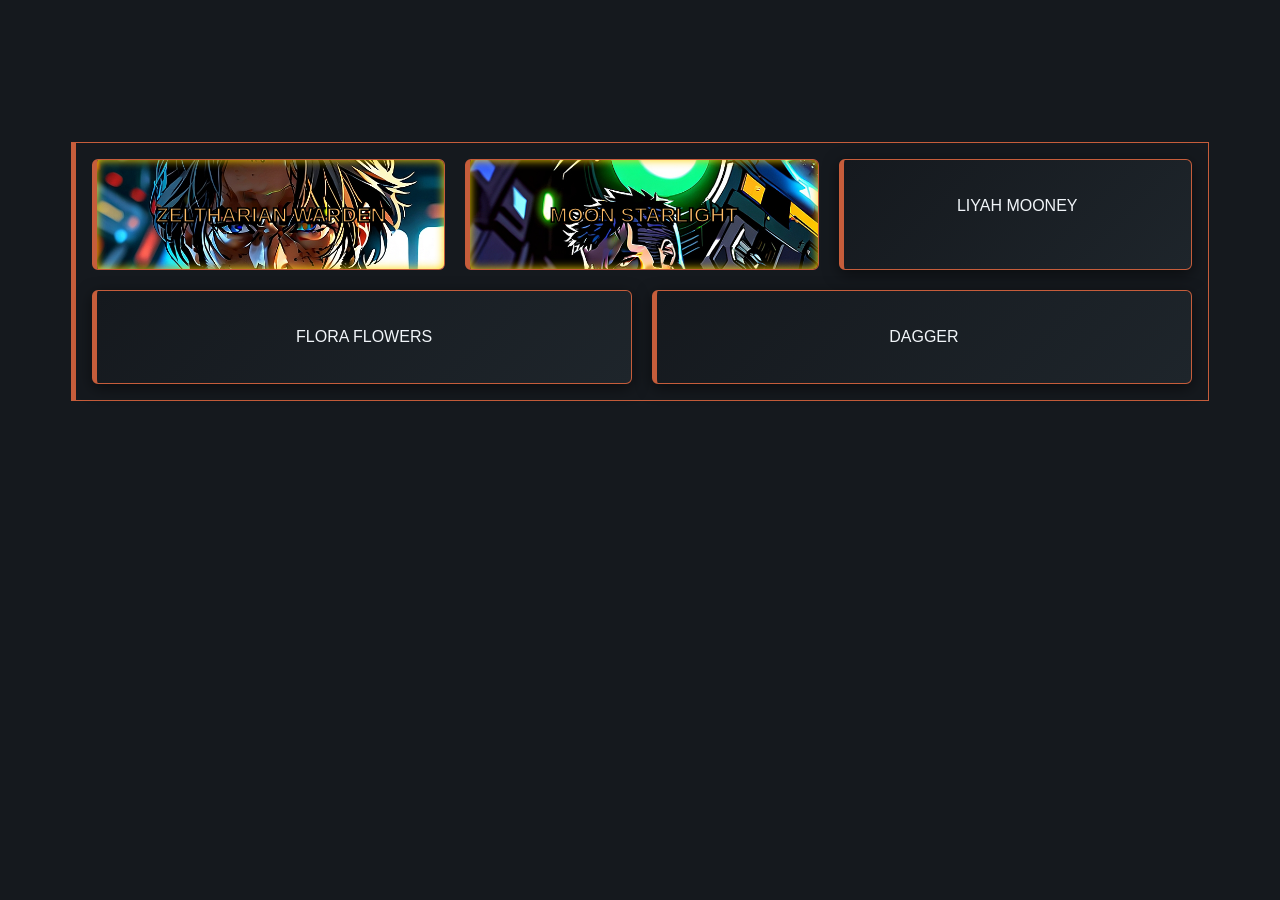
<file: bancodiprova.html>
<!DOCTYPE html>
<html lang="en">

<head>
    <meta charset="UTF-8">
    <meta name="viewport" content="width=device-width, initial-scale=1.0">
    <title>Document</title>
    <!--custom css-->
    <link rel="stylesheet" href="./style/style.css">
</head>

<body>
    <!--SEZIONE TASTI BIOGRAFIA PERSONAGGI-->
    <section id="menubio">
        <div class="blocco-contenutobio tastibiomenu" id="zbiomenutasto">

            <p>ZELTHARIAN WARDEN</p>
        </div>
        <div class="blocco-contenutobio tastibiomenu" id="mbiomenutasto">

            <p>MOON STARLIGHT</p>
        </div>
        <div class="blocco-contenutobio tastibiomenu">

            <p>LIYAH MOONEY</p>
        </div>
        <div class="blocco-contenutobio tastibiomenu">

            <p>FLORA FLOWERS</p>
        </div>
        <div class="blocco-contenutobio tastibiomenu">

            <p>DAGGER</p>
        </div>
    </section>


</body>

</html>
</file>
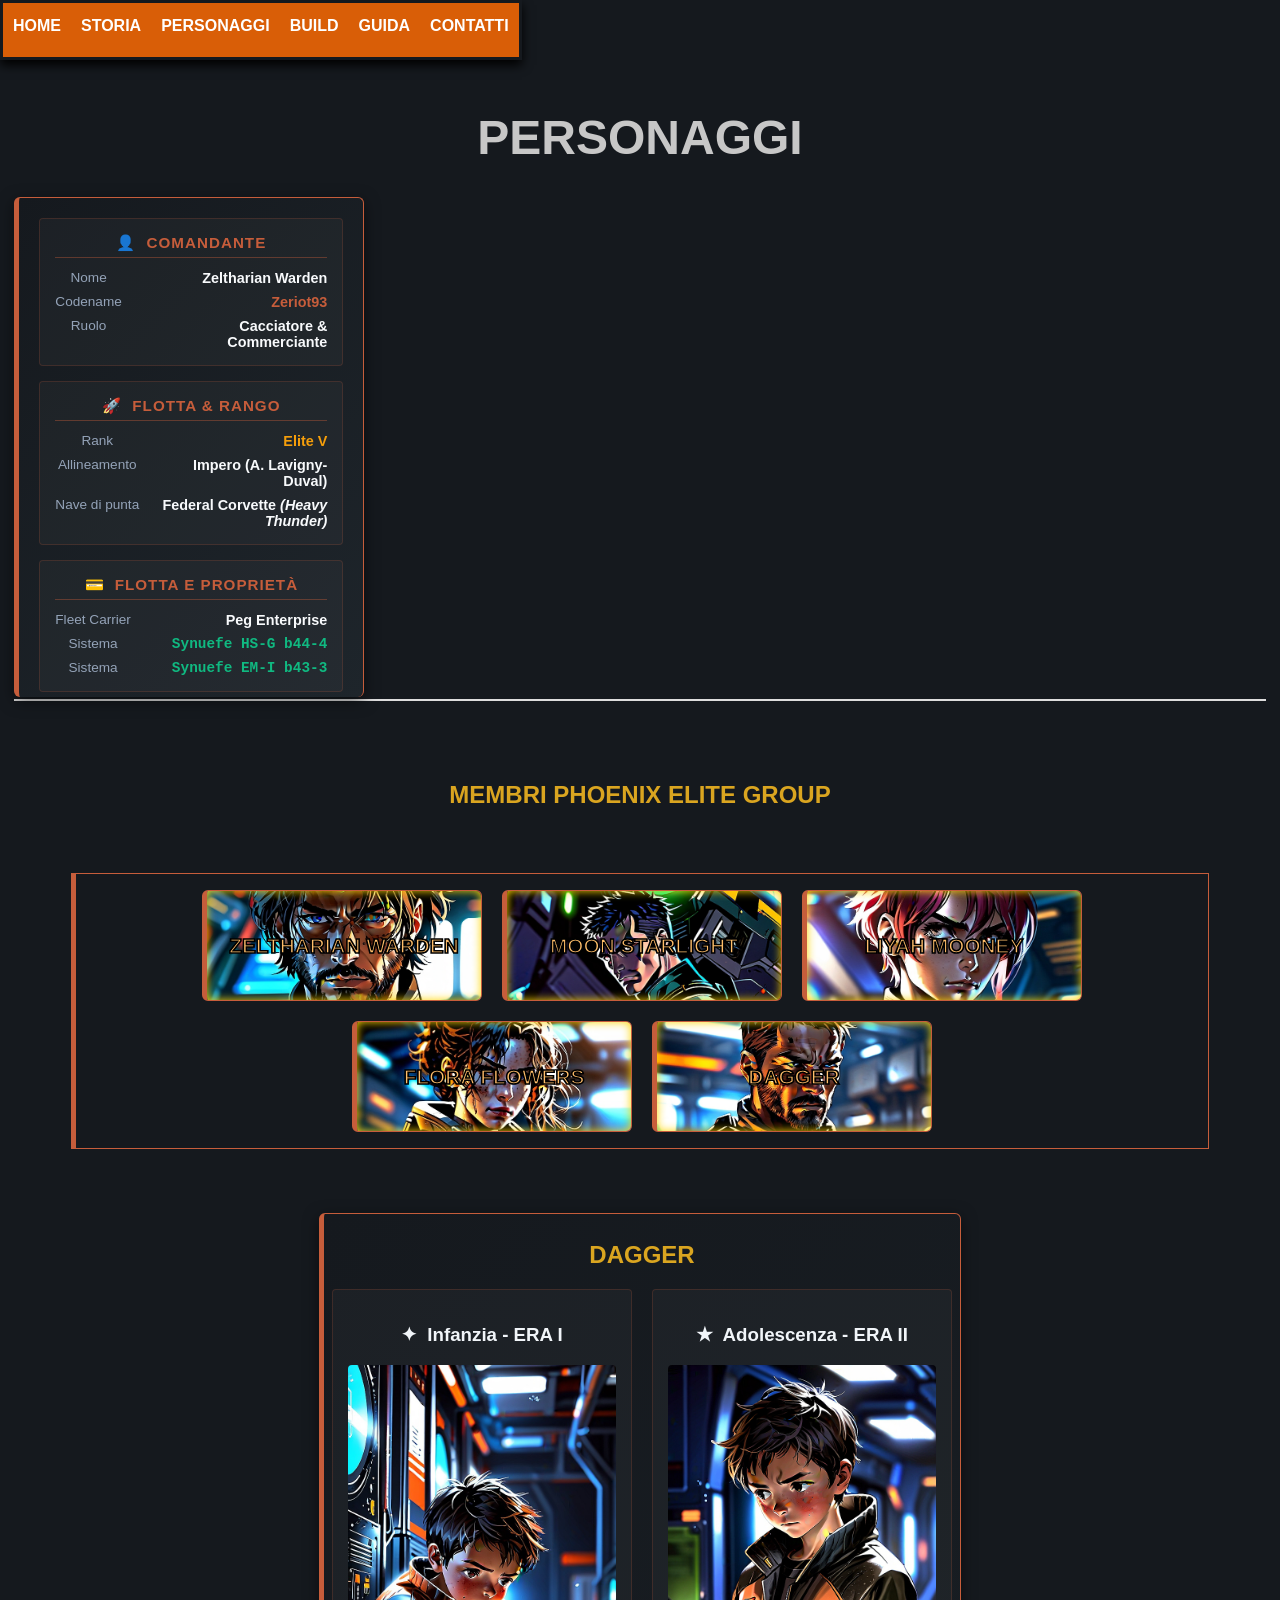
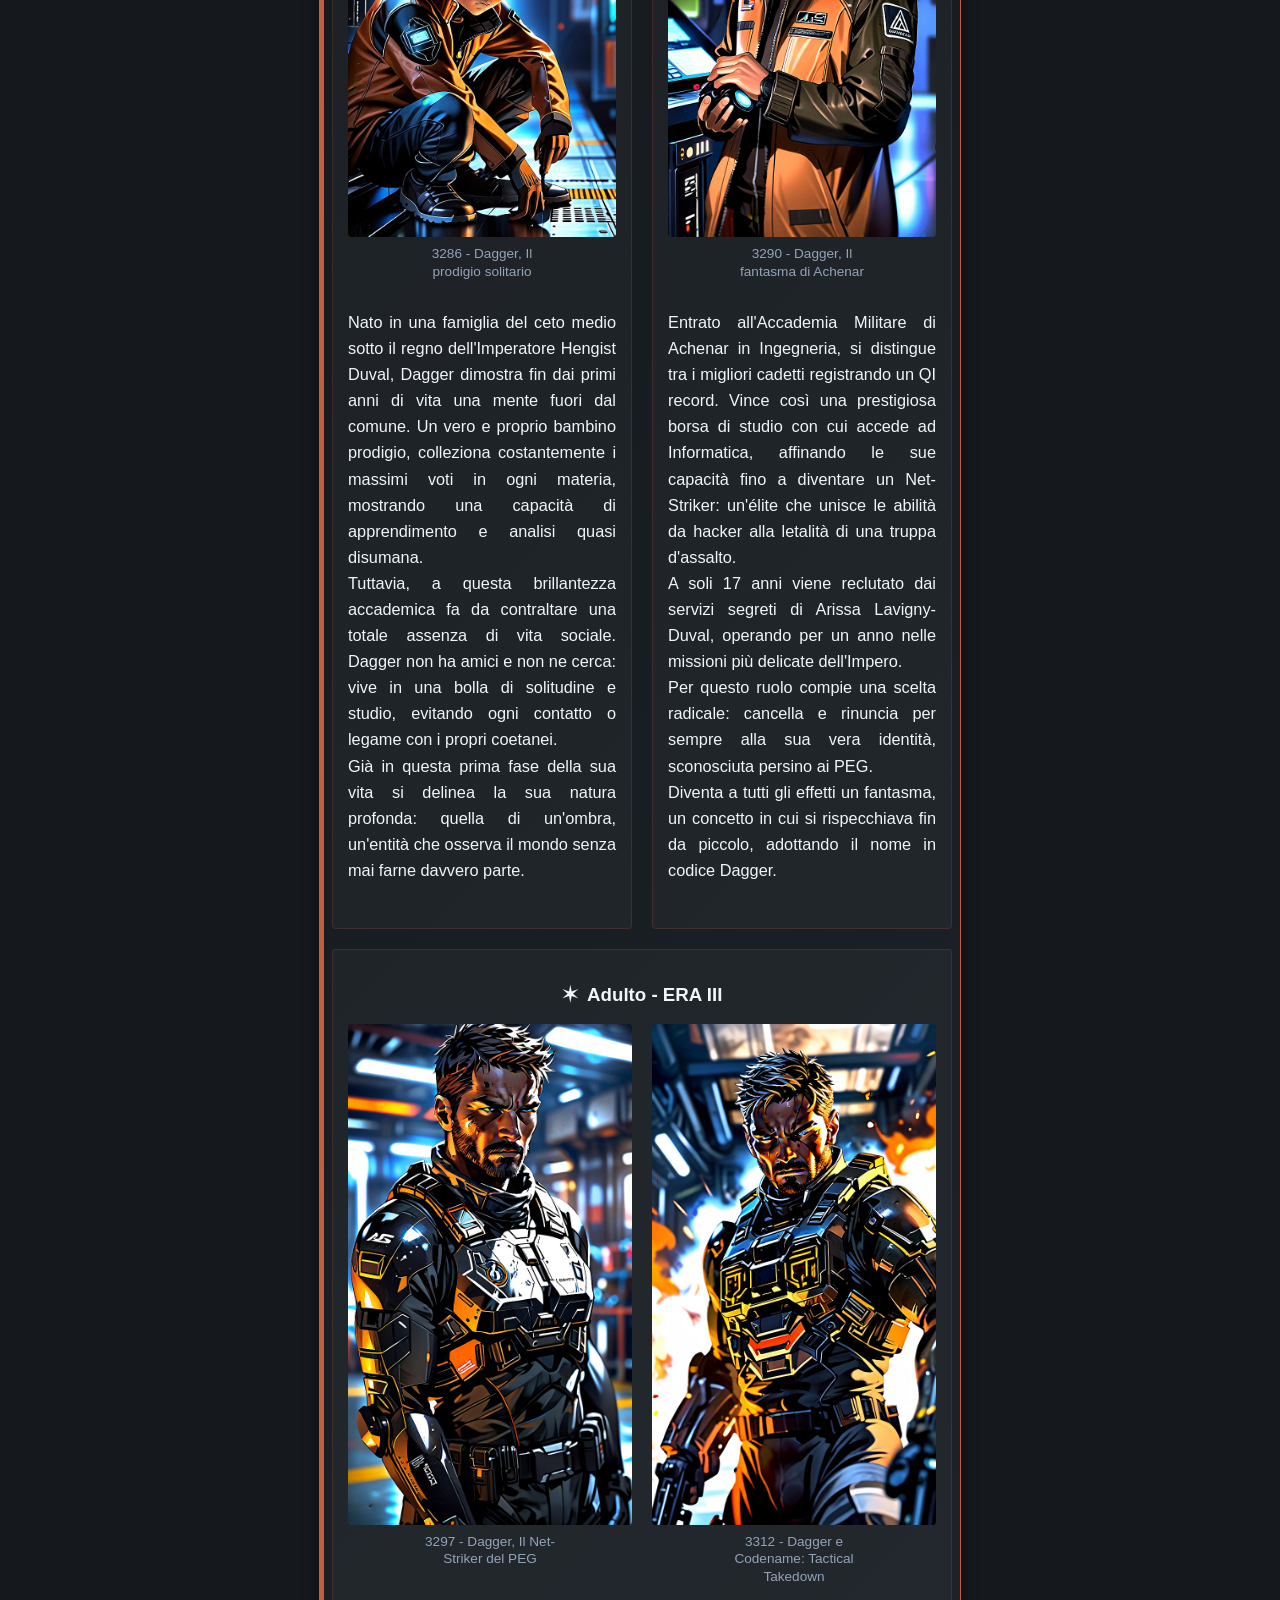
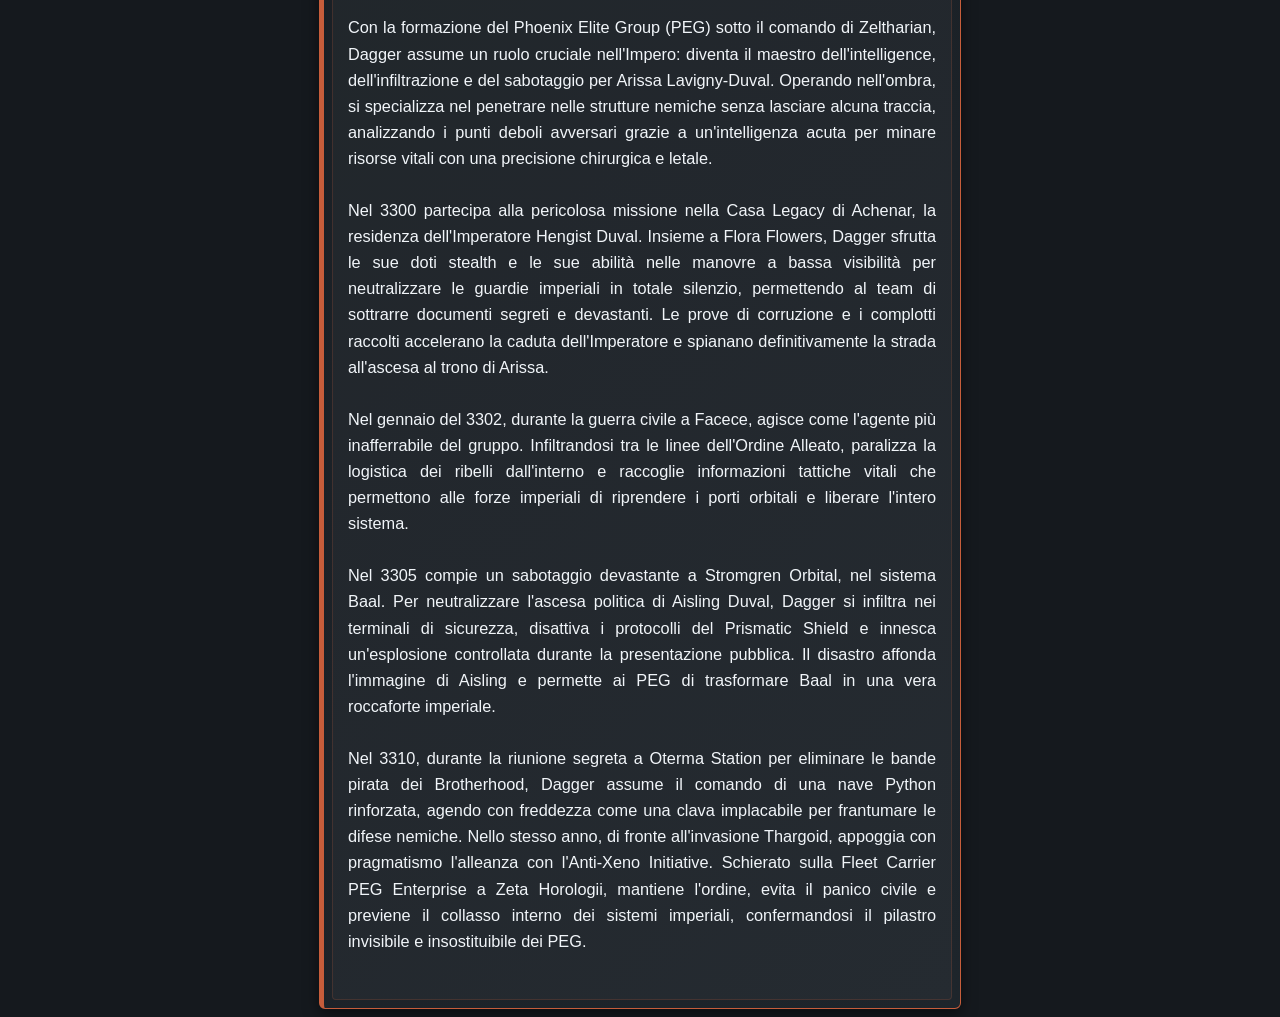
<file: BioD.html>
<!DOCTYPE html>
<html lang="en">

<head>
    <meta charset="UTF-8">
    <meta name="viewport" content="width=device-width, initial-scale=1.0">
    <title>Document</title>
    <!--custom css-->
    <link rel="stylesheet" href="./style/style.css">
</head>

<body>
    <nav>
        <div class="barralink2 altezza">
            <div class="barralink margin-c altezza">

                <ul class="font-white">
                    <li> <a href="./index.html" target="_self"><span class="font-superwhite">HOME</span></a></li>
                    <li><a href="#" target="_self"><span class="font-superwhite">STORIA</span></a></li>
                    <li><a href="./BioZ.html" target="_self"><span class="font-superwhite">PERSONAGGI</span></a></li>
                    <li><a href="#" target="_self"><span class="font-superwhite">BUILD </span></a></li>
                    <li><a href="#" target="_self"><span class="font-superwhite">GUIDA </span></a></li>
                    <li><a href="#" target="_self"><span class="font-superwhite">CONTATTI </span></a></li>
                </ul>
            </div>
        </div>
    </nav>

    <h1 class="font-white centrocentro h1fixcel">PERSONAGGI</h1>
    <header>



        <!-- Informazioni del Commander -->

        <section class="blocco-contenuto2">



            <div class="blocco-contenuto scheda-pilota-header">
                <!-- Blocco 1: Anagrafica / Profilo -->
                <div class="scheda-sezione">
                    <h3><span class="hud-icon">👤</span> Comandante</h3>
                    <dl>
                        <dt>Nome</dt>
                        <dd>Zeltharian Warden</dd>
                        <dt>Codename</dt>
                        <dd class="evidenziato">Zeriot93</dd>
                        <dt>Ruolo</dt>
                        <dd>Cacciatore & Commerciante</dd>
                    </dl>
                </div>

                <!-- Blocco 2: Militare e Allineamento -->
                <div class="scheda-sezione">
                    <h3><span class="hud-icon">🚀</span> Flotta & Rango</h3>
                    <dl>
                        <dt>Rank</dt>
                        <dd class="rango">Elite V</dd>
                        <dt>Allineamento</dt>
                        <dd>Impero (A. Lavigny-Duval)</dd>
                        <dt>Nave di punta</dt>
                        <dd>Federal Corvette <em>(Heavy Thunder)</em></dd>
                    </dl>
                </div>

                <!-- Blocco 3: Finanze e Clan -->
                <div class="scheda-sezione">
                    <h3><span class="hud-icon">💳</span> Flotta e Proprietà</h3>
                    <dl>
                        <dt>Fleet Carrier</dt>
                        <dd>Peg Enterprise</dd>
                        <dt>Sistema</dt>
                        <dd class="valuta">Synuefe HS-G b44-4</dd>
                        <dt>Sistema</dt>
                        <dd class="valuta">Synuefe EM-I b43-3</dd>
                    </dl>
                </div>
            </div>

        </section>

    </header>
    <main>

        <!--SEZIONE TASTI BIOGRAFIA PERSONAGGI-->
        <h2 class="font-gold ">MEMBRI PHOENIX ELITE GROUP</h2>
        <section id="menubio">

            <!--TASTO ZELTHARIAN-->
            <a href="./BioZ.html#zbiomenutasto" target="_self" title="biografia zeltharian">
                <div class="blocco-contenutobio tastibiomenu" id="zbiomenutasto">

                    <p>ZELTHARIAN WARDEN</p>
                </div>
            </a>
            <!--TASTO MOON-->
            <a href="./BioM.html#mbiomenutasto" target="_self" title="biografia Moon">
                <div class="blocco-contenutobio tastibiomenu" id="mbiomenutasto">

                    <p>MOON STARLIGHT</p>
                </div>
            </a>
            <!--TASTO LIYAH MOONEY-->
            <a href="./BioL.html#lbiomenutasto" target="_self" title="biografia Liyah">
                <div class="blocco-contenutobio tastibiomenu" id="lbiomenutasto">

                    <p>LIYAH MOONEY</p>
                </div>
            </a>
            <!--TASTO FLORA-->
            <a href="./BioF.html#fbiomenutasto" target="_self" title="biografia Flora">
                <div class="blocco-contenutobio tastibiomenu" id="fbiomenutasto">

                    <p>FLORA FLOWERS</p>
                </div>
            </a>
            <!--TASTO DAGGER-->
            <a href="./BioD.html#dbiomenutasto" target="_self" title="biografia Dagger">
                <div class="blocco-contenutobio tastibiomenu" id="dbiomenutasto">

                    <p>DAGGER</p>
                </div>
            </a>
        </section>
        <!--FINE SEZIONE TASTI BIOGRAFIA PERSONAGGI-->

        <div class="blocco-contenuto3">
            <H2 class="font-gold">DAGGER</H2>

            <div class="timeline-biografia">


                <!-- INFANZIA -->
                <div class="scheda-epoca">

                    <h3><span class="hud-icon">✦</span> Infanzia - ERA I</h3>

                    <div class="bio-row">

                        <div class="bio-img">

                            <img id="zelthariankid" src="./img/db1.jpg" alt="Dagger durante l'infanzia">

                            <p class="commento-imgbio">
                                3286 - Dagger, Il prodigio solitario
                            </p>



                        </div>


                        <div class="bio-testo">

                            <p class="testo-imgbio">

                                Nato in una famiglia del ceto medio sotto il regno dell'Imperatore Hengist Duval, Dagger
                                dimostra fin dai primi anni di vita una mente fuori dal comune. Un vero e proprio
                                bambino prodigio, colleziona costantemente i massimi voti in ogni materia, mostrando una
                                capacità di apprendimento e analisi quasi disumana.
                                <br>
                                Tuttavia, a questa brillantezza accademica fa da contraltare una totale assenza di vita
                                sociale. Dagger non ha amici e non ne cerca: vive in una bolla di solitudine e studio,
                                evitando ogni contatto o legame con i propri coetanei. <br> Già in questa prima
                                fase della sua vita si delinea la sua natura profonda: quella di un'ombra, un'entità che
                                osserva il mondo senza mai farne davvero parte.

                            </p>

                        </div>



                    </div>

                </div>



                <!-- ADOLESCENZA -->
                <div class="scheda-epoca">

                    <h3><span class="hud-icon">★</span> Adolescenza - ERA II</h3>

                    <div class="bio-row">

                        <div class="bio-img">

                            <img id="zeltharianado" src="./img/db2.jpg" alt="Dagger durante l'adolescenza">

                            <p class="commento-imgbio">
                                3290 - Dagger, Il fantasma di Achenar 
                            </p>

                        </div>


                        <div class="bio-testo">

                            <p class="testo-imgbio">

                                Entrato all'Accademia Militare di Achenar in Ingegneria, si distingue tra i migliori
                                cadetti registrando un QI record. Vince così una prestigiosa borsa di studio con cui
                                accede ad Informatica, affinando le sue capacità fino a diventare un Net-Striker:
                                un'élite che unisce le abilità da hacker alla letalità di una truppa d'assalto.<br> A
                                soli 17 anni viene reclutato dai servizi segreti di Arissa Lavigny-Duval, operando per
                                un anno nelle missioni più delicate dell'Impero.<br> Per questo ruolo compie una scelta
                                radicale: cancella e rinuncia per sempre alla sua vera identità, sconosciuta persino ai
                                PEG.<br> Diventa a tutti gli effetti un fantasma, un concetto in cui si rispecchiava fin
                                da
                                piccolo, adottando il nome in codice Dagger.
                            </p>

                        </div>

                    </div>

                </div>



                <!-- ADULTO -->
                <div class="scheda-epoca">

                    <h3><span class="hud-icon">✶</span> Adulto - ERA III</h3>

                    <div class="bio-row bio-row-adulto">


                        <div class="bio-immagini-adulto">

                            <div class="bio-img">

                                <img id="zeltharianadu" src="./img/db3.jpg" alt="Commander Dagger Flowers">

                                <p class="commento-imgbio">
                                    3297 - Dagger, Il Net-Striker del PEG
                                </p>

                            </div>


                            <div class="bio-img">

                                <img id="zeltharianadu1" src="./img/db4.jpg" alt="Commander Dagger">

                                <p class="commento-imgbio">
                                    3312 - Dagger e Codename: Tactical Takedown
                                </p>

                            </div>

                        </div>



                        <div class="bio-testo">

                            <p class="testo-imgbio">

                                Con la formazione del Phoenix Elite Group (PEG) sotto il comando di Zeltharian, Dagger
                                assume un ruolo cruciale nell'Impero: diventa il maestro dell'intelligence,
                                dell'infiltrazione e del sabotaggio per Arissa Lavigny-Duval. Operando nell'ombra, si
                                specializza nel penetrare nelle strutture nemiche senza lasciare alcuna traccia,
                                analizzando i punti deboli avversari grazie a un'intelligenza acuta per minare risorse
                                vitali con una precisione chirurgica e letale. <br><br>
                                Nel 3300 partecipa alla pericolosa missione nella Casa Legacy di Achenar, la residenza
                                dell'Imperatore Hengist Duval. Insieme a Flora Flowers, Dagger sfrutta le sue doti
                                stealth e le sue abilità nelle manovre a bassa visibilità per neutralizzare le guardie
                                imperiali in totale silenzio, permettendo al team di sottrarre documenti segreti e
                                devastanti. Le prove di corruzione e i complotti raccolti accelerano la caduta
                                dell'Imperatore e spianano definitivamente la strada all'ascesa al trono di Arissa. <br><br>
                                Nel gennaio del 3302, durante la guerra civile a Facece, agisce come l'agente più
                                inafferrabile del gruppo. Infiltrandosi tra le linee dell'Ordine Alleato, paralizza la
                                logistica dei ribelli dall'interno e raccoglie informazioni tattiche vitali che
                                permettono alle forze imperiali di riprendere i porti orbitali e liberare l'intero
                                sistema. <br><br>
                                Nel 3305 compie un sabotaggio devastante a Stromgren Orbital, nel sistema Baal. Per
                                neutralizzare l'ascesa politica di Aisling Duval, Dagger si infiltra nei terminali di
                                sicurezza, disattiva i protocolli del Prismatic Shield e innesca un'esplosione
                                controllata durante la presentazione pubblica. Il disastro affonda l'immagine di Aisling
                                e permette ai PEG di trasformare Baal in una vera roccaforte imperiale. <br><br>
                                Nel 3310, durante la riunione segreta a Oterma Station per eliminare le bande pirata dei
                                Brotherhood, Dagger assume il comando di una nave Python rinforzata, agendo con
                                freddezza come una clava implacabile per frantumare le difese nemiche. Nello stesso
                                anno, di fronte all'invasione Thargoid, appoggia con pragmatismo l'alleanza con
                                l'Anti-Xeno Initiative. Schierato sulla Fleet Carrier PEG Enterprise a Zeta Horologii,
                                mantiene l'ordine, evita il panico civile e previene il collasso interno dei sistemi
                                imperiali, confermandosi il pilastro invisibile e insostituibile dei PEG.

                            </p>

                        </div>


                    </div>

                </div>

    </main>


    <footer>


        <!--
        <section>
            <h2>Per accedere al profilo Inara cliccare l'immagine</h2>
            <a href="https://inara.cz/elite/cmdr/460404/" target="_blank"><img
                    src="https://inara.cz/data/users/bio/460/460404x1610.jpg"
                    alt="Immagine della storia del Commander Zeltharian Warden" width="650" height="919"></a>
        </section>
 -->
    </footer>

</body>

</html>
</file>
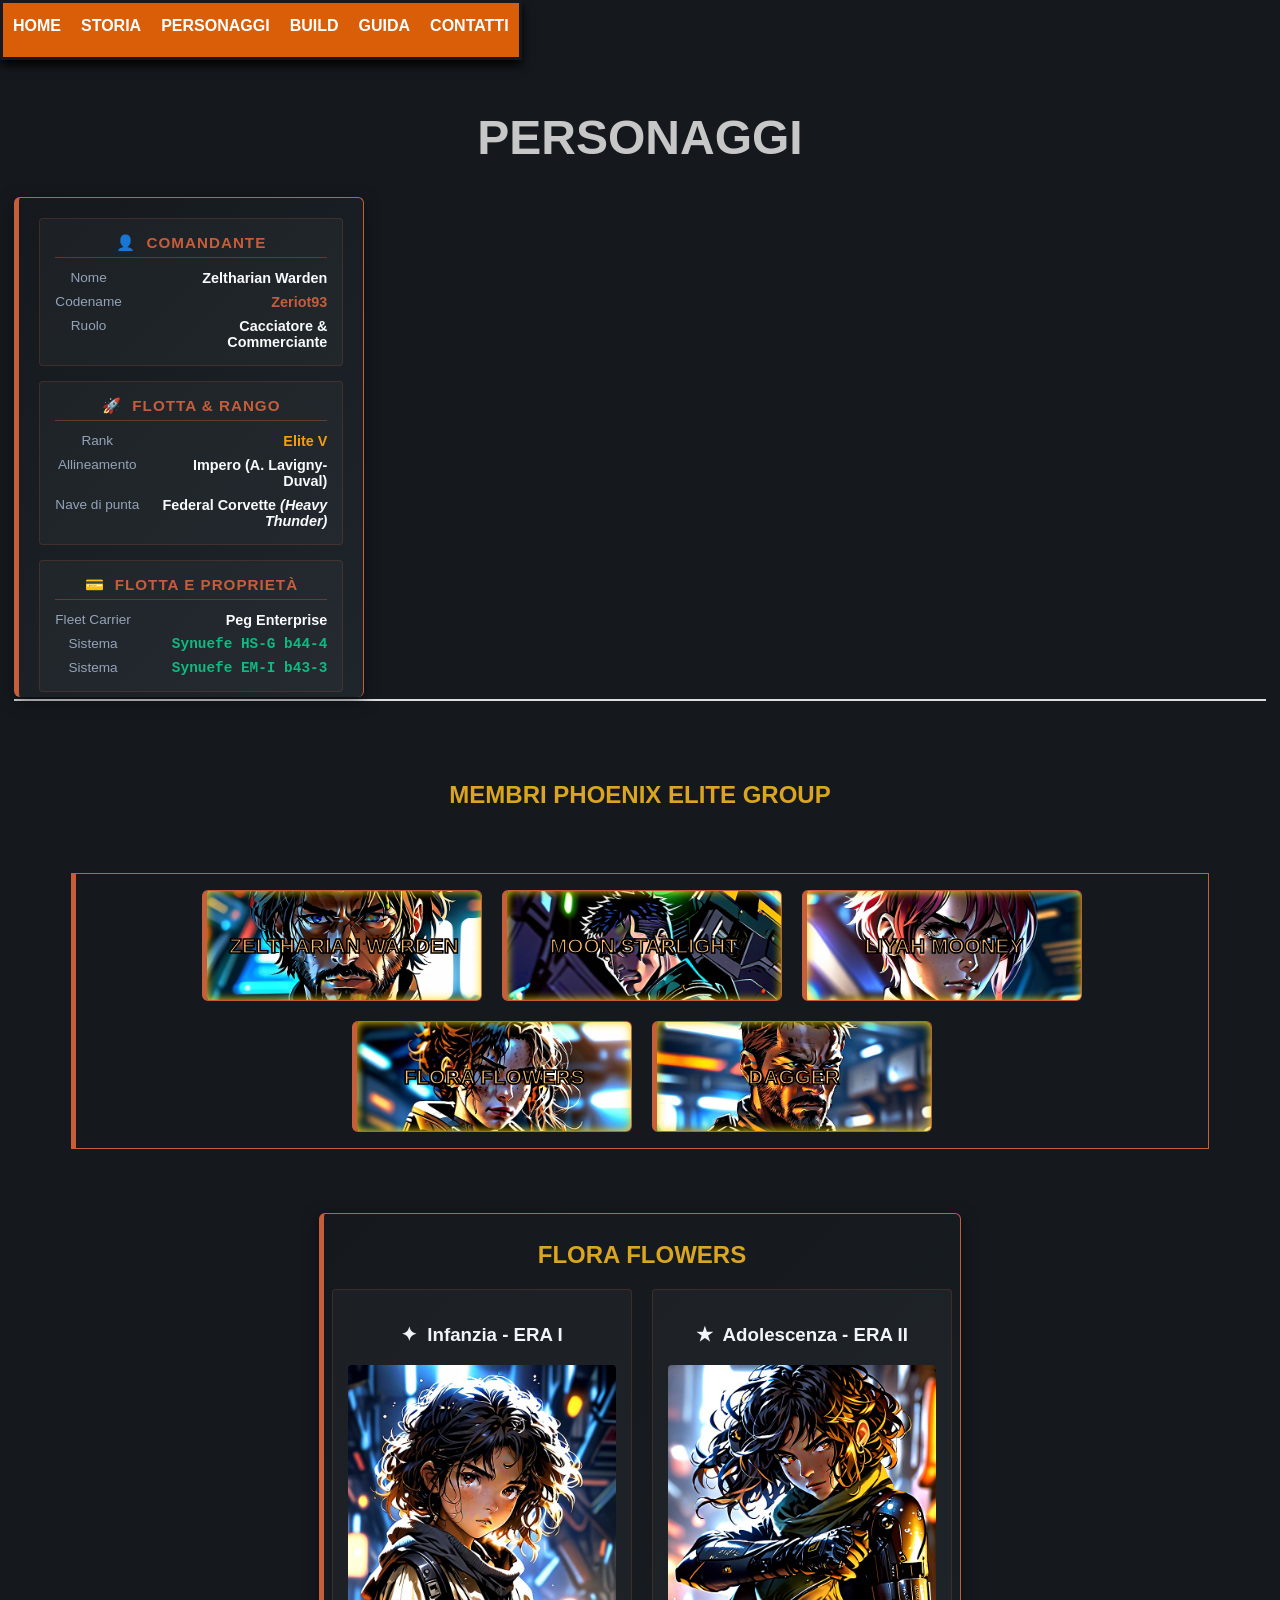
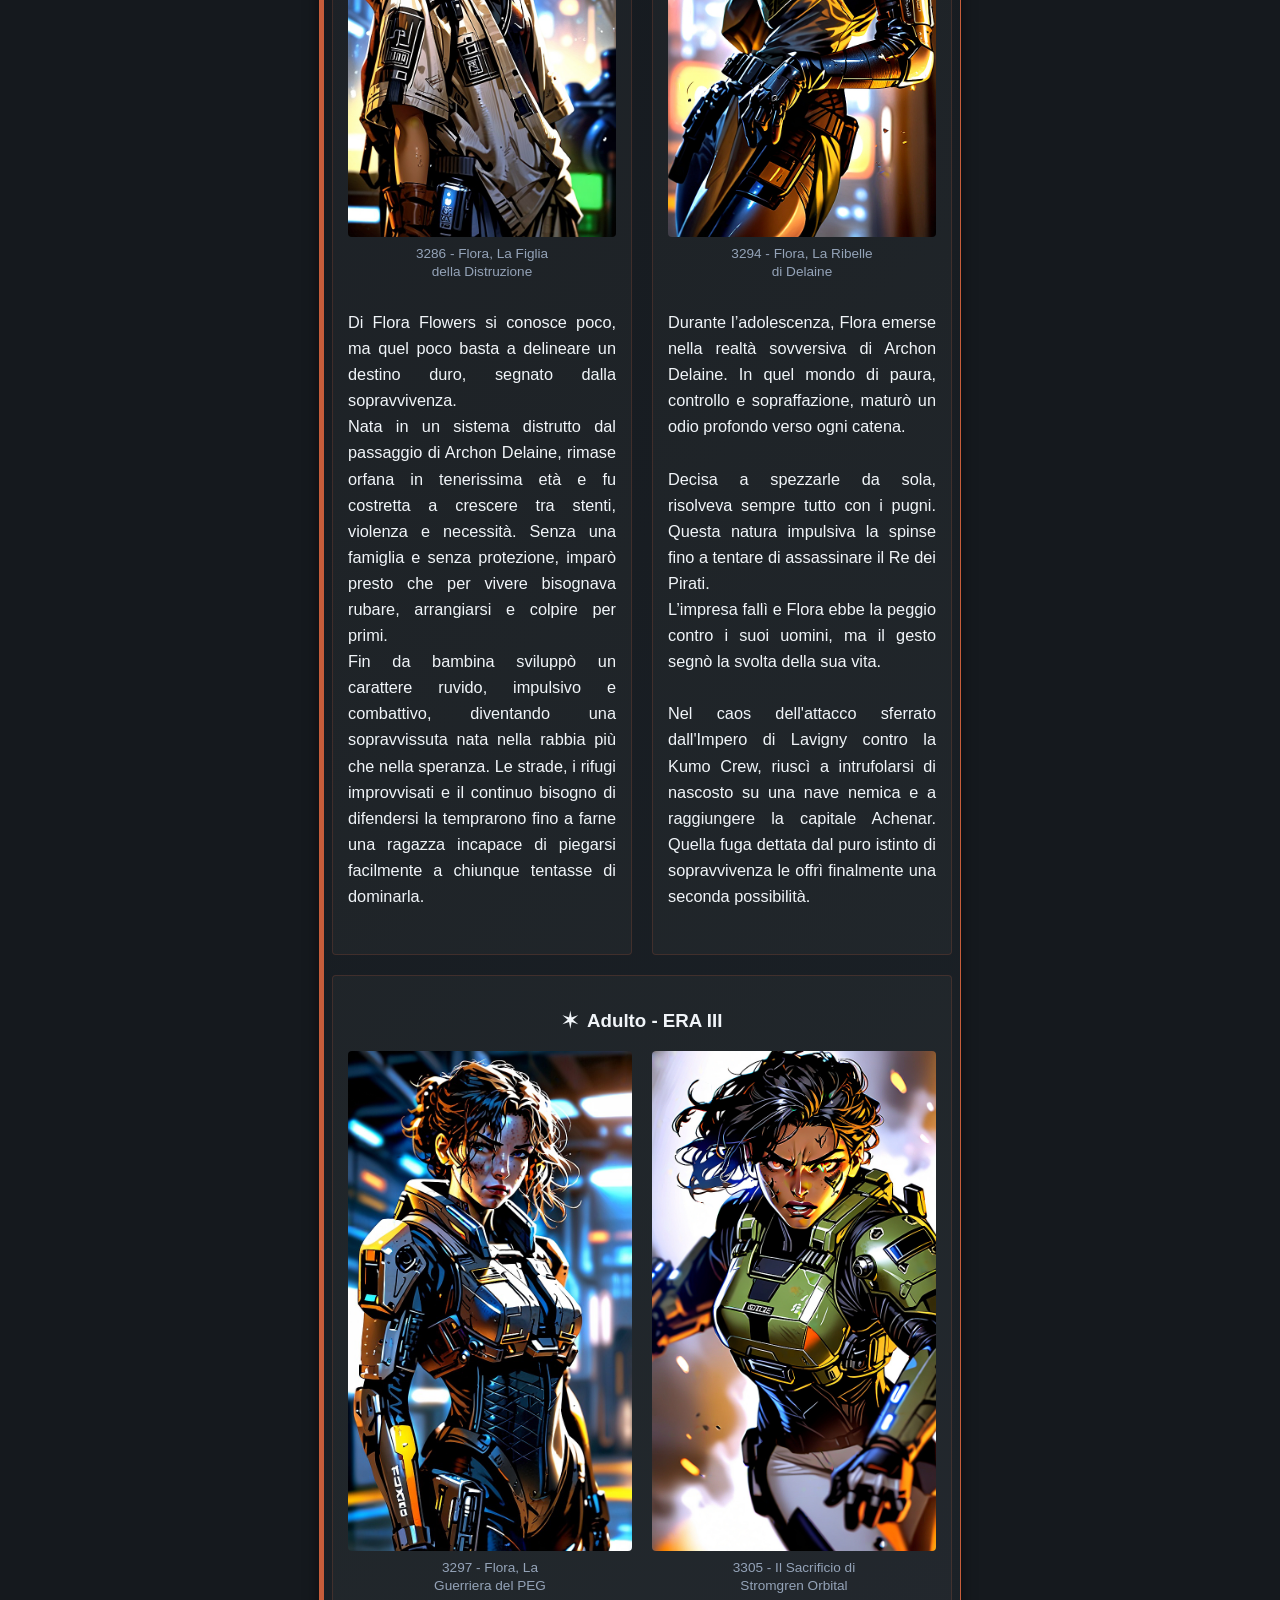
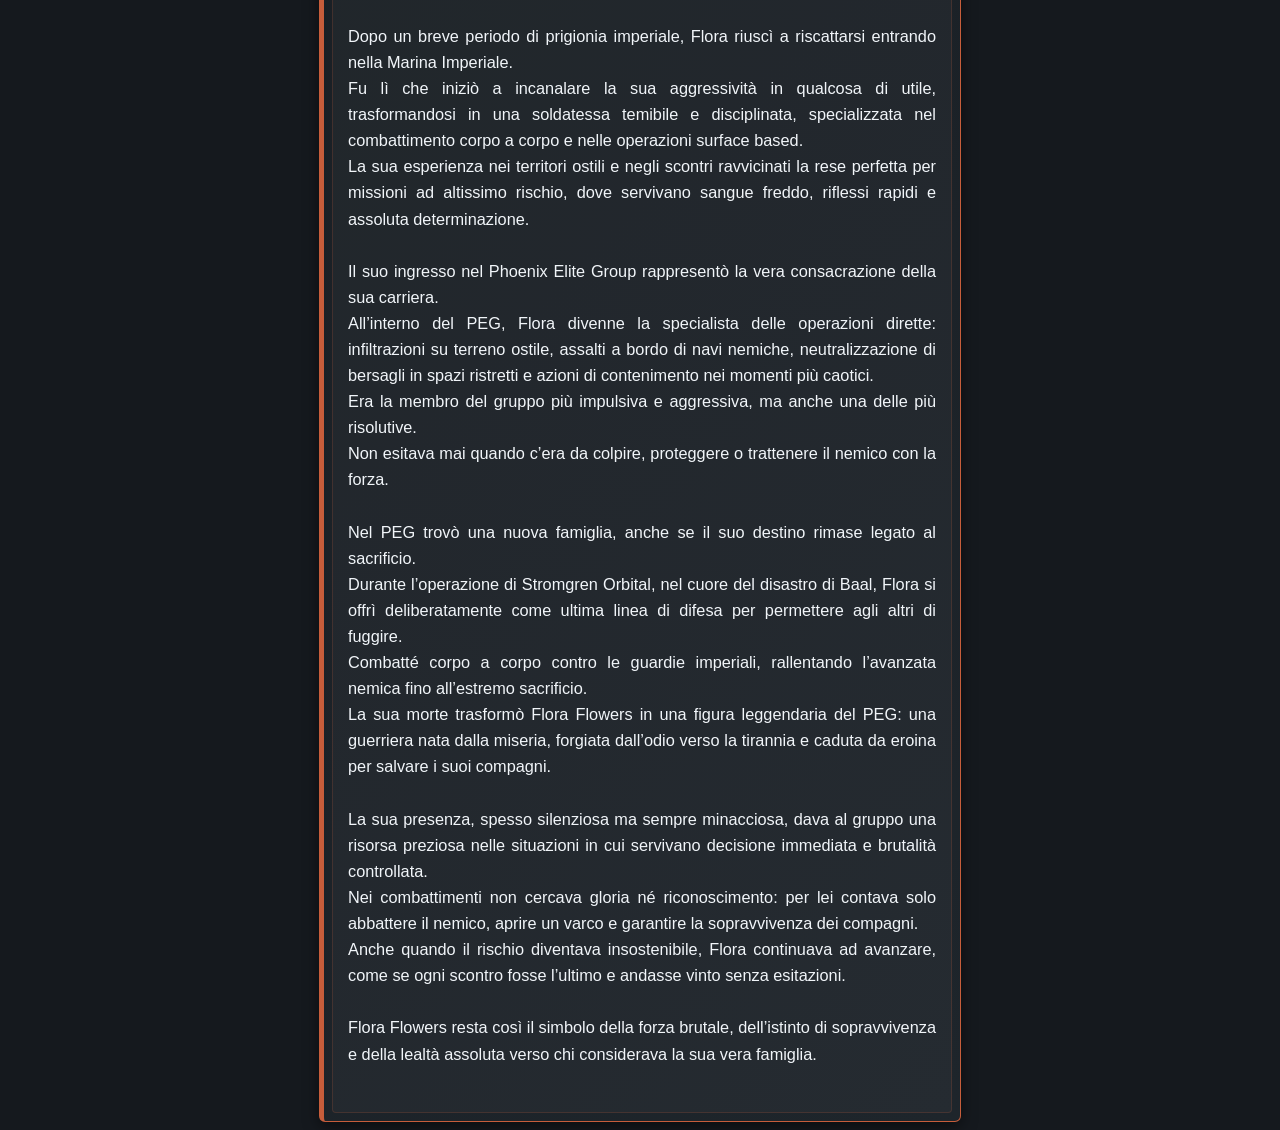
<file: BioF.html>
<!DOCTYPE html>
<html lang="en">

<head>
    <meta charset="UTF-8">
    <meta name="viewport" content="width=device-width, initial-scale=1.0">
    <title>Document</title>
    <!--custom css-->
    <link rel="stylesheet" href="./style/style.css">
</head>

<body>
    <nav>
        <div class="barralink2 altezza">
            <div class="barralink margin-c altezza">

                <ul class="font-white">
                    <li> <a href="./index.html" target="_self"><span class="font-superwhite">HOME</span></a></li>
                    <li><a href="#" target="_self"><span class="font-superwhite">STORIA</span></a></li>
                    <li><a href="./BioZ.html" target="_self"><span class="font-superwhite">PERSONAGGI</span></a></li>
                    <li><a href="#" target="_self"><span class="font-superwhite">BUILD </span></a></li>
                    <li><a href="#" target="_self"><span class="font-superwhite">GUIDA </span></a></li>
                    <li><a href="#" target="_self"><span class="font-superwhite">CONTATTI </span></a></li>
                </ul>
            </div>
        </div>
    </nav>

    <h1 class="font-white centrocentro h1fixcel">PERSONAGGI</h1>
    <header>



        <!-- Informazioni del Commander -->

        <section class="blocco-contenuto2">



            <div class="blocco-contenuto scheda-pilota-header">
                <!-- Blocco 1: Anagrafica / Profilo -->
                <div class="scheda-sezione">
                    <h3><span class="hud-icon">👤</span> Comandante</h3>
                    <dl>
                        <dt>Nome</dt>
                        <dd>Zeltharian Warden</dd>
                        <dt>Codename</dt>
                        <dd class="evidenziato">Zeriot93</dd>
                        <dt>Ruolo</dt>
                        <dd>Cacciatore & Commerciante</dd>
                    </dl>
                </div>

                <!-- Blocco 2: Militare e Allineamento -->
                <div class="scheda-sezione">
                    <h3><span class="hud-icon">🚀</span> Flotta & Rango</h3>
                    <dl>
                        <dt>Rank</dt>
                        <dd class="rango">Elite V</dd>
                        <dt>Allineamento</dt>
                        <dd>Impero (A. Lavigny-Duval)</dd>
                        <dt>Nave di punta</dt>
                        <dd>Federal Corvette <em>(Heavy Thunder)</em></dd>
                    </dl>
                </div>

                <!-- Blocco 3: Finanze e Clan -->
                <div class="scheda-sezione">
                    <h3><span class="hud-icon">💳</span> Flotta e Proprietà</h3>
                    <dl>
                        <dt>Fleet Carrier</dt>
                        <dd>Peg Enterprise</dd>
                        <dt>Sistema</dt>
                        <dd class="valuta">Synuefe HS-G b44-4</dd>
                        <dt>Sistema</dt>
                        <dd class="valuta">Synuefe EM-I b43-3</dd>
                    </dl>
                </div>
            </div>

        </section>

    </header>
    <main>

        <!--SEZIONE TASTI BIOGRAFIA PERSONAGGI-->
            <h2 class="font-gold ">MEMBRI PHOENIX ELITE GROUP</h2>
        <section id="menubio">

            <!--TASTO ZELTHARIAN-->
            <a href="./BioZ.html#zbiomenutasto" target="_self" title="biografia zeltharian">
                <div class="blocco-contenutobio tastibiomenu" id="zbiomenutasto">

                    <p>ZELTHARIAN WARDEN</p>
                </div>
            </a>
            <!--TASTO MOON-->
            <a href="./BioM.html#mbiomenutasto" target="_self" title="biografia Moon">
                <div class="blocco-contenutobio tastibiomenu" id="mbiomenutasto">

                    <p>MOON STARLIGHT</p>
                </div>
            </a>
            <!--TASTO LIYAH MOONEY-->
            <a href="./BioL.html#lbiomenutasto" target="_self" title="biografia Liyah">
                <div class="blocco-contenutobio tastibiomenu" id="lbiomenutasto">

                    <p>LIYAH MOONEY</p>
                </div>
            </a>
            <!--TASTO FLORA-->
            <a href="./BioF.html#fbiomenutasto" target="_self" title="biografia Flora">
                <div class="blocco-contenutobio tastibiomenu" id="fbiomenutasto">

                    <p>FLORA FLOWERS</p>
                </div>
            </a>
            <!--TASTO DAGGER-->
            <a href="./BioD.html#dbiomenutasto" target="_self" title="biografia Dagger">
            <div class="blocco-contenutobio tastibiomenu" id="dbiomenutasto">

                <p>DAGGER</p>
            </div>
            </a>
        </section>
        <!--FINE SEZIONE TASTI BIOGRAFIA PERSONAGGI-->

        <div class="blocco-contenuto3">
            <H2 class="font-gold">FLORA FLOWERS</H2>

            <div class="timeline-biografia">


                <!-- INFANZIA -->
                <div class="scheda-epoca">

                    <h3><span class="hud-icon">✦</span> Infanzia - ERA I</h3>

                    <div class="bio-row">

                        <div class="bio-img">

                            <img id="zelthariankid" src="./img/fb1.jpg" alt="Flora durante l'infanzia">

                            <p class="commento-imgbio">
                                3286 - Flora, La Figlia della Distruzione
                            </p>



                        </div>


                        <div class="bio-testo">

                            <p class="testo-imgbio">

                                Di Flora Flowers si conosce poco, ma quel poco basta a delineare un destino duro,
                                segnato dalla sopravvivenza.<br> Nata in un sistema distrutto dal passaggio di Archon
                                Delaine, rimase orfana in tenerissima età e fu costretta a crescere tra stenti, violenza
                                e necessità. Senza una famiglia e senza protezione, imparò presto che per vivere
                                bisognava rubare, arrangiarsi e colpire per primi.<br> Fin da bambina sviluppò un
                                carattere ruvido, impulsivo e combattivo, diventando una sopravvissuta nata nella rabbia
                                più che nella speranza. Le strade, i rifugi improvvisati e il continuo bisogno di
                                difendersi la temprarono fino a farne una ragazza incapace di piegarsi facilmente a
                                chiunque tentasse di dominarla.

                            </p>

                        </div>



                    </div>

                </div>



                <!-- ADOLESCENZA -->
                <div class="scheda-epoca">

                    <h3><span class="hud-icon">★</span> Adolescenza - ERA II</h3>

                    <div class="bio-row">

                        <div class="bio-img">

                            <img id="zeltharianado" src="./img/fb2.jpg" alt="Flora durante l'adolescenza">

                            <p class="commento-imgbio">
                                3294 - Flora, La Ribelle di Delaine
                            </p>

                        </div>


                        <div class="bio-testo">

                            <p class="testo-imgbio">

                                Durante l’adolescenza, Flora emerse nella realtà sovversiva di Archon Delaine. In quel
                                mondo di paura, controllo e sopraffazione, maturò un odio profondo verso ogni
                                catena.<br><br> Decisa a spezzarle da sola, risolveva sempre tutto con i pugni. Questa
                                natura impulsiva la spinse fino a tentare di assassinare il Re dei Pirati.<br> L’impresa
                                fallì e Flora ebbe la peggio contro i suoi uomini, ma il gesto segnò la svolta della sua
                                vita.<br><br> Nel caos dell'attacco sferrato dall'Impero di Lavigny contro la Kumo Crew,
                                riuscì a intrufolarsi di nascosto su una nave nemica e a raggiungere la capitale
                                Achenar. Quella fuga dettata dal puro istinto di sopravvivenza le offrì finalmente una
                                seconda possibilità.
                            </p>

                        </div>

                    </div>

                </div>



                <!-- ADULTO -->
                <div class="scheda-epoca">

                    <h3><span class="hud-icon">✶</span> Adulto - ERA III</h3>

                    <div class="bio-row bio-row-adulto">


                        <div class="bio-immagini-adulto">

                            <div class="bio-img">

                                <img id="zeltharianadu" src="./img/fb3.jpg" alt="Commander Flora Flowers">

                                <p class="commento-imgbio">
                                    3297 - Flora, La Guerriera del PEG
                                </p>

                            </div>


                            <div class="bio-img">

                                <img id="zeltharianadu1" src="./img/fb4.jpg" alt="Commander Flora Flowers">

                                <p class="commento-imgbio">
                                    3305 - Il Sacrificio di Stromgren Orbital
                                </p>

                            </div>

                        </div>



                        <div class="bio-testo">

                            <p class="testo-imgbio">

                                Dopo un breve periodo di prigionia imperiale, Flora riuscì a riscattarsi entrando nella
                                Marina Imperiale.<br>
                                Fu lì che iniziò a incanalare la sua aggressività in qualcosa di utile, trasformandosi
                                in una soldatessa temibile e disciplinata, specializzata nel combattimento corpo a corpo
                                e nelle operazioni surface based.<br>
                                La sua esperienza nei territori ostili e negli scontri ravvicinati la rese perfetta per
                                missioni ad altissimo rischio, dove servivano sangue freddo, riflessi rapidi e assoluta
                                determinazione.<br><br>

                                Il suo ingresso nel Phoenix Elite Group rappresentò la vera consacrazione della sua
                                carriera.<br>
                                All’interno del PEG, Flora divenne la specialista delle operazioni dirette:
                                infiltrazioni su terreno ostile, assalti a bordo di navi nemiche, neutralizzazione di
                                bersagli in spazi ristretti e azioni di contenimento nei momenti più caotici.<br>
                                Era la membro del gruppo più impulsiva e aggressiva, ma anche una delle più
                                risolutive.<br>
                                Non esitava mai quando c’era da colpire, proteggere o trattenere il nemico con la
                                forza.<br><br>

                                Nel PEG trovò una nuova famiglia, anche se il suo destino rimase legato al
                                sacrificio.<br>
                                Durante l’operazione di Stromgren Orbital, nel cuore del disastro di Baal, Flora si
                                offrì deliberatamente come ultima linea di difesa per permettere agli altri di
                                fuggire.<br>
                                Combatté corpo a corpo contro le guardie imperiali, rallentando l’avanzata nemica fino
                                all’estremo sacrificio.<br>
                                La sua morte trasformò Flora Flowers in una figura leggendaria del PEG: una guerriera
                                nata dalla miseria, forgiata dall’odio verso la tirannia e caduta da eroina per salvare
                                i suoi compagni.<br><br>

                                La sua presenza, spesso silenziosa ma sempre minacciosa, dava al gruppo una risorsa
                                preziosa nelle situazioni in cui servivano decisione immediata e brutalità
                                controllata.<br>
                                Nei combattimenti non cercava gloria né riconoscimento: per lei contava solo abbattere
                                il nemico, aprire un varco e garantire la sopravvivenza dei compagni.<br>
                                Anche quando il rischio diventava insostenibile, Flora continuava ad avanzare, come se
                                ogni scontro fosse l’ultimo e andasse vinto senza esitazioni.<br><br>

                                Flora Flowers resta così il simbolo della forza brutale, dell’istinto di sopravvivenza e
                                della lealtà assoluta verso chi considerava la sua vera famiglia.

                            </p>

                        </div>


                    </div>

                </div>

    </main>


    <footer>


<!--
        <section>
            <h2>Per accedere al profilo Inara cliccare l'immagine</h2>
            <a href="https://inara.cz/elite/cmdr/460404/" target="_blank"><img
                    src="https://inara.cz/data/users/bio/460/460404x1610.jpg"
                    alt="Immagine della storia del Commander Zeltharian Warden" width="650" height="919"></a>
        </section>
 -->
    </footer>

</body>

</html>
</file>
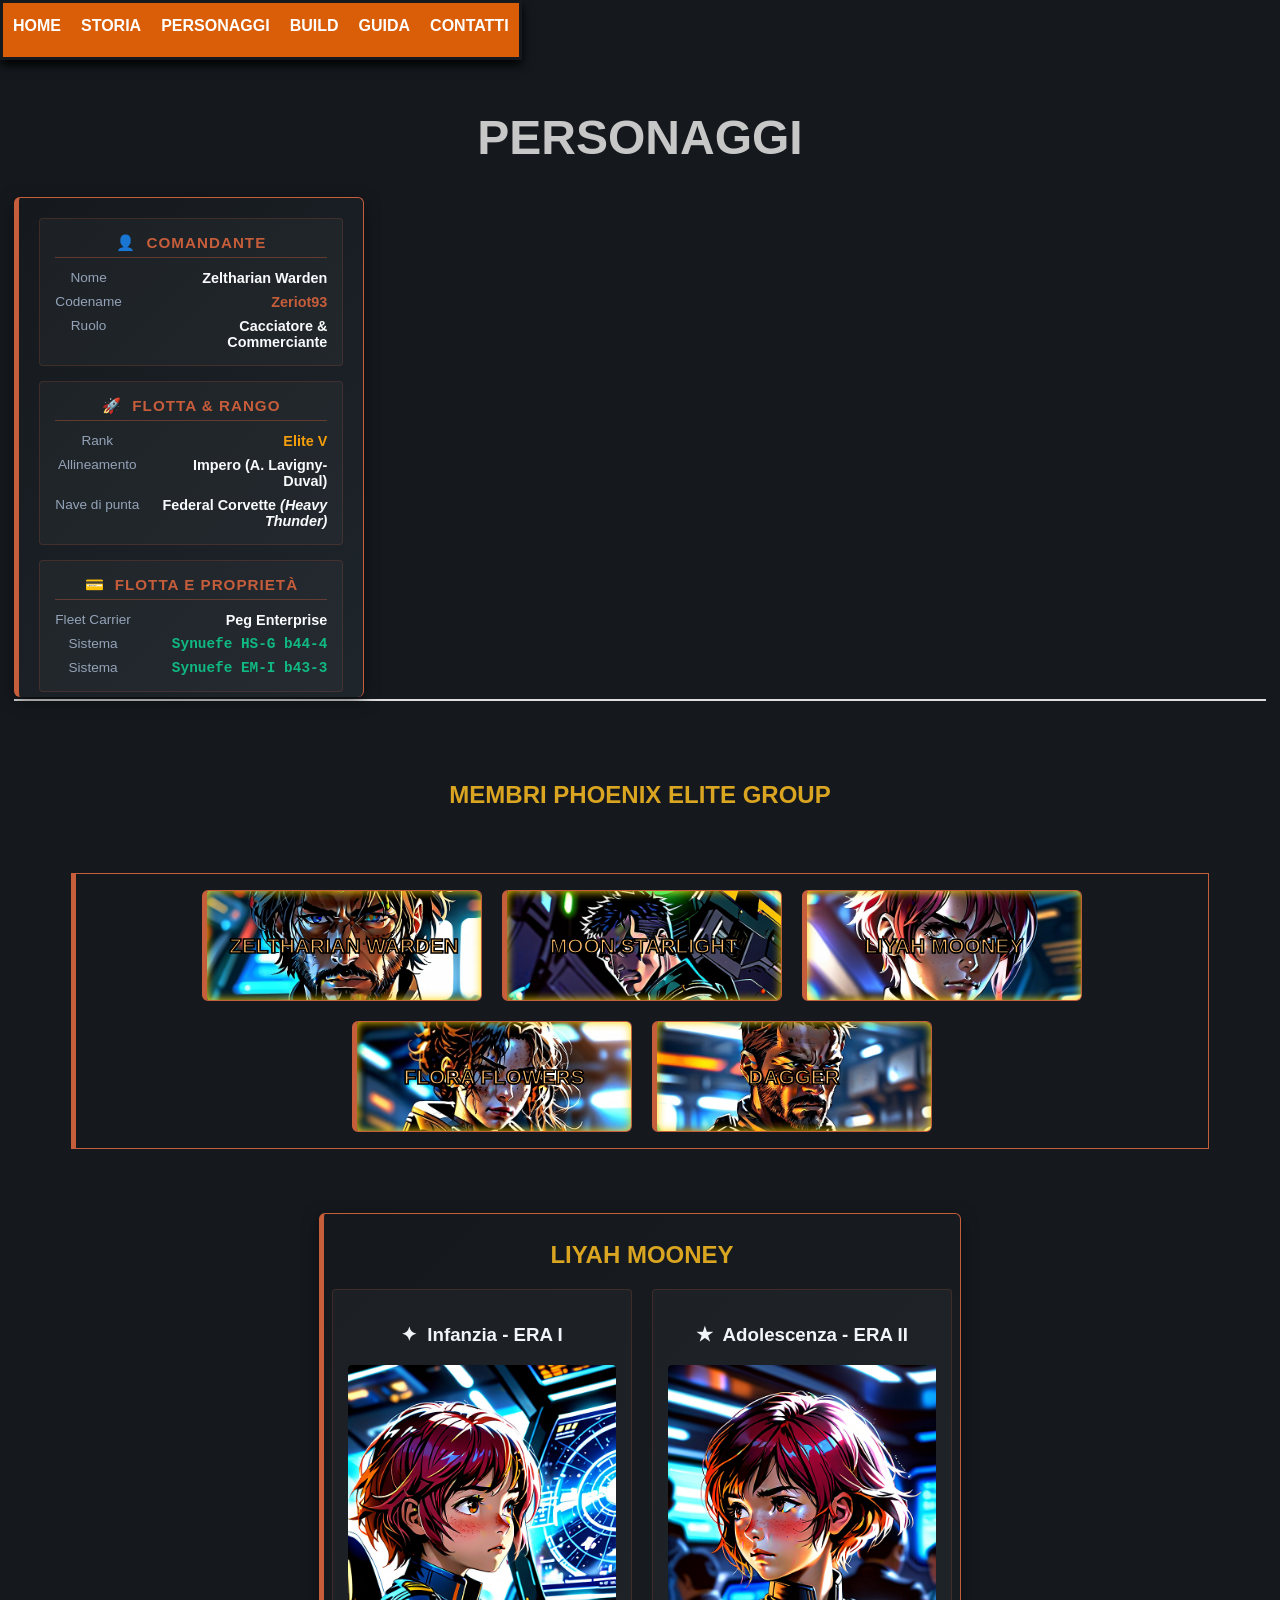
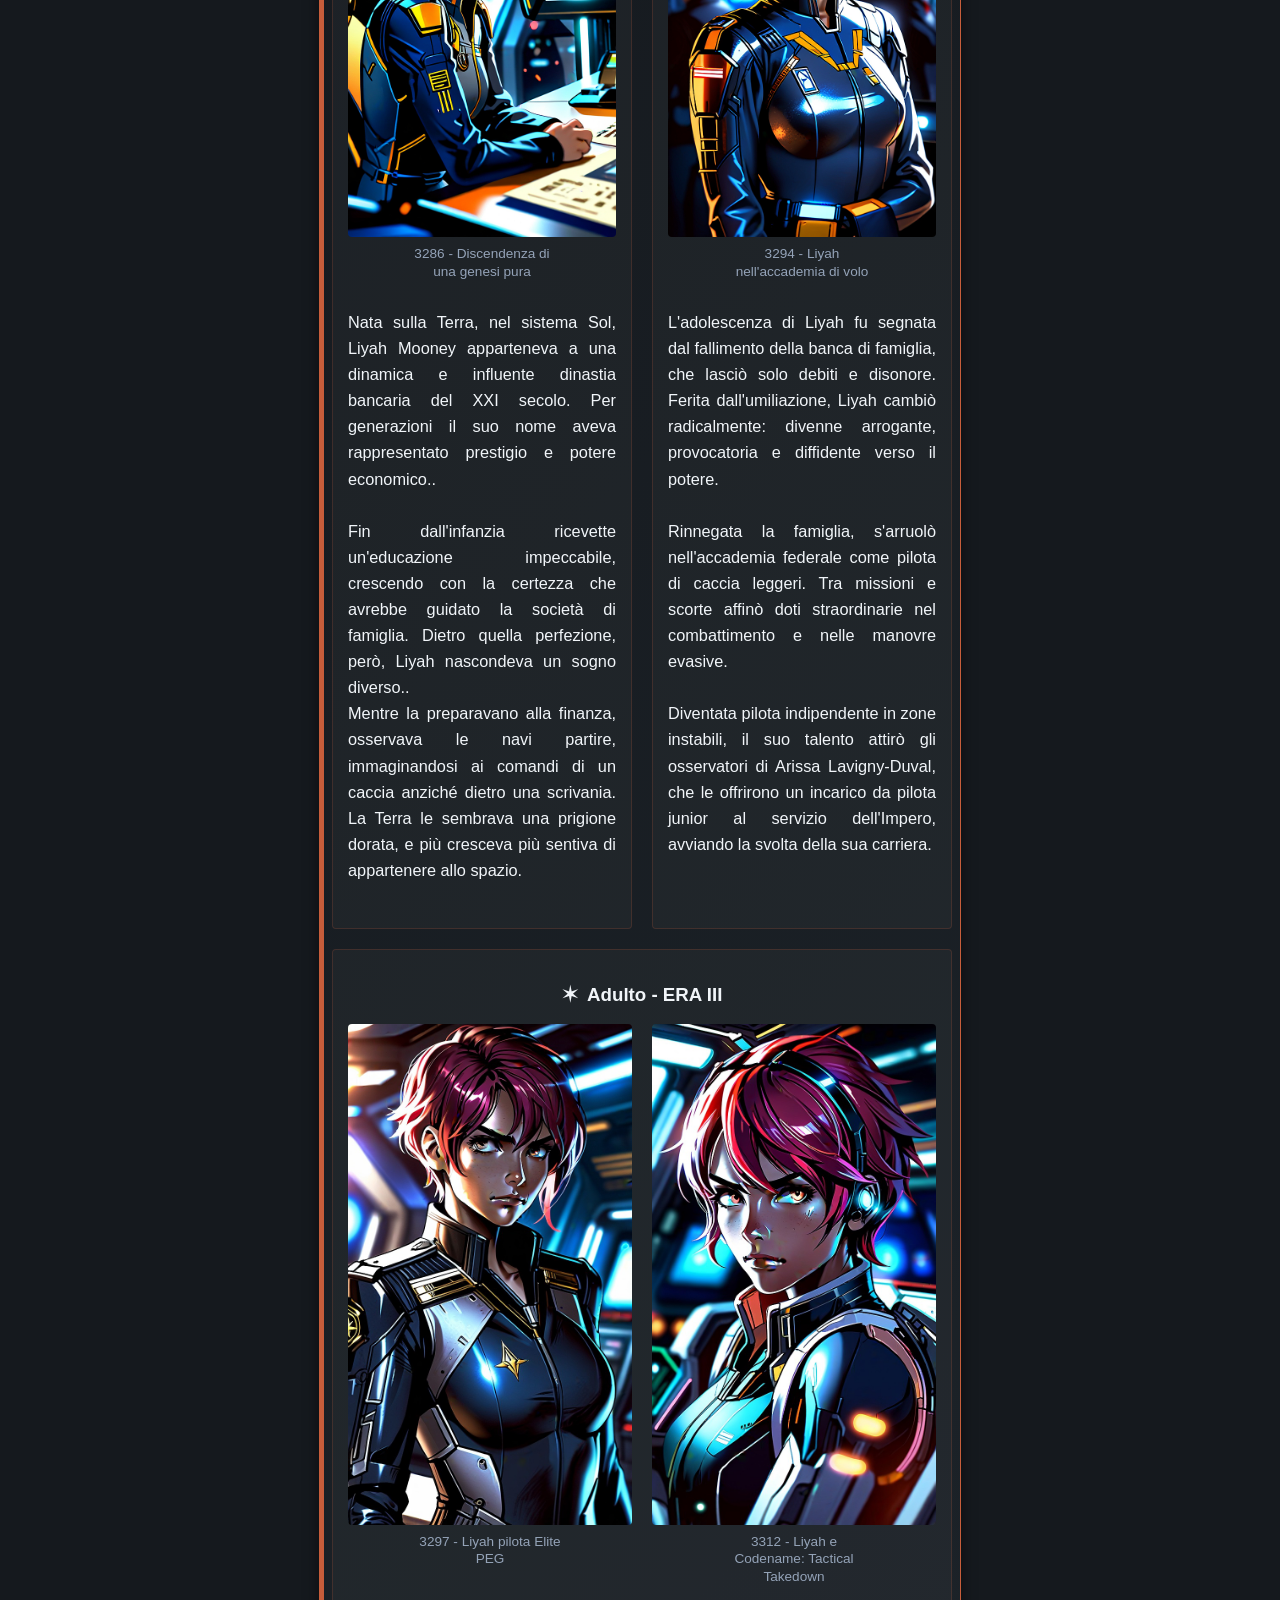
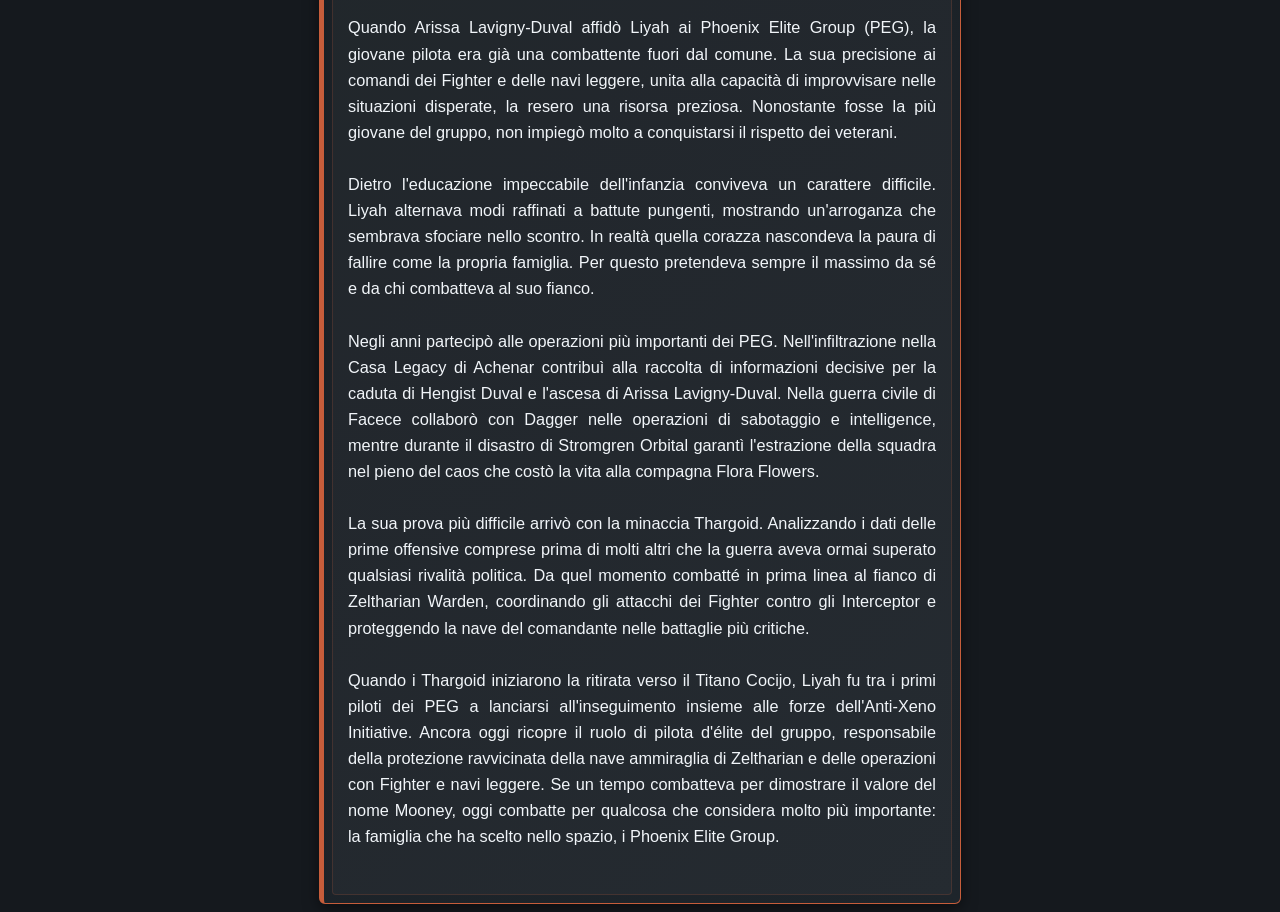
<file: BioL.html>
<!DOCTYPE html>
<html lang="en">

<head>
    <meta charset="UTF-8">
    <meta name="viewport" content="width=device-width, initial-scale=1.0">
    <title>Document</title>
    <!--custom css-->
    <link rel="stylesheet" href="./style/style.css">
</head>

<body>
       <nav>
        <div class="barralink2 altezza">
            <div class="barralink margin-c altezza">

                <ul class="font-white">
                    <li> <a href="./index.html" target="_self"><span class="font-superwhite">HOME</span></a></li>
                    <li><a href="#" target="_self"><span class="font-superwhite">STORIA</span></a></li>
                    <li><a href="./BioZ.html" target="_self"><span class="font-superwhite">PERSONAGGI</span></a></li>
                    <li><a href="#" target="_self"><span class="font-superwhite">BUILD </span></a></li>
                    <li><a href="#" target="_self"><span class="font-superwhite">GUIDA </span></a></li>
                    <li><a href="#" target="_self"><span class="font-superwhite">CONTATTI </span></a></li>
                </ul>
            </div>
        </div>
    </nav>

    <h1 class="font-white centrocentro h1fixcel">PERSONAGGI</h1>
    <header>



        <!-- Informazioni del Commander -->

        <section class="blocco-contenuto2">



            <div class="blocco-contenuto scheda-pilota-header">
                <!-- Blocco 1: Anagrafica / Profilo -->
                <div class="scheda-sezione">
                    <h3><span class="hud-icon">👤</span> Comandante</h3>
                    <dl>
                        <dt>Nome</dt>
                        <dd>Zeltharian Warden</dd>
                        <dt>Codename</dt>
                        <dd class="evidenziato">Zeriot93</dd>
                        <dt>Ruolo</dt>
                        <dd>Cacciatore & Commerciante</dd>
                    </dl>
                </div>

                <!-- Blocco 2: Militare e Allineamento -->
                <div class="scheda-sezione">
                    <h3><span class="hud-icon">🚀</span> Flotta & Rango</h3>
                    <dl>
                        <dt>Rank</dt>
                        <dd class="rango">Elite V</dd>
                        <dt>Allineamento</dt>
                        <dd>Impero (A. Lavigny-Duval)</dd>
                        <dt>Nave di punta</dt>
                        <dd>Federal Corvette <em>(Heavy Thunder)</em></dd>
                    </dl>
                </div>

                <!-- Blocco 3: Finanze e Clan -->
                <div class="scheda-sezione">
                    <h3><span class="hud-icon">💳</span> Flotta e Proprietà</h3>
                    <dl>
                        <dt>Fleet Carrier</dt>
                        <dd>Peg Enterprise</dd>
                        <dt>Sistema</dt>
                        <dd class="valuta">Synuefe HS-G b44-4</dd>
                        <dt>Sistema</dt>
                        <dd class="valuta">Synuefe EM-I b43-3</dd>
                    </dl>
                </div>
            </div>

        </section>

    </header>
    <main>

         <!--SEZIONE TASTI BIOGRAFIA PERSONAGGI-->
            <h2 class="font-gold ">MEMBRI PHOENIX ELITE GROUP</h2>
        <section id="menubio">

            <!--TASTO ZELTHARIAN-->
            <a href="./BioZ.html#zbiomenutasto" target="_self" title="biografia zeltharian">
                <div class="blocco-contenutobio tastibiomenu" id="zbiomenutasto">

                    <p>ZELTHARIAN WARDEN</p>
                </div>
            </a>
            <!--TASTO MOON-->
            <a href="./BioM.html#mbiomenutasto" target="_self" title="biografia Moon">
                <div class="blocco-contenutobio tastibiomenu" id="mbiomenutasto">

                    <p>MOON STARLIGHT</p>
                </div>
            </a>
            <!--TASTO LIYAH MOONEY-->
            <a href="./BioL.html#lbiomenutasto" target="_self" title="biografia Liyah">
                <div class="blocco-contenutobio tastibiomenu" id="lbiomenutasto">

                    <p>LIYAH MOONEY</p>
                </div>
            </a>
            <!--TASTO FLORA-->
            <a href="./BioF.html#fbiomenutasto" target="_self" title="biografia Flora">
                <div class="blocco-contenutobio tastibiomenu" id="fbiomenutasto">

                    <p>FLORA FLOWERS</p>
                </div>
            </a>
            <!--TASTO DAGGER-->
            <!--<a href="./BioD.html#dbiomenutasto" target="_self" title="biografia Dagger">-->
            <a href="#" target="_self" title="biografia Dagger">
            <div class="blocco-contenutobio tastibiomenu" id="dbiomenutasto">

                <p>DAGGER</p>
            </div>
            </a>
        </section>
        <!--FINE SEZIONE TASTI BIOGRAFIA PERSONAGGI-->

        <div class="blocco-contenuto3">
            <H2 class="font-gold">LIYAH MOONEY</H2>

            <div class="timeline-biografia">


                <!-- INFANZIA -->
                <div class="scheda-epoca">

                    <h3><span class="hud-icon">✦</span> Infanzia - ERA I</h3>

                    <div class="bio-row">

                        <div class="bio-img">

                            <img id="liyahkid" src="./img/lb1.jpg" alt="Liyah durante l'infanzia">

                            <p class="commento-imgbio">
                                3286 - Discendenza di una genesi pura
                            </p>



                        </div>


                        <div class="bio-testo">

                            <p class="testo-imgbio">

                                Nata sulla Terra, nel sistema Sol, Liyah Mooney apparteneva a una dinamica e influente dinastia bancaria del XXI secolo. Per generazioni il suo nome aveva rappresentato prestigio e potere economico..<br><br>Fin dall'infanzia ricevette un'educazione impeccabile, crescendo con la certezza che avrebbe guidato la società di famiglia.
Dietro quella perfezione, però, Liyah nascondeva un sogno diverso.. <br>Mentre la preparavano alla finanza, osservava le navi partire, immaginandosi ai comandi di un caccia anziché dietro una scrivania. La Terra le sembrava una prigione dorata, e più cresceva più sentiva di appartenere allo spazio.
                            </p>

                        </div>



                    </div>

                </div>



                <!-- ADOLESCENZA -->
                <div class="scheda-epoca">

                    <h3><span class="hud-icon">★</span> Adolescenza - ERA II</h3>

                    <div class="bio-row">

                        <div class="bio-img">

                            <img id="liyahado" src="./img/lb2.jpg" alt="Liyah durante l'adolescenza">

                            <p class="commento-imgbio">
                                3294 - Liyah nell'accademia di volo
                            </p>

                        </div>


                        <div class="bio-testo">

                            <p class="testo-imgbio">

                                L'adolescenza di Liyah fu segnata dal fallimento della banca di famiglia, che lasciò solo debiti e disonore. Ferita dall'umiliazione, Liyah cambiò radicalmente: divenne arrogante, provocatoria e diffidente verso il potere.<br><br>

Rinnegata la famiglia, s'arruolò nell'accademia federale come pilota di caccia leggeri. Tra missioni e scorte affinò doti straordinarie nel combattimento e nelle manovre evasive.<br><br>

Diventata pilota indipendente in zone instabili, il suo talento attirò gli osservatori di Arissa Lavigny-Duval, che le offrirono un incarico da pilota junior al servizio dell'Impero, avviando la svolta della sua carriera.
                            </p>

                        </div>

                    </div>

                </div>



                <!-- ADULTO -->
                <div class="scheda-epoca">

                    <h3><span class="hud-icon">✶</span> Adulto - ERA III</h3>

                    <div class="bio-row bio-row-adulto">


                        <div class="bio-immagini-adulto">

                            <div class="bio-img">

                                <img id="liyahadu" src="./img/lb3.jpg" alt="Commander Liyah Mooney">

                                <p class="commento-imgbio">
                                    3297 - Liyah pilota Elite PEG
                                </p>

                            </div>


                            <div class="bio-img">

                                <img id="liyahadu1" src="./img/lb4.jpg" alt="Commander Liyah Mooney">

                                <p class="commento-imgbio">
                                    3312 - Liyah e Codename: Tactical Takedown
                                </p>

                            </div>

                        </div>



                        <div class="bio-testo">

                            <p class="testo-imgbio">

                                Quando Arissa Lavigny-Duval affidò Liyah ai Phoenix Elite Group (PEG), la giovane pilota era già una combattente fuori dal comune. La sua precisione ai comandi dei Fighter e delle navi leggere, unita alla capacità di improvvisare nelle situazioni disperate, la resero una risorsa preziosa. Nonostante fosse la più giovane del gruppo, non impiegò molto a conquistarsi il rispetto dei veterani.<br><br>



Dietro l'educazione impeccabile dell'infanzia conviveva un carattere difficile. Liyah alternava modi raffinati a battute pungenti, mostrando un'arroganza che sembrava sfociare nello scontro. In realtà quella corazza nascondeva la paura di fallire come la propria famiglia. Per questo pretendeva sempre il massimo da sé e da chi combatteva al suo fianco.<br><br>



Negli anni partecipò alle operazioni più importanti dei PEG. Nell'infiltrazione nella Casa Legacy di Achenar contribuì alla raccolta di informazioni decisive per la caduta di Hengist Duval e l'ascesa di Arissa Lavigny-Duval. Nella guerra civile di Facece collaborò con Dagger nelle operazioni di sabotaggio e intelligence, mentre durante il disastro di Stromgren Orbital garantì l'estrazione della squadra nel pieno del caos che costò la vita alla compagna Flora Flowers. <br><br>



La sua prova più difficile arrivò con la minaccia Thargoid. Analizzando i dati delle prime offensive comprese prima di molti altri che la guerra aveva ormai superato qualsiasi rivalità politica. Da quel momento combatté in prima linea al fianco di Zeltharian Warden, coordinando gli attacchi dei Fighter contro gli Interceptor e proteggendo la nave del comandante nelle battaglie più critiche.<br><br>



Quando i Thargoid iniziarono la ritirata verso il Titano Cocijo, Liyah fu tra i primi piloti dei PEG a lanciarsi all'inseguimento insieme alle forze dell'Anti-Xeno Initiative. Ancora oggi ricopre il ruolo di pilota d'élite del gruppo, responsabile della protezione ravvicinata della nave ammiraglia di Zeltharian e delle operazioni con Fighter e navi leggere. Se un tempo combatteva per dimostrare il valore del nome Mooney, oggi combatte per qualcosa che considera molto più importante: la famiglia che ha scelto nello spazio, i Phoenix Elite Group.
                            </p>

                        </div>


                    </div>

                </div>

    </main>


    <footer>


<!--
        <section>
            <h2>Per accedere al profilo Inara cliccare l'immagine</h2>
            <a href="https://inara.cz/elite/cmdr/460404/" target="_blank"><img
                    src="https://inara.cz/data/users/bio/460/460404x1610.jpg"
                    alt="Immagine della storia del Commander Zeltharian Warden" width="650" height="919"></a>
        </section>
 -->
    </footer>

</body>

</html>
</file>
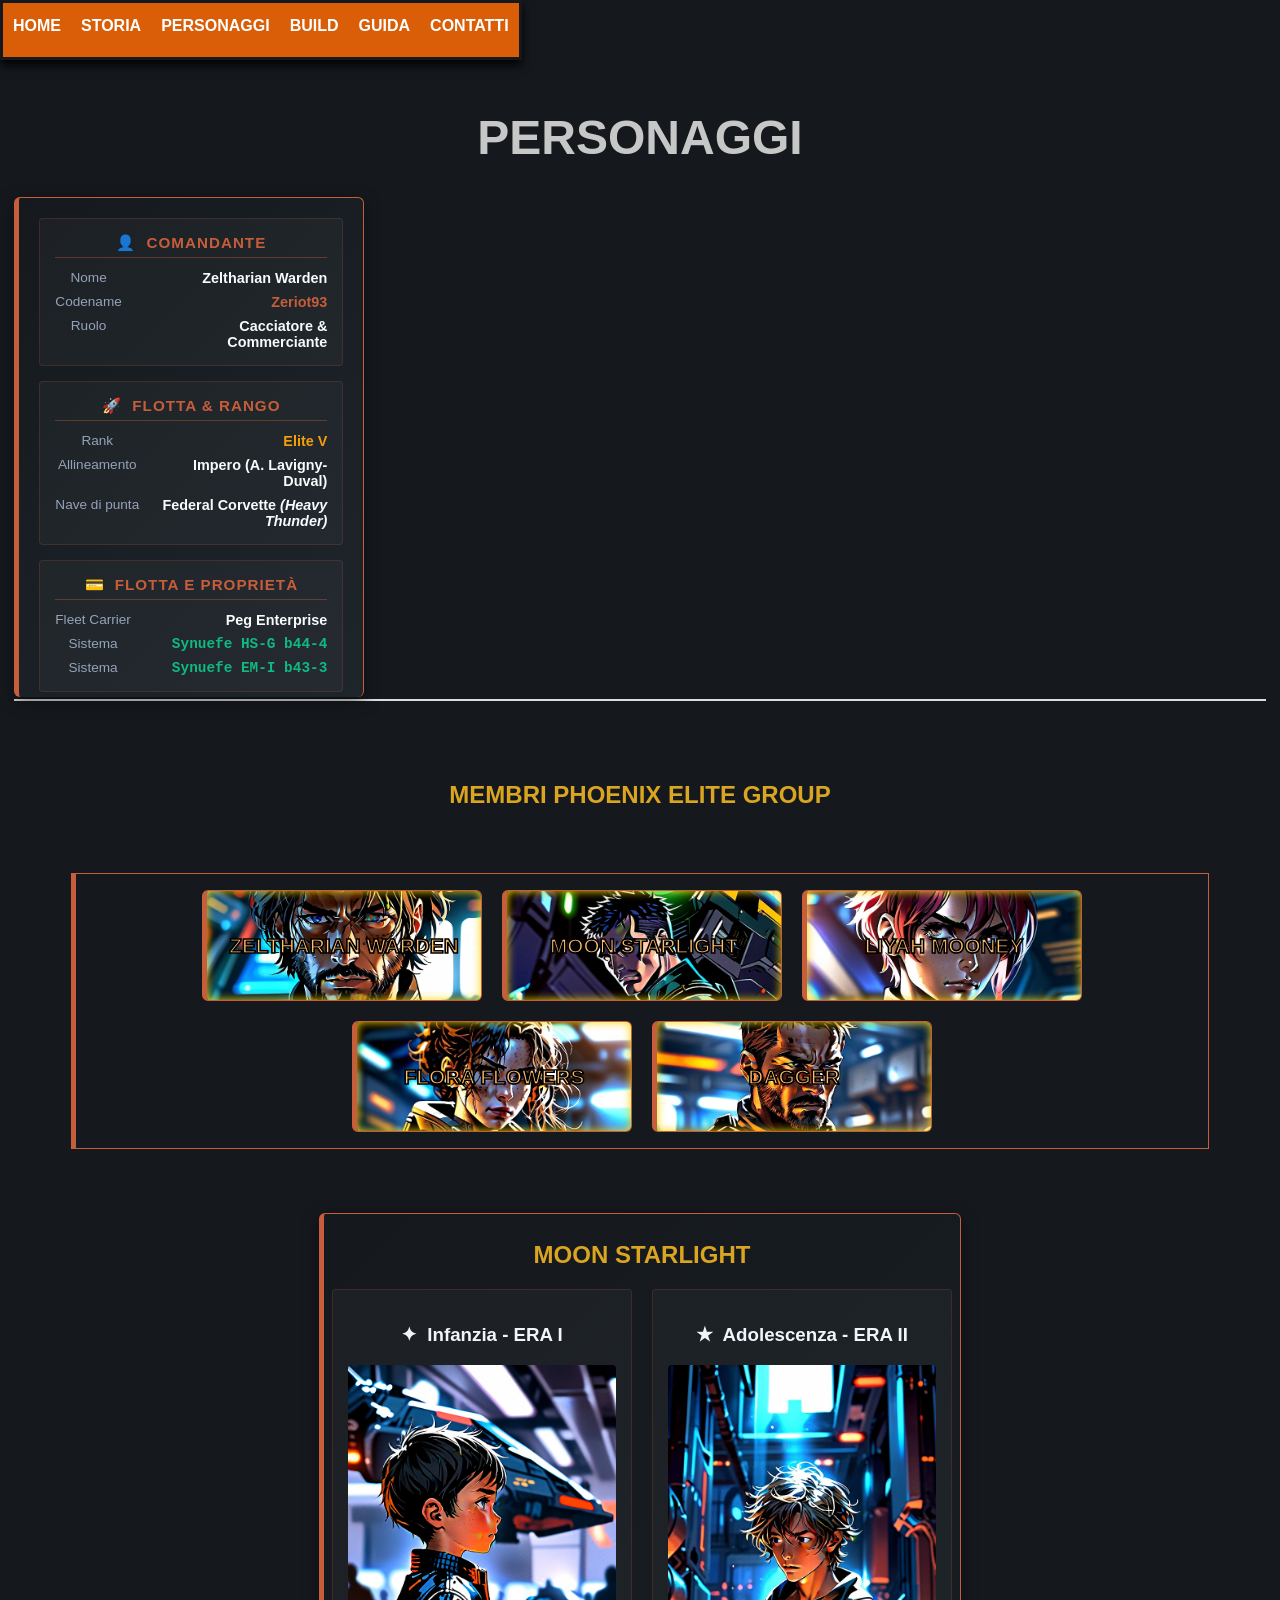
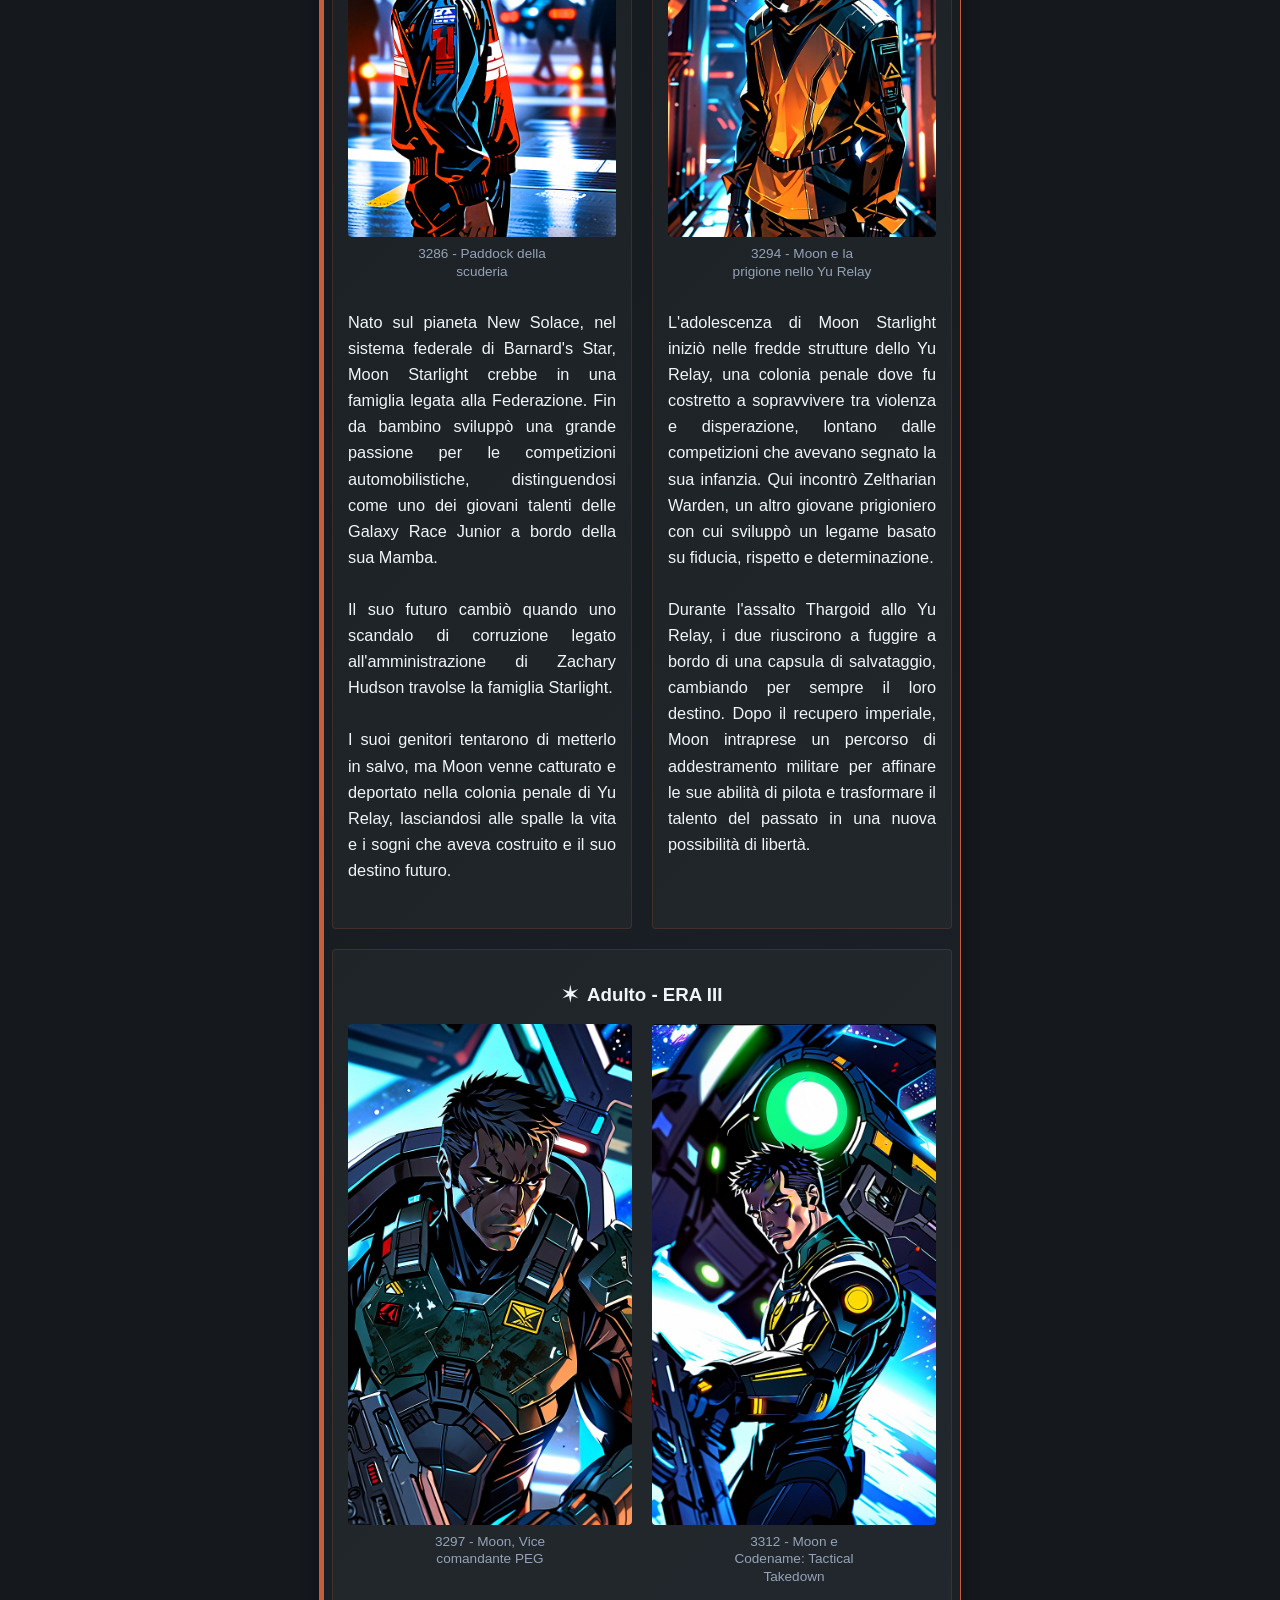
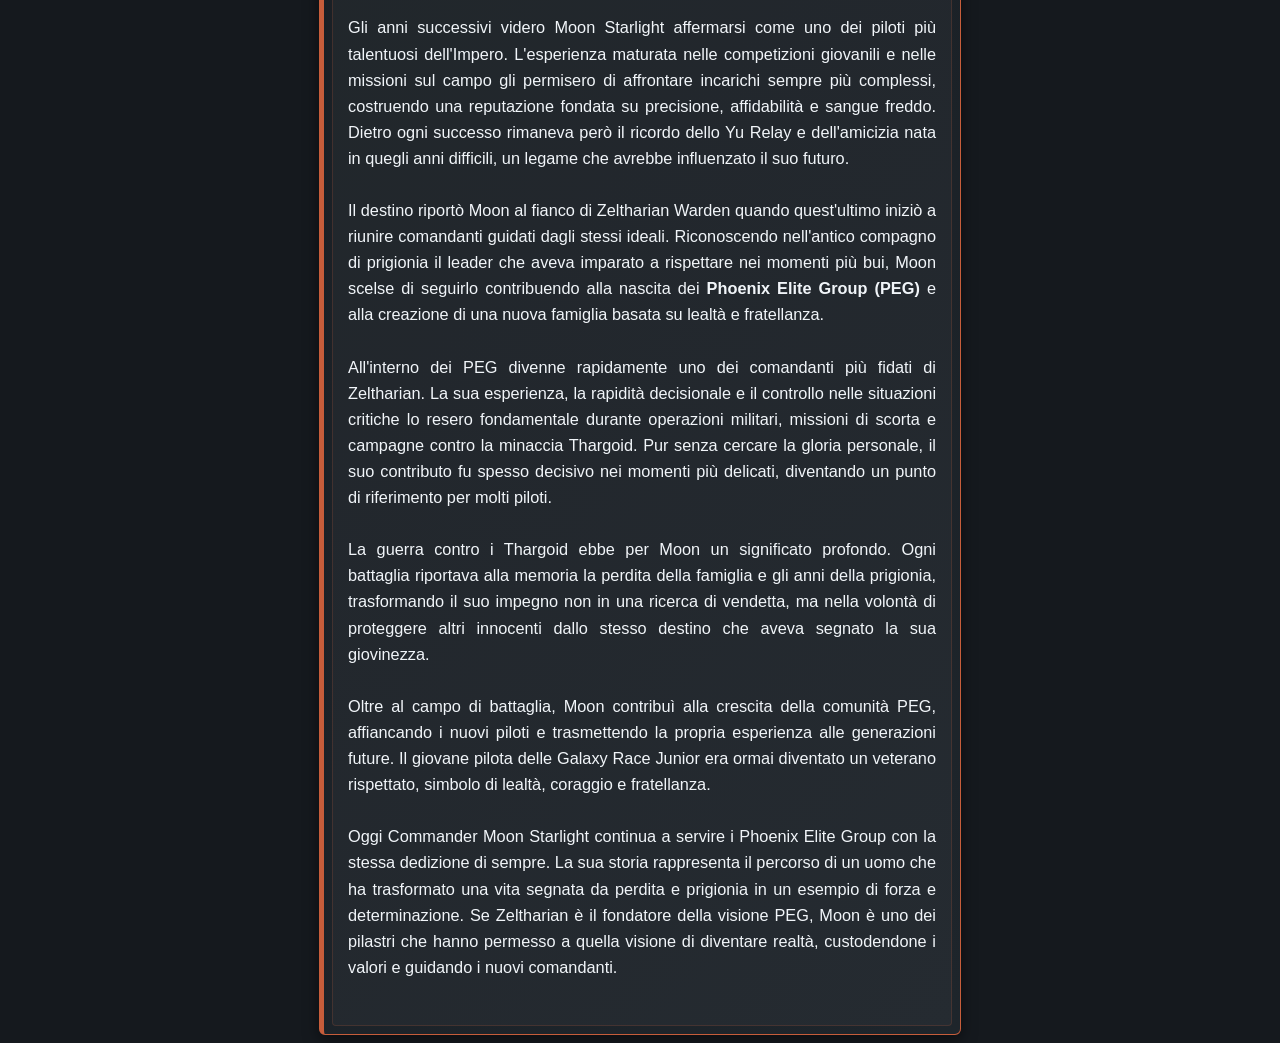
<file: BioM.html>
<!DOCTYPE html>
<html lang="en">

<head>
    <meta charset="UTF-8">
    <meta name="viewport" content="width=device-width, initial-scale=1.0">
    <title>Document</title>
    <!--custom css-->
    <link rel="stylesheet" href="./style/style.css">
</head>

<body>
        <nav>
        <div class="barralink2 altezza">
            <div class="barralink margin-c altezza">

                <ul class="font-white">
                    <li> <a href="./index.html" target="_self"><span class="font-superwhite">HOME</span></a></li>
                    <li><a href="#" target="_self"><span class="font-superwhite">STORIA</span></a></li>
                    <li><a href="./BioZ.html" target="_self"><span class="font-superwhite">PERSONAGGI</span></a></li>
                    <li><a href="#" target="_self"><span class="font-superwhite">BUILD </span></a></li>
                    <li><a href="#" target="_self"><span class="font-superwhite">GUIDA </span></a></li>
                    <li><a href="#" target="_self"><span class="font-superwhite">CONTATTI </span></a></li>
                </ul>
            </div>
        </div>
    </nav>

    <h1 class="font-white centrocentro h1fixcel">PERSONAGGI</h1>
    <header>

        <!-- Informazioni del Commander -->

        <section class="blocco-contenuto2">


            <div class="blocco-contenuto scheda-pilota-header">
                <!-- Blocco 1: Anagrafica / Profilo -->
                <div class="scheda-sezione">
                    <h3><span class="hud-icon">👤</span> Comandante</h3>
                    <dl>
                        <dt>Nome</dt>
                        <dd>Zeltharian Warden</dd>
                        <dt>Codename</dt>
                        <dd class="evidenziato">Zeriot93</dd>
                        <dt>Ruolo</dt>
                        <dd>Cacciatore & Commerciante</dd>
                    </dl>
                </div>

                <!-- Blocco 2: Militare e Allineamento -->
                <div class="scheda-sezione">
                    <h3><span class="hud-icon">🚀</span> Flotta & Rango</h3>
                    <dl>
                        <dt>Rank</dt>
                        <dd class="rango">Elite V</dd>
                        <dt>Allineamento</dt>
                        <dd>Impero (A. Lavigny-Duval)</dd>
                        <dt>Nave di punta</dt>
                        <dd>Federal Corvette <em>(Heavy Thunder)</em></dd>
                    </dl>
                </div>

                <!-- Blocco 3: Finanze e Clan -->
                <div class="scheda-sezione">
                    <h3><span class="hud-icon">💳</span> Flotta e Proprietà</h3>
                    <dl>
                        <dt>Fleet Carrier</dt>
                        <dd>Peg Enterprise</dd>
                        <dt>Sistema</dt>
                        <dd class="valuta">Synuefe HS-G b44-4</dd>
                        <dt>Sistema</dt>
                        <dd class="valuta">Synuefe EM-I b43-3</dd>
                    </dl>
                </div>
            </div>

        </section>

    </header>
    <main>

        <!--SEZIONE TASTI BIOGRAFIA PERSONAGGI-->
            <h2 class="font-gold ">MEMBRI PHOENIX ELITE GROUP</h2>
        <section id="menubio">

            <!--TASTO ZELTHARIAN-->
            <a href="./BioZ.html#zbiomenutasto" target="_self" title="biografia zeltharian">
                <div class="blocco-contenutobio tastibiomenu" id="zbiomenutasto">

                    <p>ZELTHARIAN WARDEN</p>
                </div>
            </a>
            <!--TASTO MOON-->
            <a href="./BioM.html#mbiomenutasto" target="_self" title="biografia Moon">
                <div class="blocco-contenutobio tastibiomenu" id="mbiomenutasto">

                    <p>MOON STARLIGHT</p>
                </div>
            </a>
            <!--TASTO LIYAH MOONEY-->
            <a href="./BioL.html#lbiomenutasto" target="_self" title="biografia Liyah">
                <div class="blocco-contenutobio tastibiomenu" id="lbiomenutasto">

                    <p>LIYAH MOONEY</p>
                </div>
            </a>
            <!--TASTO FLORA-->
            <a href="./BioF.html#fbiomenutasto" target="_self" title="biografia Flora">
                <div class="blocco-contenutobio tastibiomenu" id="fbiomenutasto">

                    <p>FLORA FLOWERS</p>
                </div>
            </a>
            <!--TASTO DAGGER-->
            <a href="./BioD.html#dbiomenutasto" target="_self" title="biografia Dagger">
            <div class="blocco-contenutobio tastibiomenu" id="dbiomenutasto">

                <p>DAGGER</p>
            </div>
            </a>
        </section>
        <!--FINE SEZIONE TASTI BIOGRAFIA PERSONAGGI-->
        <div class="blocco-contenuto3">
            <H2 class="font-gold">MOON STARLIGHT</H2>
            <div class="timeline-biografia">


                <!-- INFANZIA -->
                <div class="scheda-epoca">

                    <h3><span class="hud-icon">✦</span> Infanzia - ERA I</h3>

                    <div class="bio-row">

                        <div class="bio-img">

                            <img id="moonkid" src="./img/mb1.jpg" alt="Moon Starlight durante l'infanzia">

                            <p class="commento-imgbio">
                                3286 - Paddock della scuderia
                            </p>



                        </div>


                        <div class="bio-testo">

                            <p class="testo-imgbio">

                                Nato sul pianeta New Solace, nel sistema federale di Barnard's Star, Moon Starlight
                                crebbe in una famiglia legata alla Federazione. Fin da bambino sviluppò una grande
                                passione per le competizioni automobilistiche, distinguendosi come uno dei giovani
                                talenti delle Galaxy Race Junior a bordo della sua Mamba.

                                <br><br>

                                Il suo futuro cambiò quando uno scandalo di corruzione legato all'amministrazione di
                                Zachary Hudson travolse la famiglia Starlight. <br><br> I suoi genitori tentarono di
                                metterlo in salvo, ma Moon venne catturato e deportato nella colonia penale di Yu Relay,
                                lasciandosi alle spalle la vita e i sogni che aveva costruito e il suo destino futuro.

                            </p>

                        </div>



                    </div>

                </div>



                <!-- ADOLESCENZA -->
                <div class="scheda-epoca">

                    <h3><span class="hud-icon">★</span> Adolescenza - ERA II</h3>

                    <div class="bio-row">

                        <div class="bio-img">

                            <img id="moonado" src="./img/mb2.jpg" alt="Moon Starlight durante l'adolescenza">

                            <p class="commento-imgbio">
                                3294 - Moon e la prigione nello Yu Relay
                            </p>

                        </div>


                        <div class="bio-testo">

                            <p class="testo-imgbio">

                                L'adolescenza di Moon Starlight iniziò nelle fredde strutture dello Yu Relay, una
                                colonia penale dove fu costretto a sopravvivere tra violenza e disperazione, lontano
                                dalle competizioni che avevano segnato la sua infanzia. Qui incontrò Zeltharian Warden,
                                un altro giovane prigioniero con cui sviluppò un legame basato su fiducia, rispetto e
                                determinazione.

                                <br><br>

                                Durante l'assalto Thargoid allo Yu Relay, i due riuscirono a fuggire a bordo di una
                                capsula di salvataggio, cambiando per sempre il loro destino. Dopo il recupero
                                imperiale, Moon intraprese un percorso di addestramento militare per affinare le sue
                                abilità di pilota e trasformare il talento del passato in una nuova possibilità di
                                libertà.

                            </p>

                        </div>

                    </div>

                </div>



                <!-- ADULTO -->
                <div class="scheda-epoca">

                    <h3><span class="hud-icon">✶</span> Adulto - ERA III</h3>

                    <div class="bio-row bio-row-adulto">


                        <div class="bio-immagini-adulto">

                            <div class="bio-img">

                                <img id="moonadu" src="./img/mb3.jpg" alt="Commander Zeltharian Warden">

                                <p class="commento-imgbio">
                                    3297 - Moon, Vice comandante PEG
                                </p>

                            </div>


                            <div class="bio-img">

                                <img id="moonadu1" src="./img/mb4.png" alt="Commander Zeltharian Warden">

                                <p class="commento-imgbio">
                                    3312 - Moon e Codename: Tactical Takedown
                                </p>

                            </div>

                        </div>



                        <div class="bio-testo">

                            <p class="testo-imgbio">

                                Gli anni successivi videro Moon Starlight affermarsi come uno dei piloti più talentuosi
                                dell'Impero. L'esperienza maturata nelle competizioni giovanili e nelle missioni sul
                                campo gli permisero di affrontare incarichi sempre più complessi, costruendo una
                                reputazione fondata su precisione, affidabilità e sangue freddo. Dietro ogni successo
                                rimaneva però il ricordo dello Yu Relay e dell'amicizia nata in quegli anni difficili,
                                un legame che avrebbe influenzato il suo futuro.

                                <br><br>

                                Il destino riportò Moon al fianco di Zeltharian Warden quando quest'ultimo iniziò a
                                riunire comandanti guidati dagli stessi ideali. Riconoscendo nell'antico compagno di
                                prigionia il leader che aveva imparato a rispettare nei momenti più bui, Moon scelse di
                                seguirlo contribuendo alla nascita dei <strong>Phoenix Elite Group (PEG)</strong> e alla
                                creazione di una nuova famiglia basata su lealtà e fratellanza.

                                <br><br>

                                All'interno dei PEG divenne rapidamente uno dei comandanti più fidati di Zeltharian. La
                                sua esperienza, la rapidità decisionale e il controllo nelle situazioni critiche lo
                                resero fondamentale durante operazioni militari, missioni di scorta e campagne contro la
                                minaccia Thargoid. Pur senza cercare la gloria personale, il suo contributo fu spesso
                                decisivo nei momenti più delicati, diventando un punto di riferimento per molti piloti.

                                <br><br>

                                La guerra contro i Thargoid ebbe per Moon un significato profondo. Ogni battaglia
                                riportava alla memoria la perdita della famiglia e gli anni della prigionia,
                                trasformando il suo impegno non in una ricerca di vendetta, ma nella volontà di
                                proteggere altri innocenti dallo stesso destino che aveva segnato la sua giovinezza.

                                <br><br>

                                Oltre al campo di battaglia, Moon contribuì alla crescita della comunità PEG,
                                affiancando i nuovi piloti e trasmettendo la propria esperienza alle generazioni future.
                                Il giovane pilota delle Galaxy Race Junior era ormai diventato un veterano rispettato,
                                simbolo di lealtà, coraggio e fratellanza.

                                <br><br>

                                Oggi Commander Moon Starlight continua a servire i Phoenix Elite Group con la stessa
                                dedizione di sempre. La sua storia rappresenta il percorso di un uomo che ha trasformato
                                una vita segnata da perdita e prigionia in un esempio di forza e determinazione. Se
                                Zeltharian è il fondatore della visione PEG, Moon è uno dei pilastri che hanno permesso
                                a quella visione di diventare realtà, custodendone i valori e guidando i nuovi
                                comandanti.

                            </p>

                        </div>


                    </div>

                </div>

    </main>


    <footer>


<!--
        <section>
            <h2>Per accedere al profilo Inara cliccare l'immagine</h2>
            <a href="https://inara.cz/elite/cmdr/460404/" target="_blank"><img
                    src="https://inara.cz/data/users/bio/460/460404x1610.jpg"
                    alt="Immagine della storia del Commander Zeltharian Warden" width="650" height="919"></a>
        </section>
 -->
    </footer>


</body>

</html>
</file>
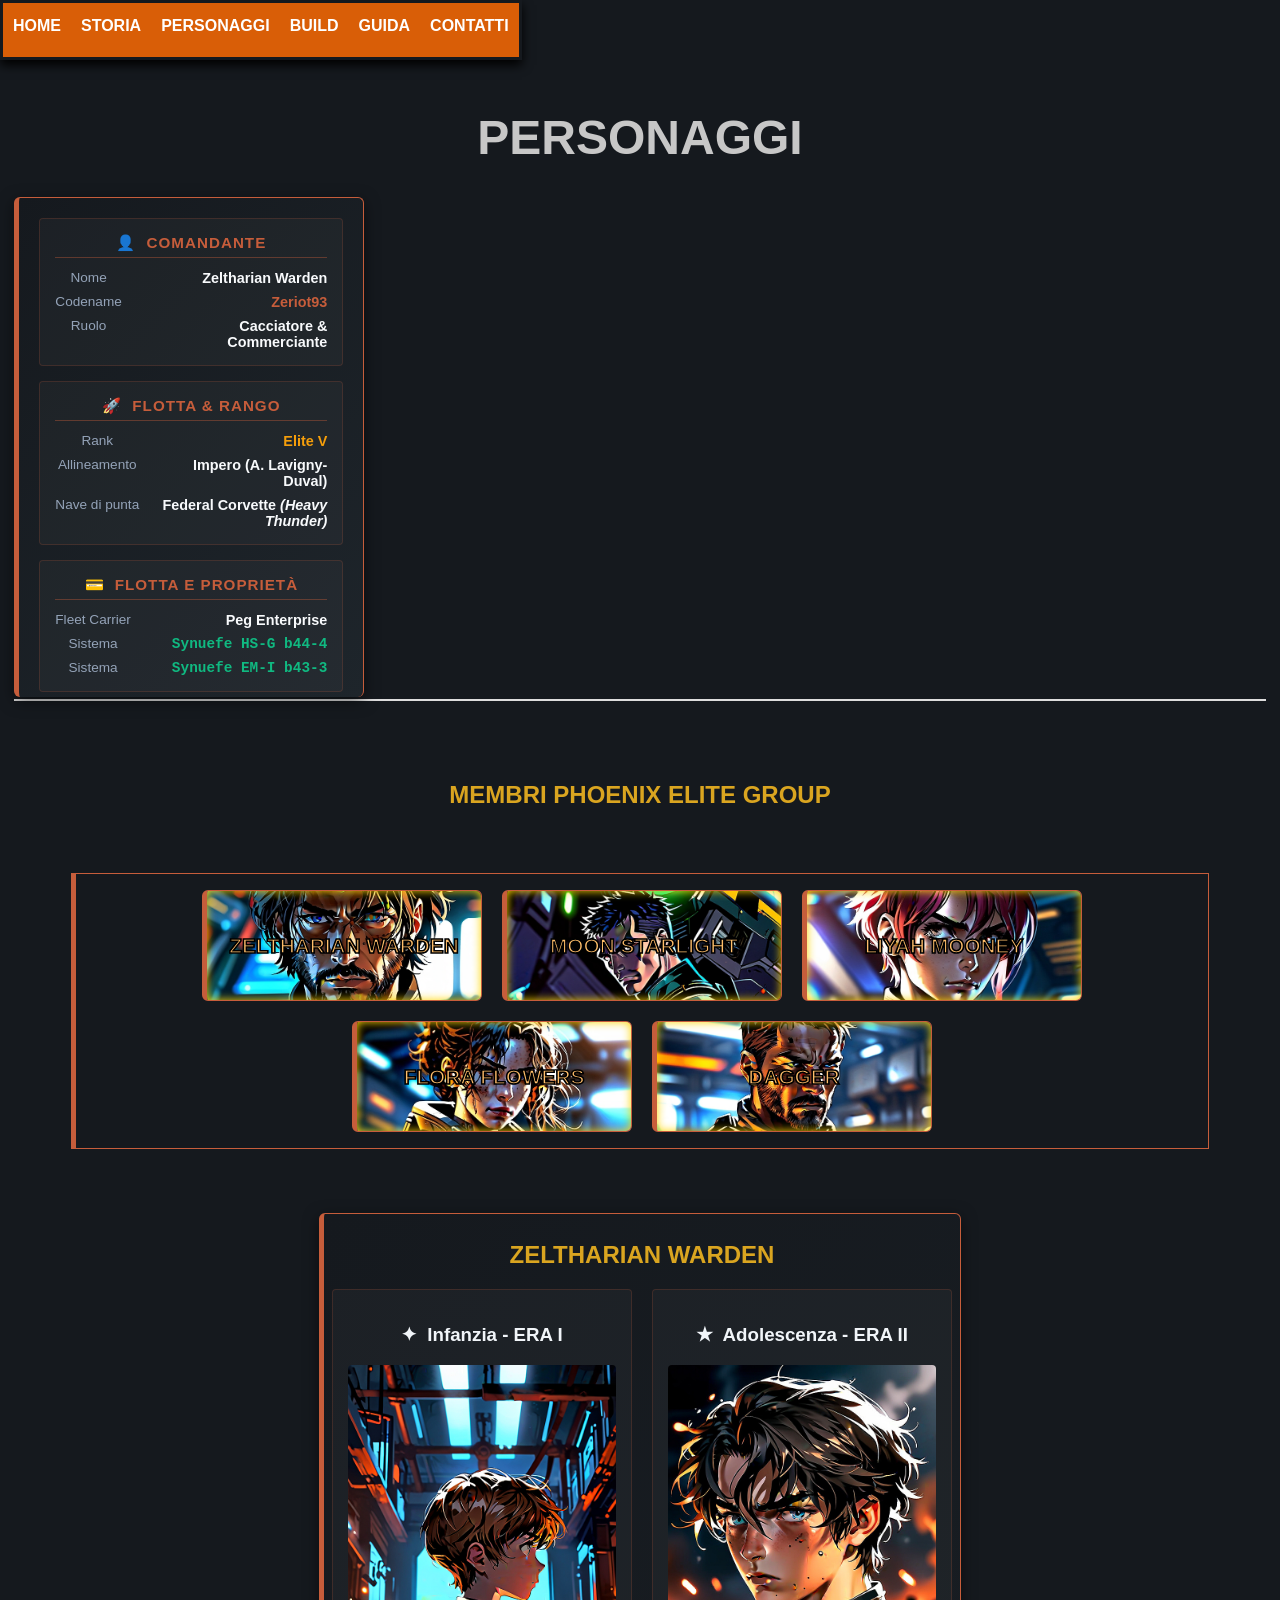
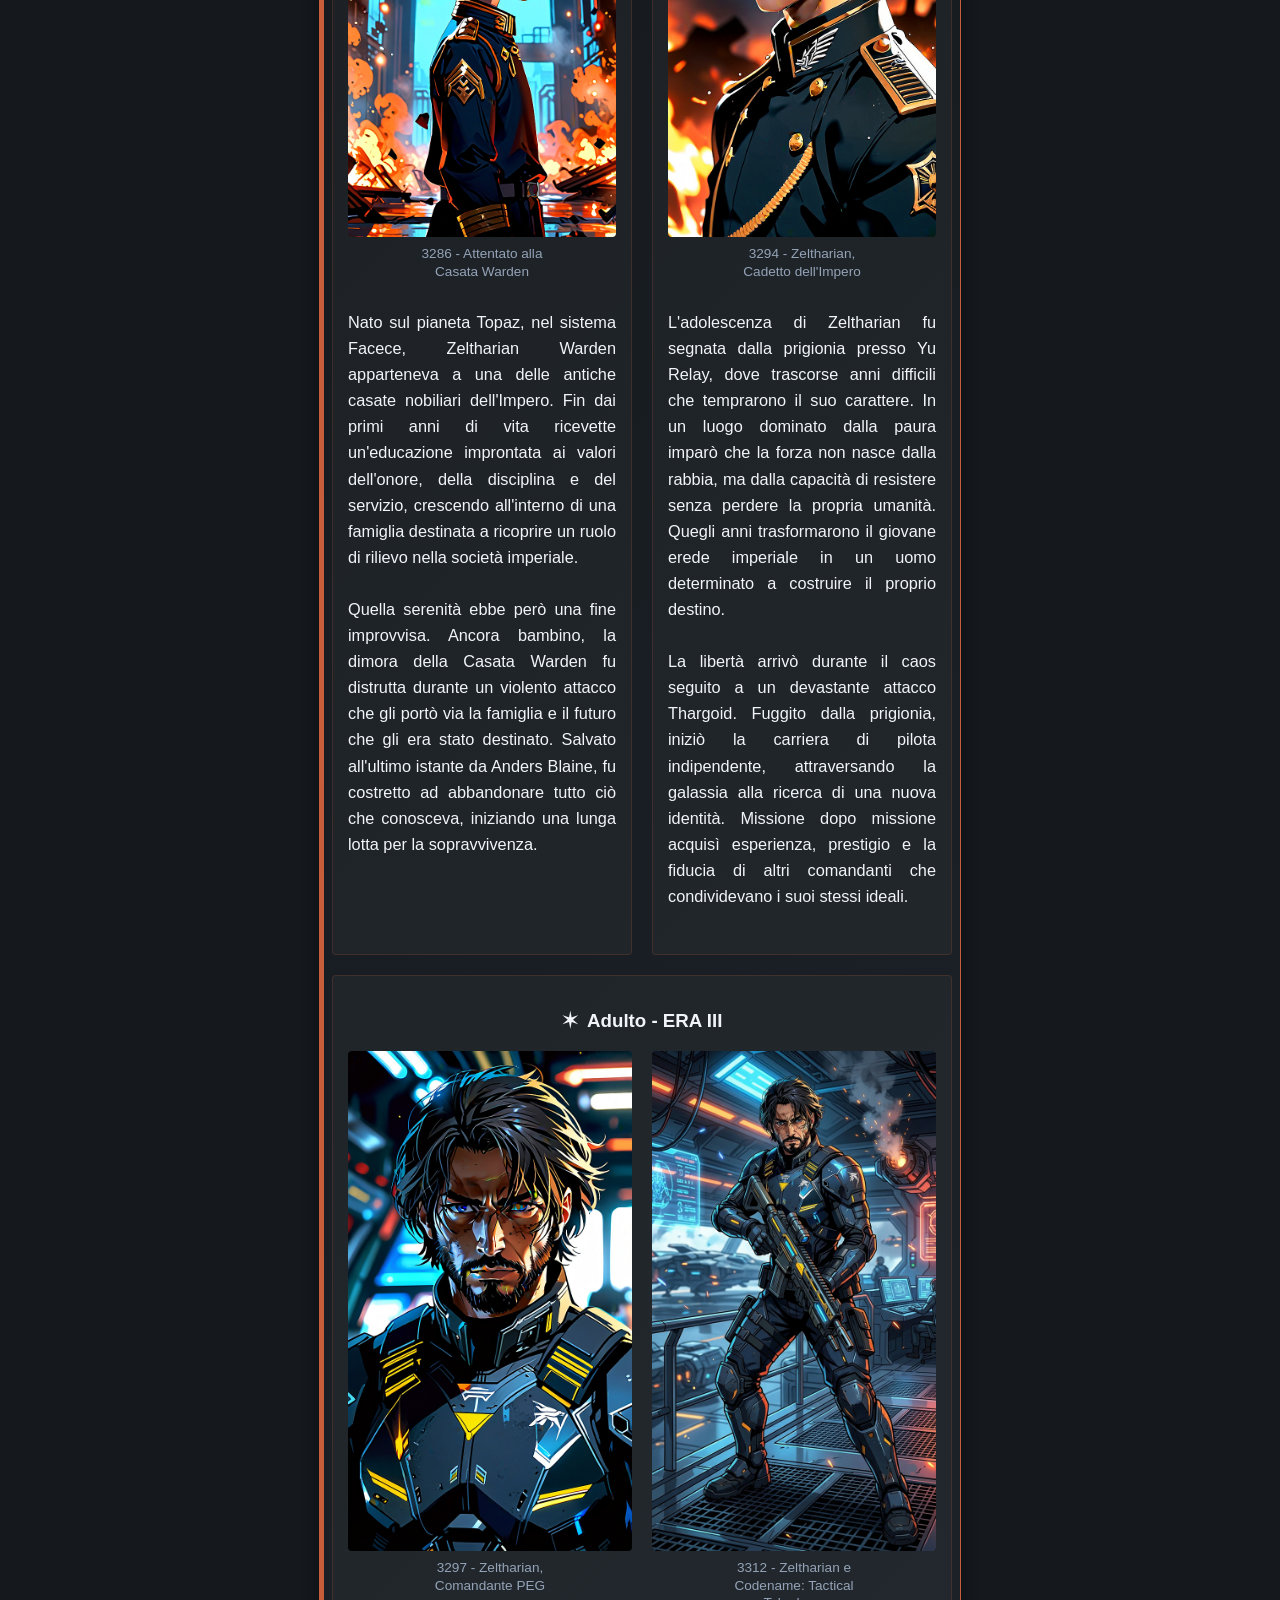
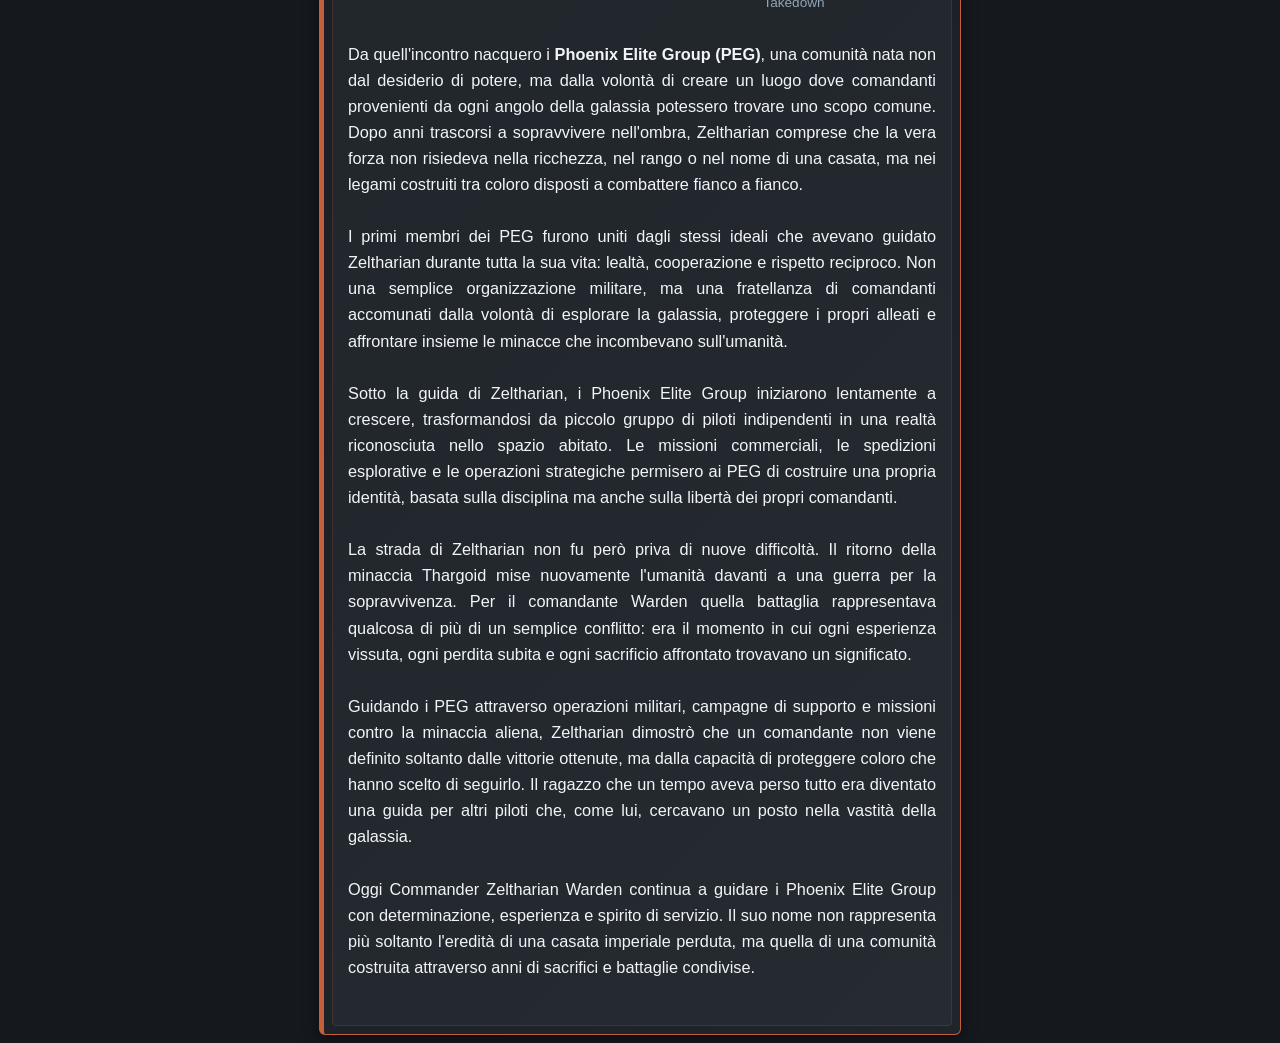
<file: BioZ.html>
<!DOCTYPE html>
<html lang="en">

<head>
    <meta charset="UTF-8">
    <meta name="viewport" content="width=device-width, initial-scale=1.0">
    <title>Document</title>
    <!--custom css-->
    <link rel="stylesheet" href="./style/style.css">
</head>

<body>
    <nav>
        <div class="barralink2 altezza">
            <div class="barralink margin-c altezza">

                <ul class="font-white">
                    <li> <a href="./index.html" target="_self"><span class="font-superwhite">HOME</span></a></li>
                    <li><a href="#" target="_self"><span class="font-superwhite">STORIA</span></a></li>
                    <li><a href="./BioZ.html" target="_self"><span class="font-superwhite">PERSONAGGI</span></a></li>
                    <li><a href="#" target="_self"><span class="font-superwhite">BUILD </span></a></li>
                    <li><a href="#" target="_self"><span class="font-superwhite">GUIDA </span></a></li>
                    <li><a href="#" target="_self"><span class="font-superwhite">CONTATTI </span></a></li>
                </ul>
            </div>
        </div>
    </nav>

    <h1 class="font-white centrocentro h1fixcel">PERSONAGGI</h1>
    <header>



        <!-- Informazioni del Commander -->

        <section class="blocco-contenuto2">



            <div class="blocco-contenuto scheda-pilota-header">
                <!-- Blocco 1: Anagrafica / Profilo -->
                <div class="scheda-sezione">
                    <h3><span class="hud-icon">👤</span> Comandante</h3>
                    <dl>
                        <dt>Nome</dt>
                        <dd>Zeltharian Warden</dd>
                        <dt>Codename</dt>
                        <dd class="evidenziato">Zeriot93</dd>
                        <dt>Ruolo</dt>
                        <dd>Cacciatore & Commerciante</dd>
                    </dl>
                </div>

                <!-- Blocco 2: Militare e Allineamento -->
                <div class="scheda-sezione">
                    <h3><span class="hud-icon">🚀</span> Flotta & Rango</h3>
                    <dl>
                        <dt>Rank</dt>
                        <dd class="rango">Elite V</dd>
                        <dt>Allineamento</dt>
                        <dd>Impero (A. Lavigny-Duval)</dd>
                        <dt>Nave di punta</dt>
                        <dd>Federal Corvette <em>(Heavy Thunder)</em></dd>
                    </dl>
                </div>

                <!-- Blocco 3: Finanze e Clan -->
                <div class="scheda-sezione">
                    <h3><span class="hud-icon">💳</span> Flotta e Proprietà</h3>
                    <dl>
                        <dt>Fleet Carrier</dt>
                        <dd>Peg Enterprise</dd>
                        <dt>Sistema</dt>
                        <dd class="valuta">Synuefe HS-G b44-4</dd>
                        <dt>Sistema</dt>
                        <dd class="valuta">Synuefe EM-I b43-3</dd>
                    </dl>
                </div>
            </div>

        </section>

    </header>
    <main>

        <!--SEZIONE TASTI BIOGRAFIA PERSONAGGI-->
            <h2 class="font-gold ">MEMBRI PHOENIX ELITE GROUP</h2>
        <section id="menubio">

            <!--TASTO ZELTHARIAN-->
            <a href="./BioZ.html#zbiomenutasto" target="_self" title="biografia zeltharian">
                <div class="blocco-contenutobio tastibiomenu" id="zbiomenutasto">

                    <p>ZELTHARIAN WARDEN</p>
                </div>
            </a>
            <!--TASTO MOON-->
            <a href="./BioM.html#mbiomenutasto" target="_self" title="biografia Moon">
                <div class="blocco-contenutobio tastibiomenu" id="mbiomenutasto">

                    <p>MOON STARLIGHT</p>
                </div>
            </a>
            <!--TASTO LIYAH MOONEY-->
            <a href="./BioL.html#lbiomenutasto" target="_self" title="biografia Liyah">
                <div class="blocco-contenutobio tastibiomenu" id="lbiomenutasto">

                    <p>LIYAH MOONEY</p>
                </div>
            </a>
            <!--TASTO FLORA-->
            <a href="./BioF.html#fbiomenutasto" target="_self" title="biografia Flora">
                <div class="blocco-contenutobio tastibiomenu" id="fbiomenutasto">

                    <p>FLORA FLOWERS</p>
                </div>
            </a>
            <!--TASTO DAGGER-->
            <a href="./BioD.html#dbiomenutasto" target="_self" title="biografia Dagger">
            <div class="blocco-contenutobio tastibiomenu" id="dbiomenutasto">

                <p>DAGGER</p>
            </div>
            </a>
        </section>
        <!--FINE SEZIONE TASTI BIOGRAFIA PERSONAGGI-->

        <div class="blocco-contenuto3">
            <H2 class="font-gold">ZELTHARIAN WARDEN</H2>

            <div class="timeline-biografia">


                <!-- INFANZIA -->
                <div class="scheda-epoca">

                    <h3><span class="hud-icon">✦</span> Infanzia - ERA I</h3>

                    <div class="bio-row">

                        <div class="bio-img">

                            <img id="zelthariankid" src="./img/zb1.jpg" alt="Zeltharian Warden durante l'infanzia">

                            <p class="commento-imgbio">
                                3286 - Attentato alla Casata Warden
                            </p>



                        </div>


                        <div class="bio-testo">

                            <p class="testo-imgbio">

                                Nato sul pianeta Topaz, nel sistema Facece, Zeltharian Warden apparteneva a una delle
                                antiche casate nobiliari dell'Impero. Fin dai primi anni di vita ricevette un'educazione
                                improntata ai valori dell'onore, della disciplina e del servizio, crescendo all'interno
                                di una famiglia destinata a ricoprire un ruolo di rilievo nella società imperiale.

                                <br><br>

                                Quella serenità ebbe però una fine improvvisa. Ancora bambino, la dimora della Casata
                                Warden fu distrutta durante un violento attacco che gli portò via la famiglia e il
                                futuro che gli era stato destinato. Salvato all'ultimo istante da Anders Blaine, fu
                                costretto ad abbandonare tutto ciò che conosceva, iniziando una lunga lotta per la
                                sopravvivenza.

                            </p>

                        </div>



                    </div>

                </div>



                <!-- ADOLESCENZA -->
                <div class="scheda-epoca">

                    <h3><span class="hud-icon">★</span> Adolescenza - ERA II</h3>

                    <div class="bio-row">

                        <div class="bio-img">

                            <img id="zeltharianado" src="./img/zb2.jpg" alt="Zeltharian Warden durante l'adolescenza">

                            <p class="commento-imgbio">
                                3294 - Zeltharian, Cadetto dell'Impero
                            </p>

                        </div>


                        <div class="bio-testo">

                            <p class="testo-imgbio">

                                L'adolescenza di Zeltharian fu segnata dalla prigionia presso Yu Relay, dove trascorse
                                anni difficili che temprarono il suo carattere. In un luogo dominato dalla paura imparò
                                che la forza non nasce dalla rabbia, ma dalla capacità di resistere senza perdere la
                                propria umanità. Quegli anni trasformarono il giovane erede imperiale in un uomo
                                determinato a costruire il proprio destino.

                                <br><br>

                                La libertà arrivò durante il caos seguito a un devastante attacco Thargoid. Fuggito
                                dalla prigionia, iniziò la carriera di pilota indipendente, attraversando la galassia
                                alla ricerca di una nuova identità. Missione dopo missione acquisì esperienza, prestigio
                                e la fiducia di altri comandanti che condividevano i suoi stessi ideali.

                            </p>

                        </div>

                    </div>

                </div>



                <!-- ADULTO -->
                <div class="scheda-epoca">

                    <h3><span class="hud-icon">✶</span> Adulto - ERA III</h3>

                    <div class="bio-row bio-row-adulto">


                        <div class="bio-immagini-adulto">

                            <div class="bio-img">

                                <img id="zeltharianadu" src="./img/zb3.jpg" alt="Commander Zeltharian Warden">

                                <p class="commento-imgbio">
                                    3297 - Zeltharian, Comandante PEG
                                </p>

                            </div>


                            <div class="bio-img">

                                <img id="zeltharianadu1" src="./img/zb4.png" alt="Commander Zeltharian Warden">

                                <p class="commento-imgbio">
                                    3312 - Zeltharian e Codename: Tactical Takedown
                                </p>

                            </div>

                        </div>



                        <div class="bio-testo">

                            <p class="testo-imgbio">

                                Da quell'incontro nacquero i <strong>Phoenix Elite Group (PEG)</strong>, una comunità
                                nata non dal desiderio di potere, ma dalla volontà di creare un luogo dove comandanti
                                provenienti da ogni angolo della galassia potessero trovare uno scopo comune. Dopo anni
                                trascorsi a sopravvivere nell'ombra, Zeltharian comprese che la vera forza non risiedeva
                                nella ricchezza, nel rango o nel nome di una casata, ma nei legami costruiti tra coloro
                                disposti a combattere fianco a fianco.

                                <br><br>

                                I primi membri dei PEG furono uniti dagli stessi ideali che avevano guidato Zeltharian
                                durante tutta la sua vita: lealtà, cooperazione e rispetto reciproco. Non una semplice
                                organizzazione militare, ma una fratellanza di comandanti accomunati dalla volontà di
                                esplorare la galassia, proteggere i propri alleati e affrontare insieme le minacce che
                                incombevano sull'umanità.

                                <br><br>

                                Sotto la guida di Zeltharian, i Phoenix Elite Group iniziarono lentamente a crescere,
                                trasformandosi da piccolo gruppo di piloti indipendenti in una realtà riconosciuta nello
                                spazio abitato. Le missioni commerciali, le spedizioni esplorative e le operazioni
                                strategiche permisero ai PEG di costruire una propria identità, basata sulla disciplina
                                ma anche sulla libertà dei propri comandanti.

                                <br><br>

                                La strada di Zeltharian non fu però priva di nuove difficoltà. Il ritorno della minaccia
                                Thargoid mise nuovamente l'umanità davanti a una guerra per la sopravvivenza. Per il
                                comandante Warden quella battaglia rappresentava qualcosa di più di un semplice
                                conflitto: era il momento in cui ogni esperienza vissuta, ogni perdita subita e ogni
                                sacrificio affrontato trovavano un significato.

                                <br><br>

                                Guidando i PEG attraverso operazioni militari, campagne di supporto e missioni contro la
                                minaccia aliena, Zeltharian dimostrò che un comandante non viene definito soltanto dalle
                                vittorie ottenute, ma dalla capacità di proteggere coloro che hanno scelto di seguirlo.
                                Il ragazzo che un tempo aveva perso tutto era diventato una guida per altri piloti che,
                                come lui, cercavano un posto nella vastità della galassia.

                                <br><br>

                                Oggi Commander Zeltharian Warden continua a guidare i Phoenix Elite Group con
                                determinazione, esperienza e spirito di servizio. Il suo nome non rappresenta più
                                soltanto l'eredità di una casata imperiale perduta, ma quella di una comunità costruita
                                attraverso anni di sacrifici e battaglie condivise.

                            </p>

                        </div>


                    </div>

                </div>

    </main>


    <footer>


<!--
        <section>
            <h2>Per accedere al profilo Inara cliccare l'immagine</h2>
            <a href="https://inara.cz/elite/cmdr/460404/" target="_blank"><img
                    src="https://inara.cz/data/users/bio/460/460404x1610.jpg"
                    alt="Immagine della storia del Commander Zeltharian Warden" width="650" height="919"></a>
        </section>
 -->
    </footer>

</body>

</html>
</file>
<file: style/style.css>
body {
    background-color: #15191E;
    color: #F1F5F9;
    font-family: sans-serif;

    text-align: center;
    padding-top: 70px;
        max-width: 100%;
    overflow-x: hidden;
    /* Regola questo valore in base all'altezza del tuo menu */
}

header {
text-align: center;
    color: goldenrod;
    background-image: url(https://inara.cz/data/gallery/273/273696x1688.jpg);
    background-position: center;
    background-repeat: no-repeat;
    background-size: cover;
    background-attachment: fixed;
    width: 100%;
    min-width: 360px;
    padding: 0% 0.5%;
    margin-bottom: 5rem
}
/*! ====== da rifare ====== */
/*
footer {
    background-image: url('https://inara.cz/data/gallery/273/273696x1688.jpg');
    background-position: center;
    background-repeat: no-repeat;
    background-size: cover;
    background-attachment: fixed;

    width: 100%;
    min-width: 360px;   
    padding: 60px 20px;
}
*/

.divformfooter{
        padding: 1rem;
    margin: 4rem 7.3rem;
    min-width: 451px;
    max-width: 1421px;
    display: inline-block;
}


.spaziatura {
    margin-top: 100px;
}

.altezza {
    height: 60px;
}

h1 {
    font-size: 3rem;
}

.font-red {
    color: red;
}

.font-gold {
    color: goldenrod;
}

.font-white {
    color: #c7c7c7;
}

.font-superwhite {
    color: #ffffff;

}

article {
    text-align: justify;
    padding: 10%;

}

.centrocentro {
    text-align: center;
}

p {
    line-height: 1.3em;
}



a{

    display: inline-block;
    text-decoration: none;
}

.h1fixcel{
    min-width: 360px;
    padding: 0% 0.5%;
}/*
@media(max-width:700px) {

    .h1fixcel{
        min-width: 342px;
    }

}
*/
/*! ==========SCHEDA PILOTA========== */
/* Il contenitore principale ora si sviluppa in verticale */
.scheda-pilota-header {
    background: linear-gradient(135deg, #15191E 0%, #1E252B 100%);
    border: 1px solid #C65D3B;
    border-left: 5px solid #C65D3B;
    border-bottom: none !important;
    /* Rimuove sempre la linea sotto */
    border-radius: 6px;
    padding: 20px;
    margin: 15px 0;
    /* Lo allinea a sinistra (0 a destra), togliendo l'auto */

    /* Cambiato da 1200px a 350px per farlo stretto e verticale */
    max-width: 350px;
    font-family: 'Segoe UI', Roboto, sans-serif;
    color: #F1F5F9;

    /* Dispone i 3 blocchi in verticale (uno sotto l'altro) */
    display: flex;
    flex-direction: column;
    gap: 15px;
    /* Spazio tra un blocchetto e l'altro */
    box-shadow: 0 4px 15px rgba(0, 0, 0, 0.5);
}

/* Le singole colonne (ora righe verticali) */
.scheda-sezione {
    background: rgba(255, 255, 255, 0.03);
    padding: 15px;
    border-radius: 4px;
    border: 1px solid rgba(198, 93, 59, 0.2);
}

/* Titoli delle sezioni */
.scheda-sezione h3 {
    margin-top: 0;
    margin-bottom: 12px;
    font-size: 0.95rem;
    text-transform: uppercase;
    letter-spacing: 1px;
    color: #C65D3B;
    border-bottom: 1px solid rgba(198, 93, 59, 0.4);
    padding-bottom: 5px;
}

/* Icone del menu HUD */
.hud-icon {
    margin-right: 5px;
}

/* =========== SCHEDA INIZIALE IN GAME ========== */
.scheda-sezione dl {
    display: grid;
    grid-template-columns: max-content 1fr;
    /* Adatta la prima colonna al testo */
    gap: 8px 15px;
    margin: 0;
    padding: 0;
    background: transparent;
}

/* Etichette (Nome, Ruolo...) */
.scheda-sezione dt {
    font-size: 0.85rem;
    color: #94A3B8;
    font-weight: 500;
}

/* Dati veri e propri */
.scheda-sezione dd {
    margin: 0;
    font-size: 0.9rem;
    color: #F8FAFC;
    text-align: right;
    /* Mantiene i dati puliti e allineati a destra */
    font-weight: 600;
}

/* Dettagli estetici per i dati importanti */
.evidenziato {
    color: #C65D3B !important;
}

.rango {
    color: #F59E0B !important;
}

.valuta {
    font-family: monospace;
    color: #10B981 !important;
}


/* Regola dell'Opzione 1: aggiunge la linea sotto alla sezione */
.blocco-contenuto {
    border-bottom: 2px solid #ddd;
    /* Cambiato a 2px per renderlo più visibile */
    padding-bottom: 5px;
    /* Spazio tra il testo e la linea */
    margin-bottom: 2px;
    /* Spazio tra la linea e il blocco successivo */
}

.blocco-contenuto2 {
    border-bottom: 2px solid #ddd;
    /* Cambiato a 2px per renderlo più visibile */
    padding-bottom: 0px;
    /* Spazio tra il testo e la linea */
    margin-bottom: 0%;
    /* Spazio tra la linea e il blocco successivo */
}

/*========== FINE SCHEDA INIZIALE===========*/








* {
    box-sizing: border-box;
}

/*! ===========INIZIO NAVBAR=========== */

nav>div>div>ul>li:hover {
    background-color: #FFAA46;
    font-size: 1.0rem;

}

/*eliminazione sottolineatura link*/
nav>div>div>ul>li>a {
    display: block;
    border: 0px solid yellow;
    text-decoration: none;
}

nav {
    position: fixed;
    top: 0;
    left: 0;
    width: stretch;
    z-index: 1000;
}

.barralink2 {
    background-color: #d95e07;
    border-style: solid;
    border-color: #15191E;
    padding: 0px;
    border-radius: 0%;

    /* Usa Flexbox per centrare la barra interna */
    display: flex;
    justify-content: left;
    background-origin: border-box;
    box-shadow: 0px 5px 10px #000000;

}

.barralink {
    margin-top: 0px;
    /* background-color: #d95d07;
  /*border-style: solid;
  /*border-color: #15191E;
  padding: 0px;   
  border-radius: 50px; /* Corretto: le percentuali sui bordi arrotondati possono deformarli */

    /* Usa Flexbox per centrare la lista UL */
    display: flex;
    justify-content: left;
    width: auto;
    max-width: 1100px;
    /* Impedisce alla barra di allargarsi all'infinito su schermi enormi */
    /*background-image: url('../img/navbar1.png');*/
    background-position-x: left;
    background-size: contain;

}

ul {
    display: flex;
    list-style-type: none;
    /* Spostato qui per pulizia */
    padding: 0;
    margin: 0;
    justify-content: center;
    /* Centra i li dentro l'ul */
    gap: 0px;
    /* Spazio fisso e sicuro tra i li, non sborda mai */
    width: 100%;
    margin-top: 0px;
    margin-bottom: 6px;
}

li {
    /* margin-top: 3px; */
    border: 0px solid;
    padding: 10px;
    text-align: center;
    /* background-color: #d95e0700; */
    position: static;
    font-weight: 900;
    padding-top: 14px;

}

.margine-c {
    margin: 0% 10%;
}

/*? ===========FINE NAVBAR=========== */

/*! ===============PARTE BIO================*/

/* =====nuovo bordo per biografie===== */
.blocco-contenuto3 {
    background: linear-gradient(135deg, #15191E 0%, #1E252B 100%);
    border: 1px solid #C65D3B;
    border-left: 5px solid #C65D3B;
    border-radius: 6px;
    padding: 8px;
    margin: auto;
    /* display: inline-flex; */
    flex-direction: column;
    gap: 15px;
    min-width: 346px;
    width: min-content;
    font-family: 'Segoe UI', Roboto, sans-serif;
    color: #F1F5F9;
    box-shadow: 0 4px 15px rgba(0, 0, 0, 0.5);
    /* max-width: 700px;*/
}

/* Regola fondamentale per l'immagine all'interno delle nuove bio */
.blocco-contenuto3 img {
    max-width: 284px;
    width: 100%;
    height: auto;
    display: block;
    border-radius: 4px;
    /* Opzionale: smussa gli angoli dell'immagine */
}

.commento-imgbio {
    max-width: 9.5rem;
    text-align: center;
}

.testo-imgbio {
    text-align: justify;
    font-size: 1.02rem;
}




.bio-row {
    display: grid;
    grid-template-columns: 170px 1fr;
    gap: 20px;
    align-items: start;
    margin-bottom: 30px;
}

.bio-img {
    display: flex;
    flex-direction: column;
    align-items: center;
}

.bio-testo {
    display: flex;
    align-items: flex-start;
}

.commento-imgbio {
    margin-top: 8px;
    max-width: 150px;
    text-align: center;
    font-size: .85rem;
    color: #94A3B8;
}

.testo-imgbio {
    margin: 0;
    text-align: justify;
    font-size: 1.02rem;
    line-height: 1.6;
}

.timeline-biografia {
    display: flex;
    flex-wrap: wrap;
    gap: 20px;
}


.scheda-epoca {
    flex: 1 1 300px;
    min-width: 300px;
    background: rgba(255, 255, 255, 0.03);
    padding: 15px;
    border-radius: 4px;
    border: 1px solid rgba(198, 93, 59, 0.2);
    box-sizing: border-box;
}


.scheda-epoca .bio-row {
    display: flex;
    flex-direction: row;
    gap: 15px;
    flex-wrap: wrap;
    justify-content: center;
}


.scheda-epoca .bio-img img {
    width: 100%;
    height: auto;
}

#zelthariankid:hover {
    scale: 1.01;
    transition: 200ms;
    box-shadow: #D95E07 0px 0px 10px 0px;

}

#zeltharianado:hover {
    scale: 1.01;
    transition: 200ms;
    box-shadow: #D95E07 0px 0px 10px 0px;
}

#zeltharianadu:hover {
    scale: 1.01;
    transition: 200ms;
    box-shadow: #D95E07 0px 0px 10px 0px;
}

#zeltharianadu1:hover {
    scale: 1.01;
    transition: 200ms;
    box-shadow: #D95E07 0px 0px 10px 0px;
}

#moonkid:hover{
        scale: 1.01;
    transition: 200ms;
    box-shadow: #D95E07 0px 0px 10px 0px;
}

#moonado:hover{
        scale: 1.01;
    transition: 200ms;
    box-shadow: #D95E07 0px 0px 10px 0px;
}

#moonadu:hover{
        scale: 1.01;
    transition: 200ms;
    box-shadow: #D95E07 0px 0px 10px 0px;
}

#moonadu1:hover{
        scale: 1.01;
    transition: 200ms;
    box-shadow: #D95E07 0px 0px 10px 0px;
}

#liyahkid:hover {
    scale: 1.01;
    transition: 200ms;
    box-shadow: #D95E07 0px 0px 10px 0px;
}
#liyahado:hover {
    scale: 1.01;
    transition: 200ms;
    box-shadow: #D95E07 0px 0px 10px 0px;
}
#liyahadu:hover {
    scale: 1.01;
    transition: 200ms;
    box-shadow: #D95E07 0px 0px 10px 0px;
}
#liyahadu1:hover {
    scale: 1.01;
    transition: 200ms;
    box-shadow: #D95E07 0px 0px 10px 0px;
}




.bio-row-adulto {
    display: flex !important;
    flex-direction: column;
    gap: 20px;
}


/* contiene solo le due immagini */
.bio-immagini-adulto {
    display: flex;
    justify-content: center;
    gap: 20px;
}


/* mantiene la stessa dimensione delle altre immagini */
.bio-immagini-adulto .bio-img {
    width: 284px;
}


.bio-immagini-adulto .bio-img img {
    width: 100%;
    height: auto;
}




@media(max-width:700px) {

    .bio-immagini-adulto {
        display: contents;
    }


    .bio-row-adulto .bio-img:first-child {
        order: 1;
    }


    .bio-row-adulto .bio-testo {
        order: 2;
    }


    .bio-row-adulto .bio-img:last-child {
        order: 3;
    }

}

/*? ===============FINE PARTE BIO================*/

/*! ======== menu delle bio personaggi ======== */
#menubio {
    border: 1px solid #C65D3B;
    border-left: 5px solid #C65D3B;
    padding: 1rem;
    /* Margine dinamico: 4rem sopra/sotto, 5% ai lati su schermi grandi, si adatta su mobile */
    margin: 4rem auto; 
    width: 90%; /* Occupa il 90% della larghezza disponibile */
    max-width: 1421px; /* Non supera mai questa larghezza su PC */
    
    /* Layout a griglia flessibile per i tasti */
    display: flex;
    flex-wrap: wrap;
    justify-content: center;
    gap: 20px; 
}

#menubio:hover {
    background: linear-gradient(135deg, #15191E 0%, #1E252B 100%);
    transition: 200ms;
}

.blocco-contenutobio {
    background: linear-gradient(135deg, #15191E 0%, #1E252B 100%);
    border: 1px solid #C65D3B;
    border-left: 5px solid #C65D3B;
    border-radius: 6px;
    padding: 20px;
    
    /* Rende i tasti flessibili: provano a stare a 22rem, ma si stringono se lo schermo è piccolo */
    flex: 1 1 22rem; 
    max-width: 100%; /* Impedisce al tasto di uscire dallo schermo dello smartphone */
    min-width: 280px; /* Larghezza minima di sicurezza per smartphone molto piccoli */
    
    display: inline-flex;
    flex-direction: column;
    gap: 15px;
    font-family: 'Segoe UI', Roboto, sans-serif;
    color: #F1F5F9;
    box-shadow: 0 4px 15px rgba(0, 0, 0, 0.5);
    box-sizing: border-box; /* Include padding nel calcolo della larghezza */
}

/* Rimuovi i margini fissi dai singoli tasti perché ora gestiti dal 'gap' di Flexbox */
.tastibiomenu {
    margin: 0; 
}

#zbiomenutasto {
    background-image: url(../img/zb3.jpg);
        background-position-x: 0px;
    background-position-y: -124px;

}

#zbiomenutasto:hover{
        scale: 1.21;
    transition: 200ms;
    box-shadow: #D95E07 0px 0px 10px 0px;

}

#mbiomenutasto {
    background-image: url(../img/mb4.png);
    background-position-x: 0px;
    background-position-y: -117px;

}

#mbiomenutasto:hover{
        scale: 1.21;
    transition: 200ms;
    box-shadow: #D95E07 0px 0px 10px 0px;

}

#lbiomenutasto {
    background-image: url(../img/lb3.jpg);
    background-position-x: 0px;
    background-position-y: -76px;
}

#lbiomenutasto:hover{
        scale: 1.21;
    transition: 200ms;
    box-shadow: #D95E07 0px 0px 10px 0px;
}

#fbiomenutasto{
    background-image: url(../img/fb3.jpg);
    background-position-x: 0;
    background-position-y: -45px;
}

#fbiomenutasto:hover{
        scale: 1.21;
    transition: 200ms;
    box-shadow: #D95E07 0px 0px 10px 0px;
}

#dbiomenutasto{
    background-image: url(../img/db3.jpg);
    /*background locked*/
    /*background-image: url(http://static.vecteezy.com/system/resources/thumbnails/002/207/866/small/digital-technology-lock-security-vector.jpg);
   */
    background-position-x: 0px;
    background-position-y: -40px;
}

#dbiomenutasto:hover{
        scale: 1.21;
    transition: 200ms;
    box-shadow: #D95E07 0px 0px 10px 0px;
}

/* Modifica i tuoi tasti individuali per centrare lo sfondo senza pixel fissi */
#zbiomenutasto, #mbiomenutasto, #lbiomenutasto, #fbiomenutasto, #dbiomenutasto {
    background-size: cover;
    font-weight: 900;
    -webkit-text-stroke-width: 0.1rem;
    -webkit-text-stroke-color: #000000;
    font-size: 1.3rem;
    color: #ffbe6a;
    box-shadow: inset 0 0 10px 0px gold;
}

/*? ===========fine css dedicato alle bio=========== */
</file>
